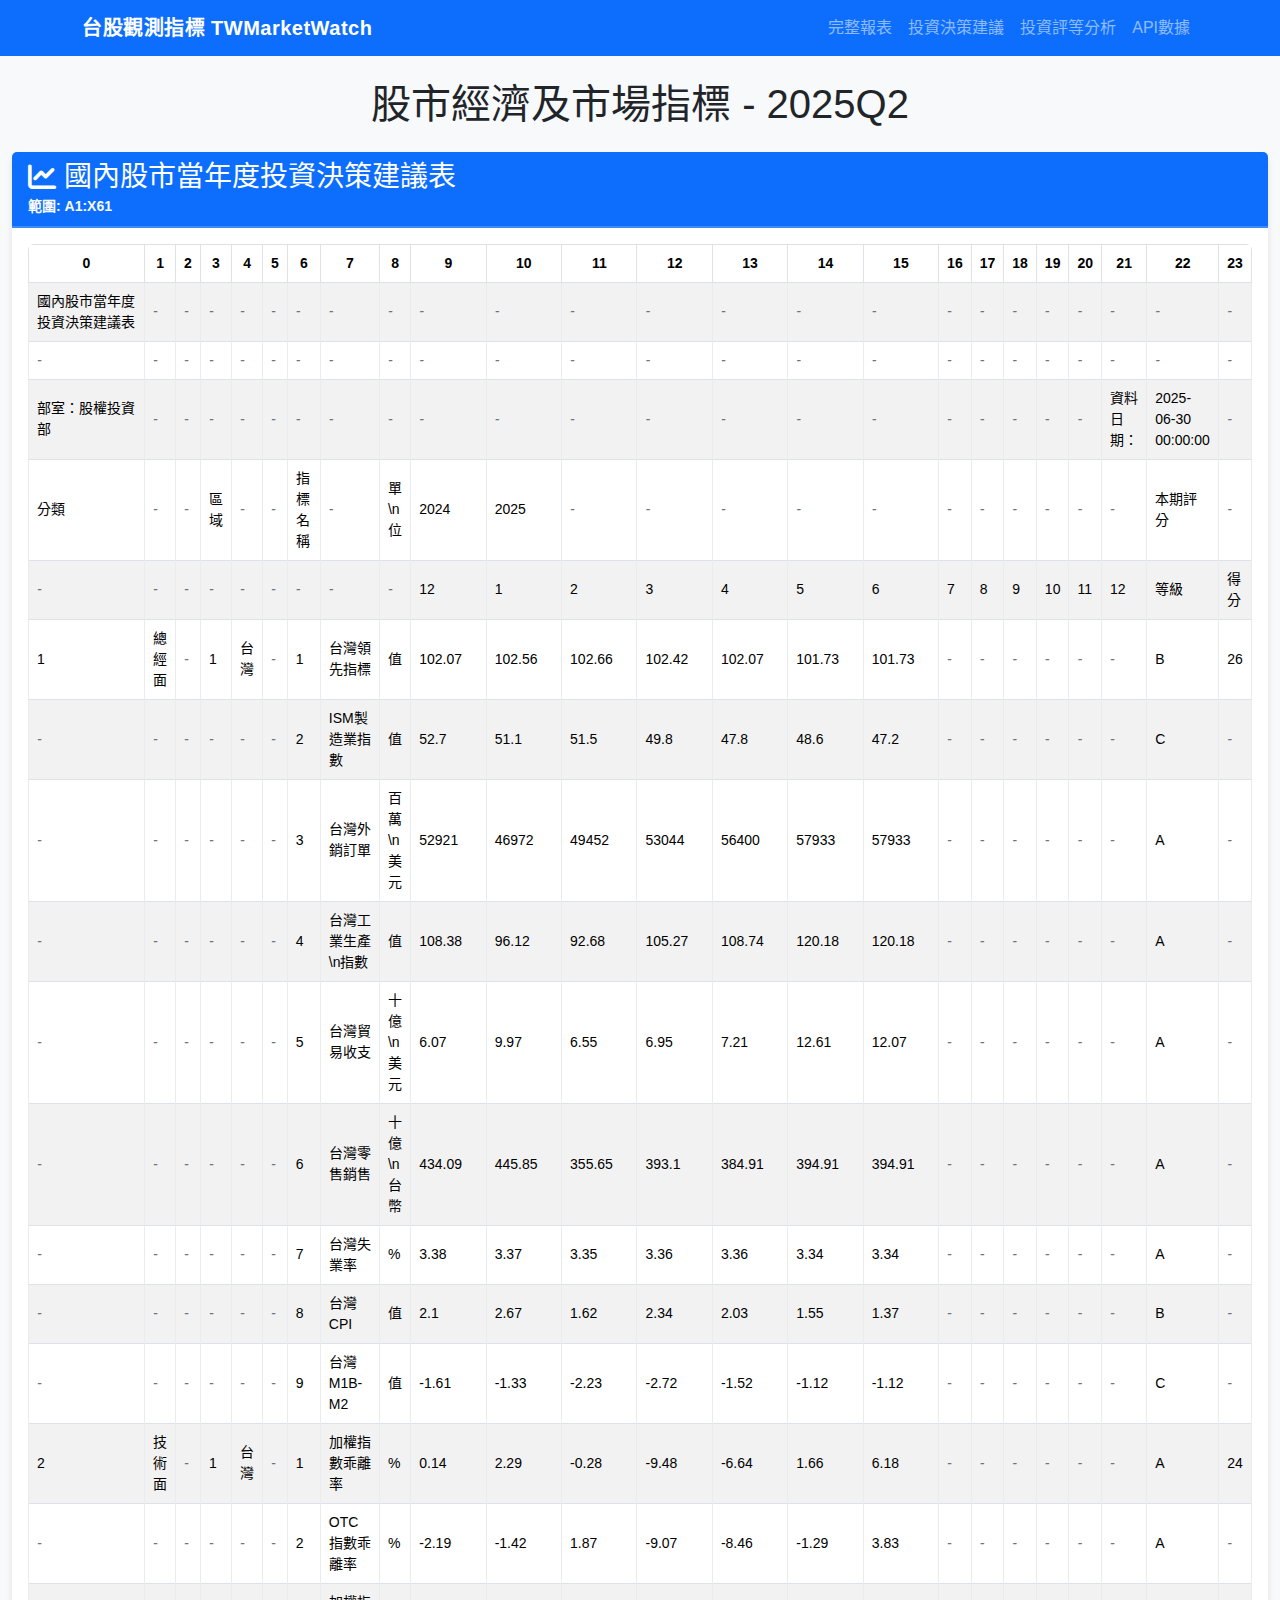
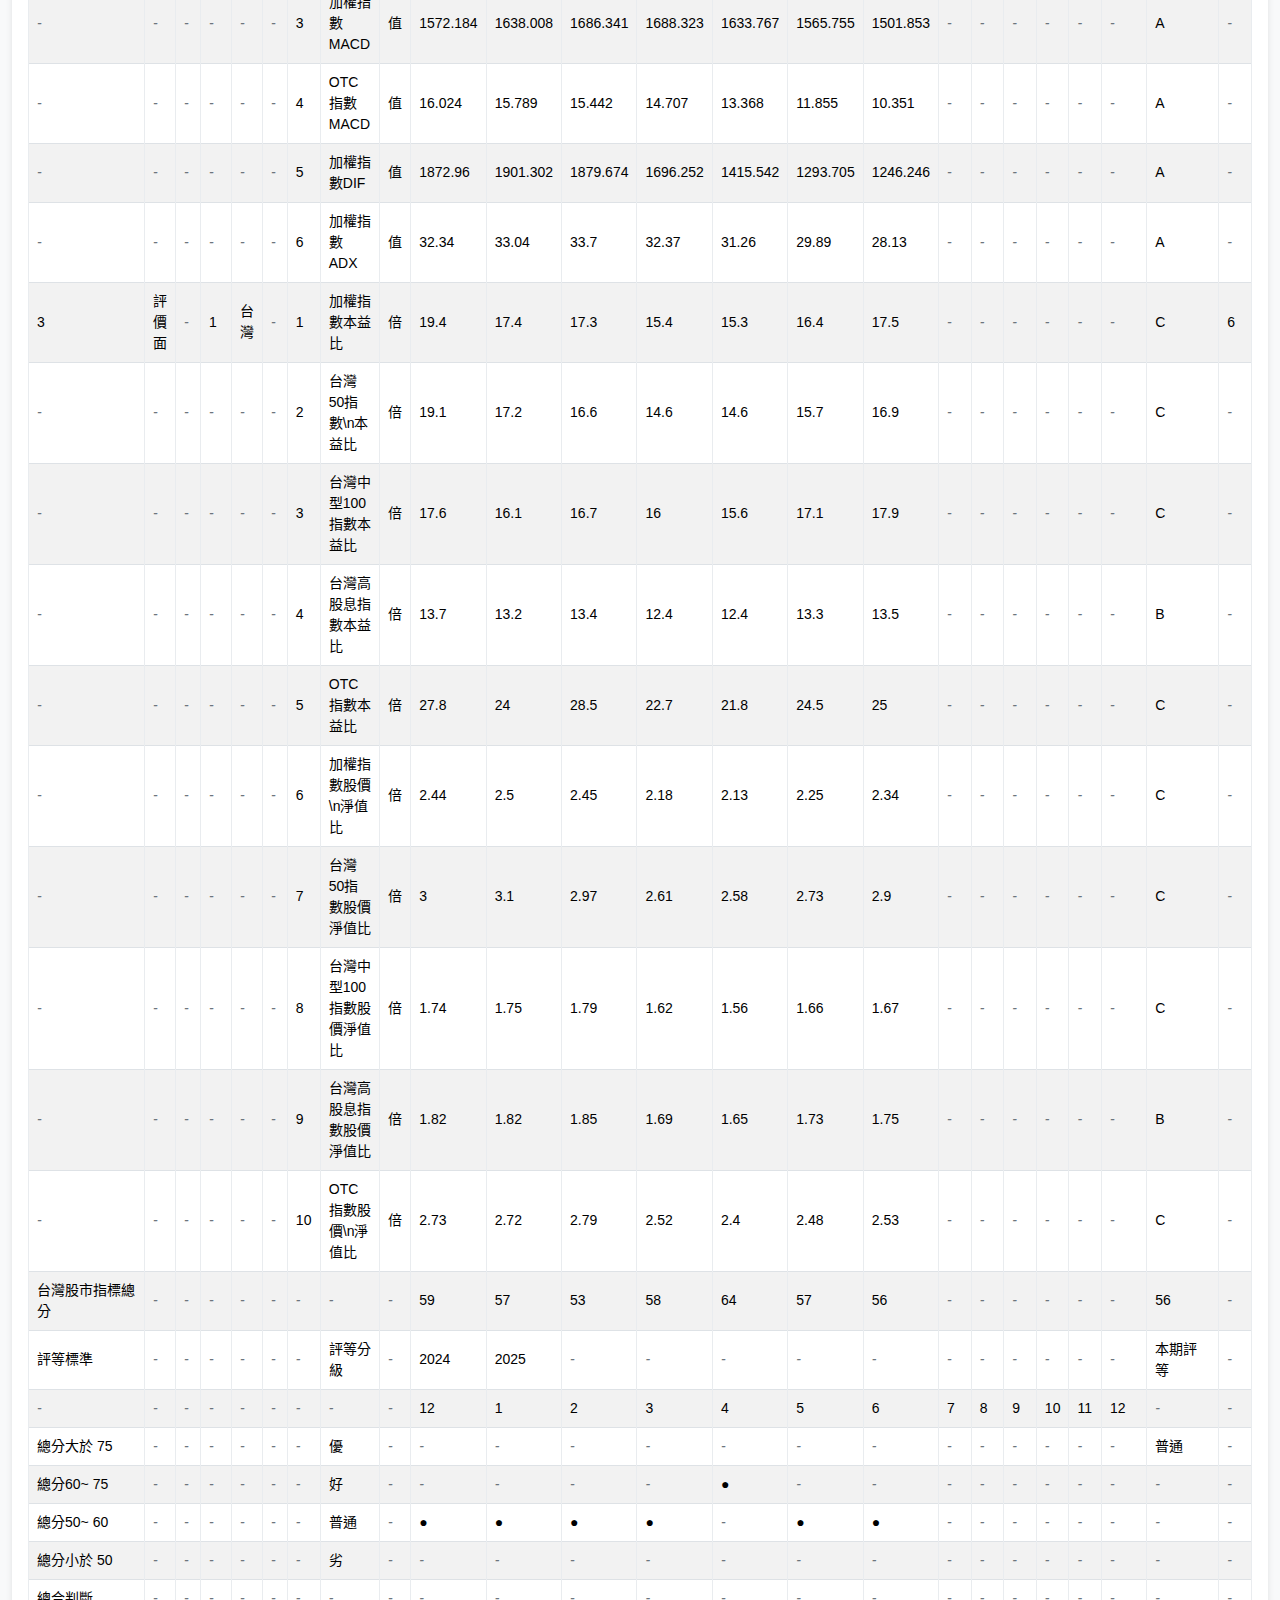
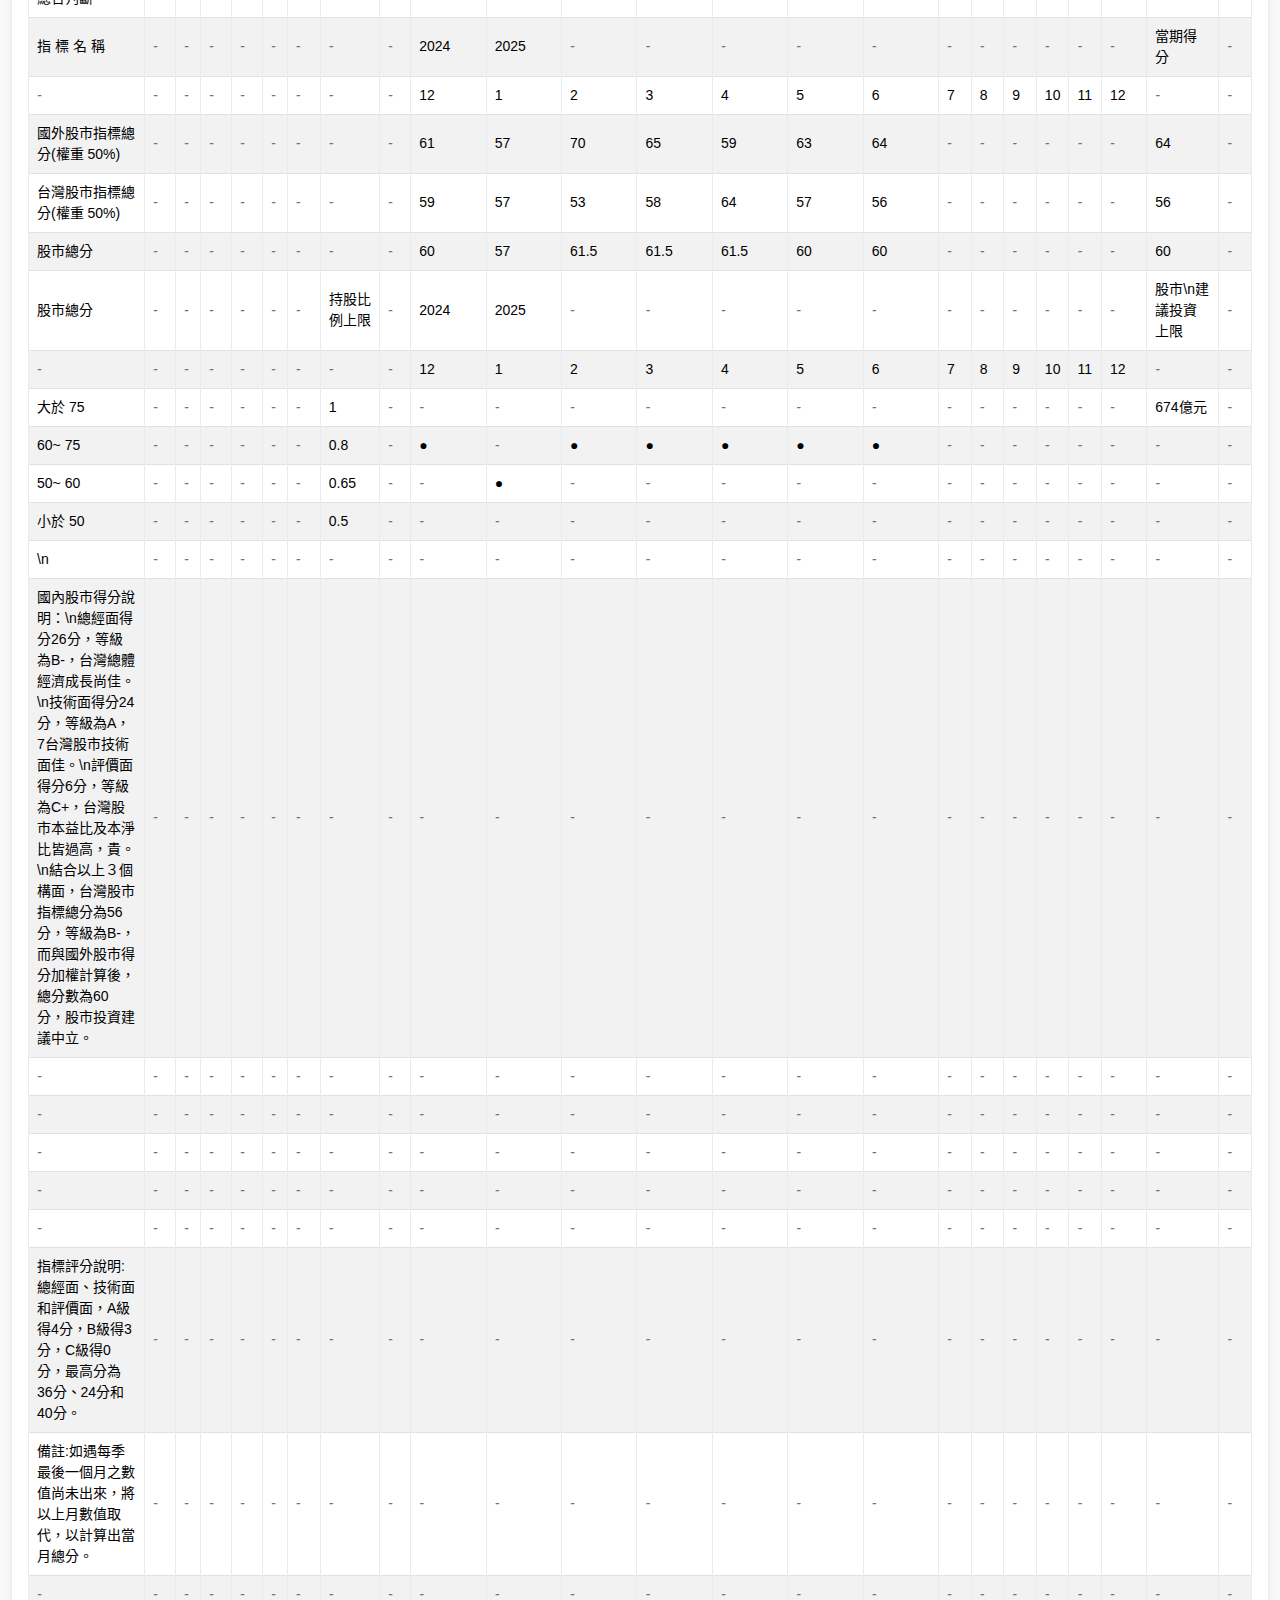
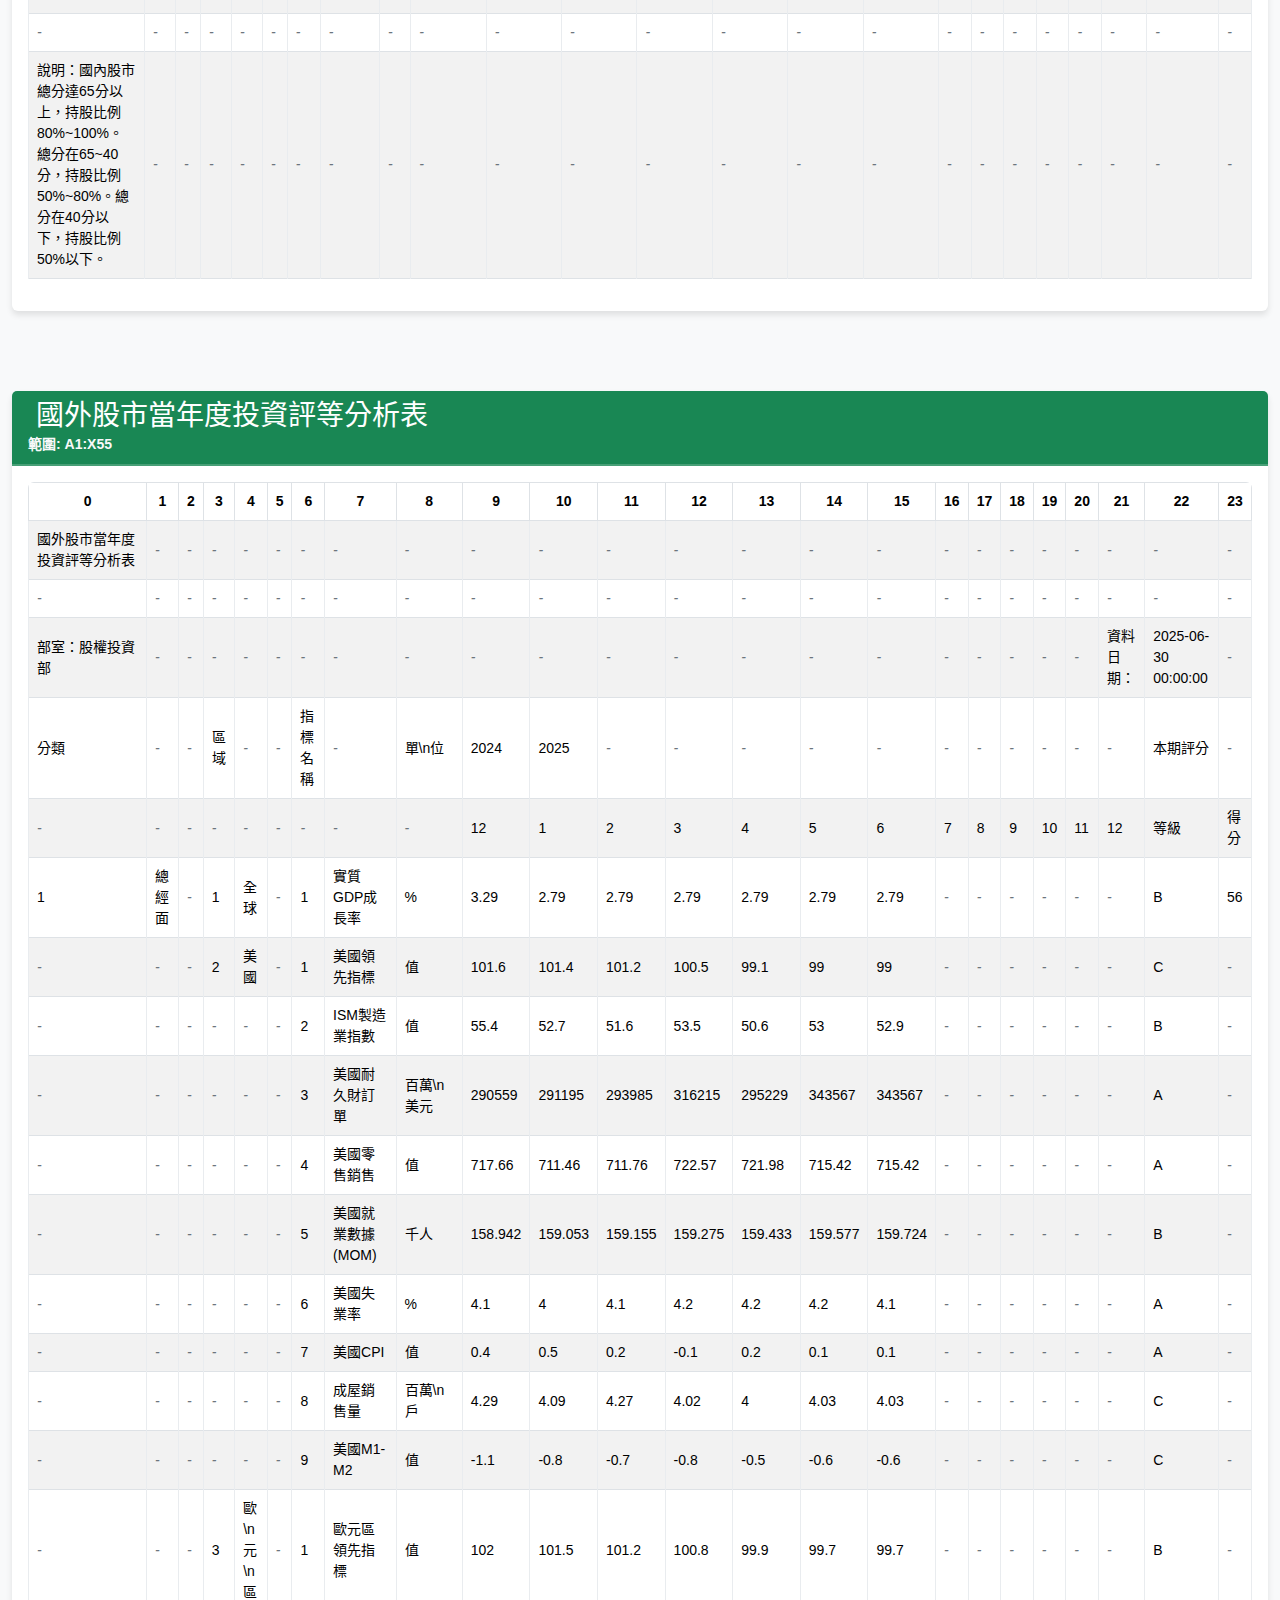
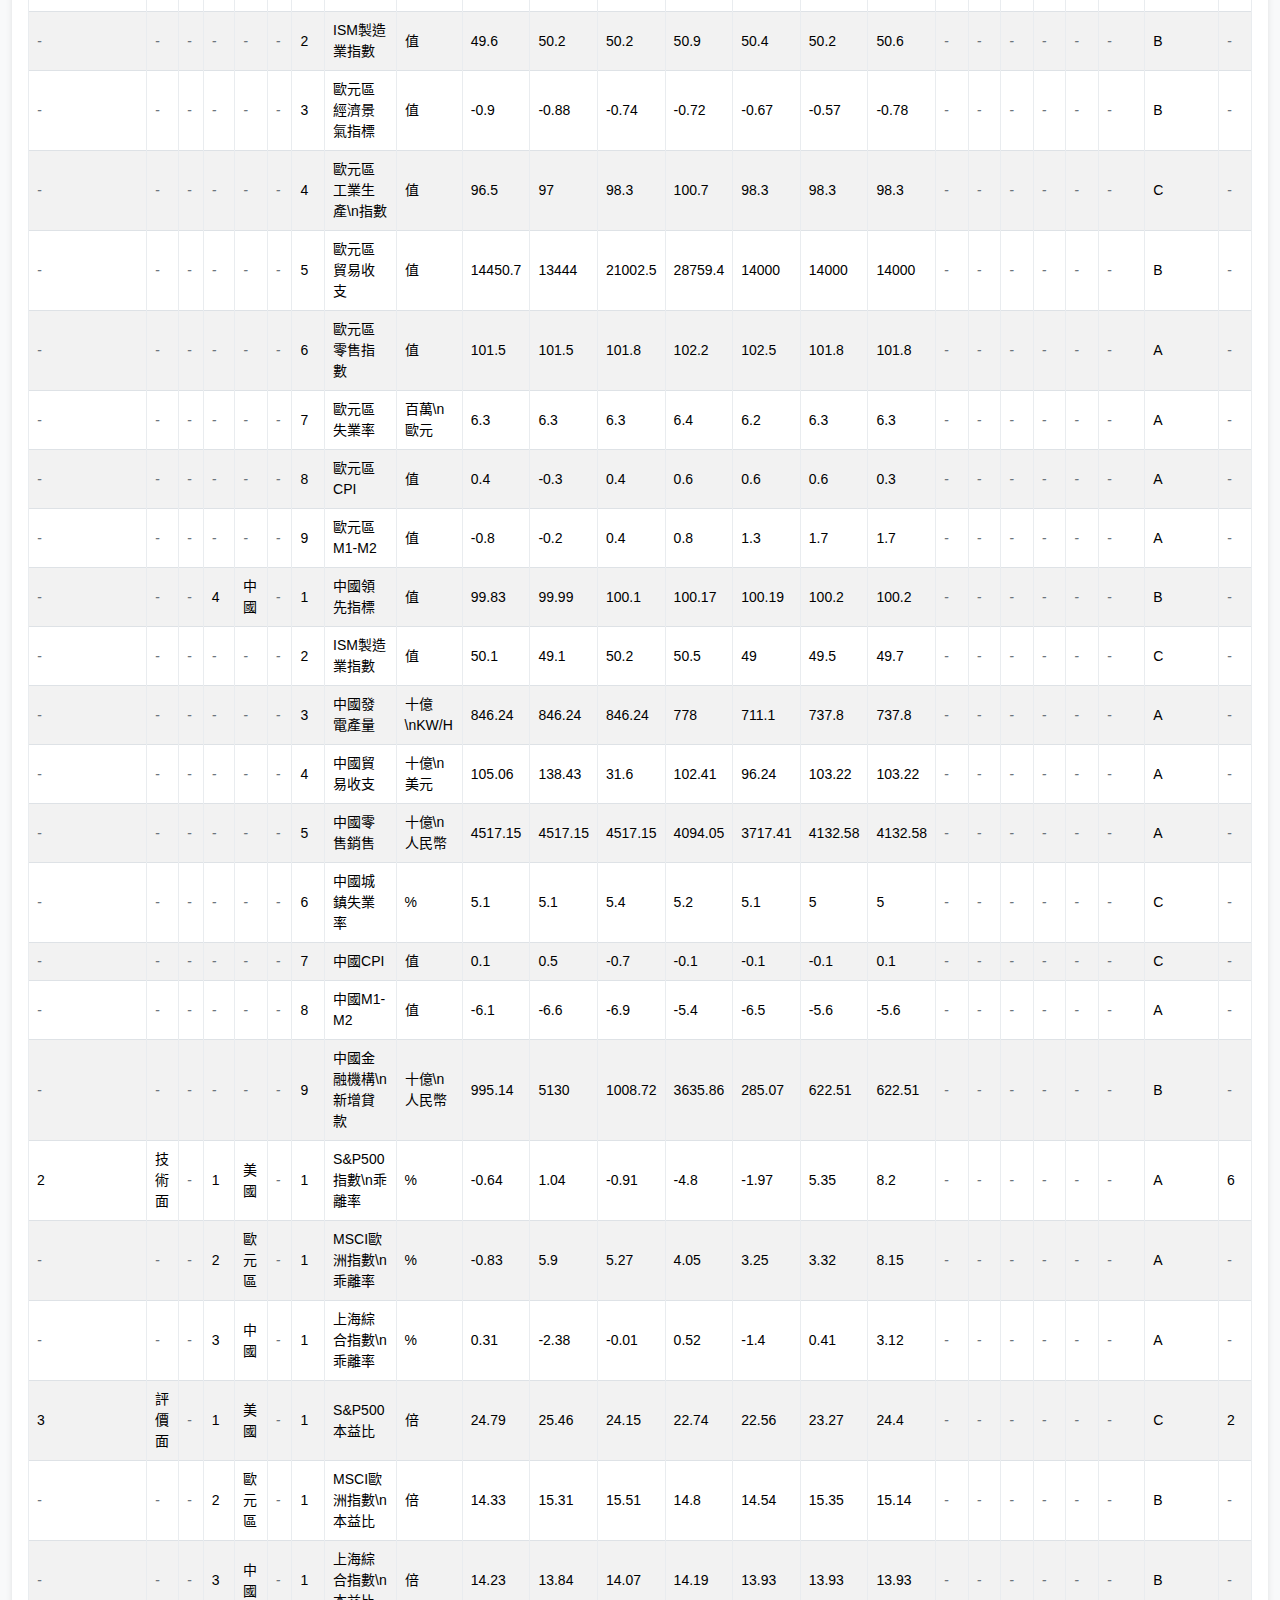
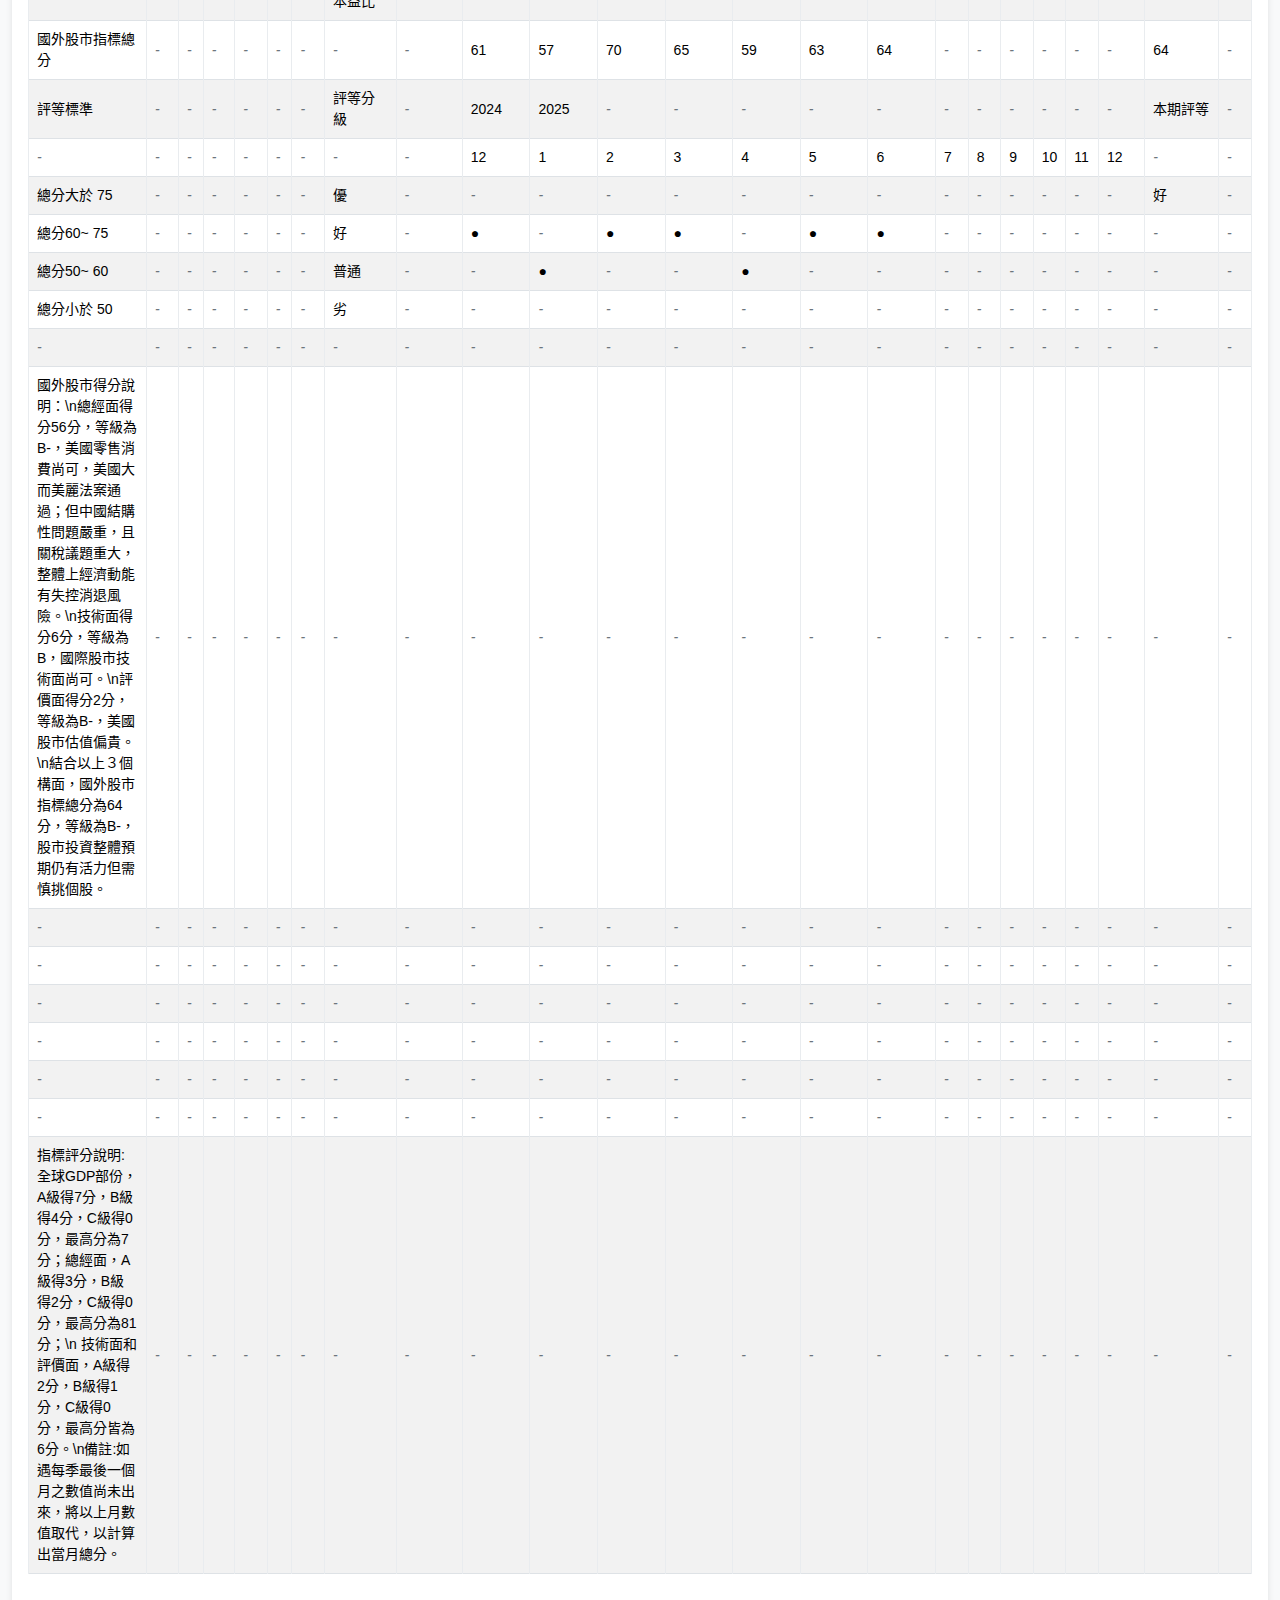
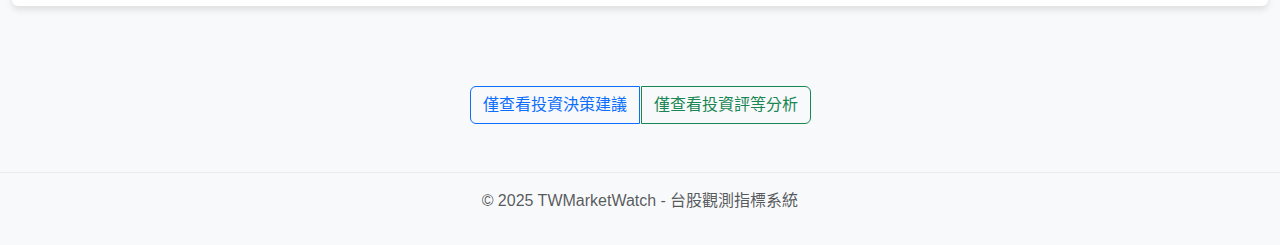
<file: index.html>
<!DOCTYPE html>
<html lang="zh-TW">
<head>
    <meta charset="UTF-8">
    <meta name="viewport" content="width=device-width, initial-scale=1.0">
    <title>完整報表 - 台股觀測指標</title>
    
    <!-- Bootstrap CSS -->
    <link href="https://cdn.jsdelivr.net/npm/bootstrap@5.1.3/dist/css/bootstrap.min.css" rel="stylesheet">
    
    <!-- Font Awesome for icons -->
    <link rel="stylesheet" href="https://cdnjs.cloudflare.com/ajax/libs/font-awesome/6.0.0/css/all.min.css">
    
    <!-- Custom CSS -->
    <link rel="stylesheet" href="static/style.css">
</head>
<body>
    <nav class="navbar navbar-expand-lg navbar-dark bg-primary">
        <div class="container">
            <a class="navbar-brand" href="index.html">
                <strong>台股觀測指標 TWMarketWatch</strong>
            </a>
            <button class="navbar-toggler" type="button" data-bs-toggle="collapse" data-bs-target="#navbarNav">
                <span class="navbar-toggler-icon"></span>
            </button>
            <div class="collapse navbar-collapse" id="navbarNav">
                <ul class="navbar-nav ms-auto">
                    <li class="nav-item">
                        <a class="nav-link" href="index.html">完整報表</a>
                    </li>
                    <li class="nav-item">
                        <a class="nav-link" href="decision.html">投資決策建議</a>
                    </li>
                    <li class="nav-item">
                        <a class="nav-link" href="analysis.html">投資評等分析</a>
                    </li>
                    <li class="nav-item">
                        <a class="nav-link" href="data.json" target="_blank">API數據</a>
                    </li>
                </ul>
            </div>
        </div>
    </nav>

    <main class="container-fluid mt-4">
        <div class="row">
    <div class="col-12">
        <h1 class="text-center mb-4">股市經濟及市場指標 - 2025Q2</h1>
    </div>
</div>

<!-- Investment Decision Table -->
<div class="row mb-5">
    <div class="col-12">
        <div class="card">
            <div class="card-header bg-primary text-white">
                <h3 class="card-title mb-0">
                    <i class="fas fa-chart-line"></i> 國內股市當年度投資決策建議表
                </h3>
                <small class="text-light">範圍: A1:X61</small>
            </div>
            <div class="card-body">
                <div class="table-responsive">
                    <table class="dataframe table table-striped table-bordered table-hover" id="investment-decision-table">
  <thead>
    <tr style="text-align: right;">
      <th>0</th>
      <th>1</th>
      <th>2</th>
      <th>3</th>
      <th>4</th>
      <th>5</th>
      <th>6</th>
      <th>7</th>
      <th>8</th>
      <th>9</th>
      <th>10</th>
      <th>11</th>
      <th>12</th>
      <th>13</th>
      <th>14</th>
      <th>15</th>
      <th>16</th>
      <th>17</th>
      <th>18</th>
      <th>19</th>
      <th>20</th>
      <th>21</th>
      <th>22</th>
      <th>23</th>
    </tr>
  </thead>
  <tbody>
    <tr>
      <td>國內股市當年度投資決策建議表</td>
      <td></td>
      <td></td>
      <td></td>
      <td></td>
      <td></td>
      <td></td>
      <td></td>
      <td></td>
      <td></td>
      <td></td>
      <td></td>
      <td></td>
      <td></td>
      <td></td>
      <td></td>
      <td></td>
      <td></td>
      <td></td>
      <td></td>
      <td></td>
      <td></td>
      <td></td>
      <td></td>
    </tr>
    <tr>
      <td></td>
      <td></td>
      <td></td>
      <td></td>
      <td></td>
      <td></td>
      <td></td>
      <td></td>
      <td></td>
      <td></td>
      <td></td>
      <td></td>
      <td></td>
      <td></td>
      <td></td>
      <td></td>
      <td></td>
      <td></td>
      <td></td>
      <td></td>
      <td></td>
      <td></td>
      <td></td>
      <td></td>
    </tr>
    <tr>
      <td>部室：股權投資部</td>
      <td></td>
      <td></td>
      <td></td>
      <td></td>
      <td></td>
      <td></td>
      <td></td>
      <td></td>
      <td></td>
      <td></td>
      <td></td>
      <td></td>
      <td></td>
      <td></td>
      <td></td>
      <td></td>
      <td></td>
      <td></td>
      <td></td>
      <td></td>
      <td>資料日期：</td>
      <td>2025-06-30 00:00:00</td>
      <td></td>
    </tr>
    <tr>
      <td>分類</td>
      <td></td>
      <td></td>
      <td>區域</td>
      <td></td>
      <td></td>
      <td>指    標    名    稱</td>
      <td></td>
      <td>單\n位</td>
      <td>2024</td>
      <td>2025</td>
      <td></td>
      <td></td>
      <td></td>
      <td></td>
      <td></td>
      <td></td>
      <td></td>
      <td></td>
      <td></td>
      <td></td>
      <td></td>
      <td>本期評分</td>
      <td></td>
    </tr>
    <tr>
      <td></td>
      <td></td>
      <td></td>
      <td></td>
      <td></td>
      <td></td>
      <td></td>
      <td></td>
      <td></td>
      <td>12</td>
      <td>1</td>
      <td>2</td>
      <td>3</td>
      <td>4</td>
      <td>5</td>
      <td>6</td>
      <td>7</td>
      <td>8</td>
      <td>9</td>
      <td>10</td>
      <td>11</td>
      <td>12</td>
      <td>等級</td>
      <td>得分</td>
    </tr>
    <tr>
      <td>1</td>
      <td>總經面</td>
      <td></td>
      <td>1</td>
      <td>台灣</td>
      <td></td>
      <td>1</td>
      <td>台灣領先指標</td>
      <td>值</td>
      <td>102.07</td>
      <td>102.56</td>
      <td>102.66</td>
      <td>102.42</td>
      <td>102.07</td>
      <td>101.73</td>
      <td>101.73</td>
      <td></td>
      <td></td>
      <td></td>
      <td></td>
      <td></td>
      <td></td>
      <td>B</td>
      <td>26</td>
    </tr>
    <tr>
      <td></td>
      <td></td>
      <td></td>
      <td></td>
      <td></td>
      <td></td>
      <td>2</td>
      <td>ISM製造業指數</td>
      <td>值</td>
      <td>52.7</td>
      <td>51.1</td>
      <td>51.5</td>
      <td>49.8</td>
      <td>47.8</td>
      <td>48.6</td>
      <td>47.2</td>
      <td></td>
      <td></td>
      <td></td>
      <td></td>
      <td></td>
      <td></td>
      <td>C</td>
      <td></td>
    </tr>
    <tr>
      <td></td>
      <td></td>
      <td></td>
      <td></td>
      <td></td>
      <td></td>
      <td>3</td>
      <td>台灣外銷訂單</td>
      <td>百萬\n美元</td>
      <td>52921</td>
      <td>46972</td>
      <td>49452</td>
      <td>53044</td>
      <td>56400</td>
      <td>57933</td>
      <td>57933</td>
      <td></td>
      <td></td>
      <td></td>
      <td></td>
      <td></td>
      <td></td>
      <td>A</td>
      <td></td>
    </tr>
    <tr>
      <td></td>
      <td></td>
      <td></td>
      <td></td>
      <td></td>
      <td></td>
      <td>4</td>
      <td>台灣工業生產\n指數</td>
      <td>值</td>
      <td>108.38</td>
      <td>96.12</td>
      <td>92.68</td>
      <td>105.27</td>
      <td>108.74</td>
      <td>120.18</td>
      <td>120.18</td>
      <td></td>
      <td></td>
      <td></td>
      <td></td>
      <td></td>
      <td></td>
      <td>A</td>
      <td></td>
    </tr>
    <tr>
      <td></td>
      <td></td>
      <td></td>
      <td></td>
      <td></td>
      <td></td>
      <td>5</td>
      <td>台灣貿易收支</td>
      <td>十億\n美元</td>
      <td>6.07</td>
      <td>9.97</td>
      <td>6.55</td>
      <td>6.95</td>
      <td>7.21</td>
      <td>12.61</td>
      <td>12.07</td>
      <td></td>
      <td></td>
      <td></td>
      <td></td>
      <td></td>
      <td></td>
      <td>A</td>
      <td></td>
    </tr>
    <tr>
      <td></td>
      <td></td>
      <td></td>
      <td></td>
      <td></td>
      <td></td>
      <td>6</td>
      <td>台灣零售銷售</td>
      <td>十億\n台幣</td>
      <td>434.09</td>
      <td>445.85</td>
      <td>355.65</td>
      <td>393.1</td>
      <td>384.91</td>
      <td>394.91</td>
      <td>394.91</td>
      <td></td>
      <td></td>
      <td></td>
      <td></td>
      <td></td>
      <td></td>
      <td>A</td>
      <td></td>
    </tr>
    <tr>
      <td></td>
      <td></td>
      <td></td>
      <td></td>
      <td></td>
      <td></td>
      <td>7</td>
      <td>台灣失業率</td>
      <td>%</td>
      <td>3.38</td>
      <td>3.37</td>
      <td>3.35</td>
      <td>3.36</td>
      <td>3.36</td>
      <td>3.34</td>
      <td>3.34</td>
      <td></td>
      <td></td>
      <td></td>
      <td></td>
      <td></td>
      <td></td>
      <td>A</td>
      <td></td>
    </tr>
    <tr>
      <td></td>
      <td></td>
      <td></td>
      <td></td>
      <td></td>
      <td></td>
      <td>8</td>
      <td>台灣CPI</td>
      <td>值</td>
      <td>2.1</td>
      <td>2.67</td>
      <td>1.62</td>
      <td>2.34</td>
      <td>2.03</td>
      <td>1.55</td>
      <td>1.37</td>
      <td></td>
      <td></td>
      <td></td>
      <td></td>
      <td></td>
      <td></td>
      <td>B</td>
      <td></td>
    </tr>
    <tr>
      <td></td>
      <td></td>
      <td></td>
      <td></td>
      <td></td>
      <td></td>
      <td>9</td>
      <td>台灣M1B-M2</td>
      <td>值</td>
      <td>-1.61</td>
      <td>-1.33</td>
      <td>-2.23</td>
      <td>-2.72</td>
      <td>-1.52</td>
      <td>-1.12</td>
      <td>-1.12</td>
      <td></td>
      <td></td>
      <td></td>
      <td></td>
      <td></td>
      <td></td>
      <td>C</td>
      <td></td>
    </tr>
    <tr>
      <td>2</td>
      <td>技術面</td>
      <td></td>
      <td>1</td>
      <td>台灣</td>
      <td></td>
      <td>1</td>
      <td>加權指數乖離率</td>
      <td>%</td>
      <td>0.14</td>
      <td>2.29</td>
      <td>-0.28</td>
      <td>-9.48</td>
      <td>-6.64</td>
      <td>1.66</td>
      <td>6.18</td>
      <td></td>
      <td></td>
      <td></td>
      <td></td>
      <td></td>
      <td></td>
      <td>A</td>
      <td>24</td>
    </tr>
    <tr>
      <td></td>
      <td></td>
      <td></td>
      <td></td>
      <td></td>
      <td></td>
      <td>2</td>
      <td>OTC指數乖離率</td>
      <td>%</td>
      <td>-2.19</td>
      <td>-1.42</td>
      <td>1.87</td>
      <td>-9.07</td>
      <td>-8.46</td>
      <td>-1.29</td>
      <td>3.83</td>
      <td></td>
      <td></td>
      <td></td>
      <td></td>
      <td></td>
      <td></td>
      <td>A</td>
      <td></td>
    </tr>
    <tr>
      <td></td>
      <td></td>
      <td></td>
      <td></td>
      <td></td>
      <td></td>
      <td>3</td>
      <td>加權指數MACD</td>
      <td>值</td>
      <td>1572.184</td>
      <td>1638.008</td>
      <td>1686.341</td>
      <td>1688.323</td>
      <td>1633.767</td>
      <td>1565.755</td>
      <td>1501.853</td>
      <td></td>
      <td></td>
      <td></td>
      <td></td>
      <td></td>
      <td></td>
      <td>A</td>
      <td></td>
    </tr>
    <tr>
      <td></td>
      <td></td>
      <td></td>
      <td></td>
      <td></td>
      <td></td>
      <td>4</td>
      <td>OTC指數MACD</td>
      <td>值</td>
      <td>16.024</td>
      <td>15.789</td>
      <td>15.442</td>
      <td>14.707</td>
      <td>13.368</td>
      <td>11.855</td>
      <td>10.351</td>
      <td></td>
      <td></td>
      <td></td>
      <td></td>
      <td></td>
      <td></td>
      <td>A</td>
      <td></td>
    </tr>
    <tr>
      <td></td>
      <td></td>
      <td></td>
      <td></td>
      <td></td>
      <td></td>
      <td>5</td>
      <td>加權指數DIF</td>
      <td>值</td>
      <td>1872.96</td>
      <td>1901.302</td>
      <td>1879.674</td>
      <td>1696.252</td>
      <td>1415.542</td>
      <td>1293.705</td>
      <td>1246.246</td>
      <td></td>
      <td></td>
      <td></td>
      <td></td>
      <td></td>
      <td></td>
      <td>A</td>
      <td></td>
    </tr>
    <tr>
      <td></td>
      <td></td>
      <td></td>
      <td></td>
      <td></td>
      <td></td>
      <td>6</td>
      <td>加權指數ADX</td>
      <td>值</td>
      <td>32.34</td>
      <td>33.04</td>
      <td>33.7</td>
      <td>32.37</td>
      <td>31.26</td>
      <td>29.89</td>
      <td>28.13</td>
      <td></td>
      <td></td>
      <td></td>
      <td></td>
      <td></td>
      <td></td>
      <td>A</td>
      <td></td>
    </tr>
    <tr>
      <td>3</td>
      <td>評價面</td>
      <td></td>
      <td>1</td>
      <td>台灣</td>
      <td></td>
      <td>1</td>
      <td>加權指數本益比</td>
      <td>倍</td>
      <td>19.4</td>
      <td>17.4</td>
      <td>17.3</td>
      <td>15.4</td>
      <td>15.3</td>
      <td>16.4</td>
      <td>17.5</td>
      <td></td>
      <td></td>
      <td></td>
      <td></td>
      <td></td>
      <td></td>
      <td>C</td>
      <td>6</td>
    </tr>
    <tr>
      <td></td>
      <td></td>
      <td></td>
      <td></td>
      <td></td>
      <td></td>
      <td>2</td>
      <td>台灣50指數\n本益比</td>
      <td>倍</td>
      <td>19.1</td>
      <td>17.2</td>
      <td>16.6</td>
      <td>14.6</td>
      <td>14.6</td>
      <td>15.7</td>
      <td>16.9</td>
      <td></td>
      <td></td>
      <td></td>
      <td></td>
      <td></td>
      <td></td>
      <td>C</td>
      <td></td>
    </tr>
    <tr>
      <td></td>
      <td></td>
      <td></td>
      <td></td>
      <td></td>
      <td></td>
      <td>3</td>
      <td>台灣中型100指數本益比</td>
      <td>倍</td>
      <td>17.6</td>
      <td>16.1</td>
      <td>16.7</td>
      <td>16</td>
      <td>15.6</td>
      <td>17.1</td>
      <td>17.9</td>
      <td></td>
      <td></td>
      <td></td>
      <td></td>
      <td></td>
      <td></td>
      <td>C</td>
      <td></td>
    </tr>
    <tr>
      <td></td>
      <td></td>
      <td></td>
      <td></td>
      <td></td>
      <td></td>
      <td>4</td>
      <td>台灣高股息指數本益比</td>
      <td>倍</td>
      <td>13.7</td>
      <td>13.2</td>
      <td>13.4</td>
      <td>12.4</td>
      <td>12.4</td>
      <td>13.3</td>
      <td>13.5</td>
      <td></td>
      <td></td>
      <td></td>
      <td></td>
      <td></td>
      <td></td>
      <td>B</td>
      <td></td>
    </tr>
    <tr>
      <td></td>
      <td></td>
      <td></td>
      <td></td>
      <td></td>
      <td></td>
      <td>5</td>
      <td>OTC指數本益比</td>
      <td>倍</td>
      <td>27.8</td>
      <td>24</td>
      <td>28.5</td>
      <td>22.7</td>
      <td>21.8</td>
      <td>24.5</td>
      <td>25</td>
      <td></td>
      <td></td>
      <td></td>
      <td></td>
      <td></td>
      <td></td>
      <td>C</td>
      <td></td>
    </tr>
    <tr>
      <td></td>
      <td></td>
      <td></td>
      <td></td>
      <td></td>
      <td></td>
      <td>6</td>
      <td>加權指數股價\n淨值比</td>
      <td>倍</td>
      <td>2.44</td>
      <td>2.5</td>
      <td>2.45</td>
      <td>2.18</td>
      <td>2.13</td>
      <td>2.25</td>
      <td>2.34</td>
      <td></td>
      <td></td>
      <td></td>
      <td></td>
      <td></td>
      <td></td>
      <td>C</td>
      <td></td>
    </tr>
    <tr>
      <td></td>
      <td></td>
      <td></td>
      <td></td>
      <td></td>
      <td></td>
      <td>7</td>
      <td>台灣50指數股價淨值比</td>
      <td>倍</td>
      <td>3</td>
      <td>3.1</td>
      <td>2.97</td>
      <td>2.61</td>
      <td>2.58</td>
      <td>2.73</td>
      <td>2.9</td>
      <td></td>
      <td></td>
      <td></td>
      <td></td>
      <td></td>
      <td></td>
      <td>C</td>
      <td></td>
    </tr>
    <tr>
      <td></td>
      <td></td>
      <td></td>
      <td></td>
      <td></td>
      <td></td>
      <td>8</td>
      <td>台灣中型100指數股價淨值比</td>
      <td>倍</td>
      <td>1.74</td>
      <td>1.75</td>
      <td>1.79</td>
      <td>1.62</td>
      <td>1.56</td>
      <td>1.66</td>
      <td>1.67</td>
      <td></td>
      <td></td>
      <td></td>
      <td></td>
      <td></td>
      <td></td>
      <td>C</td>
      <td></td>
    </tr>
    <tr>
      <td></td>
      <td></td>
      <td></td>
      <td></td>
      <td></td>
      <td></td>
      <td>9</td>
      <td>台灣高股息指數股價淨值比</td>
      <td>倍</td>
      <td>1.82</td>
      <td>1.82</td>
      <td>1.85</td>
      <td>1.69</td>
      <td>1.65</td>
      <td>1.73</td>
      <td>1.75</td>
      <td></td>
      <td></td>
      <td></td>
      <td></td>
      <td></td>
      <td></td>
      <td>B</td>
      <td></td>
    </tr>
    <tr>
      <td></td>
      <td></td>
      <td></td>
      <td></td>
      <td></td>
      <td></td>
      <td>10</td>
      <td>OTC指數股價\n淨值比</td>
      <td>倍</td>
      <td>2.73</td>
      <td>2.72</td>
      <td>2.79</td>
      <td>2.52</td>
      <td>2.4</td>
      <td>2.48</td>
      <td>2.53</td>
      <td></td>
      <td></td>
      <td></td>
      <td></td>
      <td></td>
      <td></td>
      <td>C</td>
      <td></td>
    </tr>
    <tr>
      <td>台灣股市指標總分</td>
      <td></td>
      <td></td>
      <td></td>
      <td></td>
      <td></td>
      <td></td>
      <td></td>
      <td></td>
      <td>59</td>
      <td>57</td>
      <td>53</td>
      <td>58</td>
      <td>64</td>
      <td>57</td>
      <td>56</td>
      <td></td>
      <td></td>
      <td></td>
      <td></td>
      <td></td>
      <td></td>
      <td>56</td>
      <td></td>
    </tr>
    <tr>
      <td>評等標準</td>
      <td></td>
      <td></td>
      <td></td>
      <td></td>
      <td></td>
      <td></td>
      <td>評等分級</td>
      <td></td>
      <td>2024</td>
      <td>2025</td>
      <td></td>
      <td></td>
      <td></td>
      <td></td>
      <td></td>
      <td></td>
      <td></td>
      <td></td>
      <td></td>
      <td></td>
      <td></td>
      <td>本期評等</td>
      <td></td>
    </tr>
    <tr>
      <td></td>
      <td></td>
      <td></td>
      <td></td>
      <td></td>
      <td></td>
      <td></td>
      <td></td>
      <td></td>
      <td>12</td>
      <td>1</td>
      <td>2</td>
      <td>3</td>
      <td>4</td>
      <td>5</td>
      <td>6</td>
      <td>7</td>
      <td>8</td>
      <td>9</td>
      <td>10</td>
      <td>11</td>
      <td>12</td>
      <td></td>
      <td></td>
    </tr>
    <tr>
      <td>總分大於 75</td>
      <td></td>
      <td></td>
      <td></td>
      <td></td>
      <td></td>
      <td></td>
      <td>優</td>
      <td></td>
      <td></td>
      <td></td>
      <td></td>
      <td></td>
      <td></td>
      <td></td>
      <td></td>
      <td></td>
      <td></td>
      <td></td>
      <td></td>
      <td></td>
      <td></td>
      <td>普通</td>
      <td></td>
    </tr>
    <tr>
      <td>總分60~ 75</td>
      <td></td>
      <td></td>
      <td></td>
      <td></td>
      <td></td>
      <td></td>
      <td>好</td>
      <td></td>
      <td></td>
      <td></td>
      <td></td>
      <td></td>
      <td>●</td>
      <td></td>
      <td></td>
      <td></td>
      <td></td>
      <td></td>
      <td></td>
      <td></td>
      <td></td>
      <td></td>
      <td></td>
    </tr>
    <tr>
      <td>總分50~ 60</td>
      <td></td>
      <td></td>
      <td></td>
      <td></td>
      <td></td>
      <td></td>
      <td>普通</td>
      <td></td>
      <td>●</td>
      <td>●</td>
      <td>●</td>
      <td>●</td>
      <td></td>
      <td>●</td>
      <td>●</td>
      <td></td>
      <td></td>
      <td></td>
      <td></td>
      <td></td>
      <td></td>
      <td></td>
      <td></td>
    </tr>
    <tr>
      <td>總分小於 50</td>
      <td></td>
      <td></td>
      <td></td>
      <td></td>
      <td></td>
      <td></td>
      <td>劣</td>
      <td></td>
      <td></td>
      <td></td>
      <td></td>
      <td></td>
      <td></td>
      <td></td>
      <td></td>
      <td></td>
      <td></td>
      <td></td>
      <td></td>
      <td></td>
      <td></td>
      <td></td>
      <td></td>
    </tr>
    <tr>
      <td>總合判斷</td>
      <td></td>
      <td></td>
      <td></td>
      <td></td>
      <td></td>
      <td></td>
      <td></td>
      <td></td>
      <td></td>
      <td></td>
      <td></td>
      <td></td>
      <td></td>
      <td></td>
      <td></td>
      <td></td>
      <td></td>
      <td></td>
      <td></td>
      <td></td>
      <td></td>
      <td></td>
      <td></td>
    </tr>
    <tr>
      <td>指    標    名    稱</td>
      <td></td>
      <td></td>
      <td></td>
      <td></td>
      <td></td>
      <td></td>
      <td></td>
      <td></td>
      <td>2024</td>
      <td>2025</td>
      <td></td>
      <td></td>
      <td></td>
      <td></td>
      <td></td>
      <td></td>
      <td></td>
      <td></td>
      <td></td>
      <td></td>
      <td></td>
      <td>當期得分</td>
      <td></td>
    </tr>
    <tr>
      <td></td>
      <td></td>
      <td></td>
      <td></td>
      <td></td>
      <td></td>
      <td></td>
      <td></td>
      <td></td>
      <td>12</td>
      <td>1</td>
      <td>2</td>
      <td>3</td>
      <td>4</td>
      <td>5</td>
      <td>6</td>
      <td>7</td>
      <td>8</td>
      <td>9</td>
      <td>10</td>
      <td>11</td>
      <td>12</td>
      <td></td>
      <td></td>
    </tr>
    <tr>
      <td>國外股市指標總分(權重 50%)</td>
      <td></td>
      <td></td>
      <td></td>
      <td></td>
      <td></td>
      <td></td>
      <td></td>
      <td></td>
      <td>61</td>
      <td>57</td>
      <td>70</td>
      <td>65</td>
      <td>59</td>
      <td>63</td>
      <td>64</td>
      <td></td>
      <td></td>
      <td></td>
      <td></td>
      <td></td>
      <td></td>
      <td>64</td>
      <td></td>
    </tr>
    <tr>
      <td>台灣股市指標總分(權重 50%)</td>
      <td></td>
      <td></td>
      <td></td>
      <td></td>
      <td></td>
      <td></td>
      <td></td>
      <td></td>
      <td>59</td>
      <td>57</td>
      <td>53</td>
      <td>58</td>
      <td>64</td>
      <td>57</td>
      <td>56</td>
      <td></td>
      <td></td>
      <td></td>
      <td></td>
      <td></td>
      <td></td>
      <td>56</td>
      <td></td>
    </tr>
    <tr>
      <td>股市總分</td>
      <td></td>
      <td></td>
      <td></td>
      <td></td>
      <td></td>
      <td></td>
      <td></td>
      <td></td>
      <td>60</td>
      <td>57</td>
      <td>61.5</td>
      <td>61.5</td>
      <td>61.5</td>
      <td>60</td>
      <td>60</td>
      <td></td>
      <td></td>
      <td></td>
      <td></td>
      <td></td>
      <td></td>
      <td>60</td>
      <td></td>
    </tr>
    <tr>
      <td>股市總分</td>
      <td></td>
      <td></td>
      <td></td>
      <td></td>
      <td></td>
      <td></td>
      <td>持股比例上限</td>
      <td></td>
      <td>2024</td>
      <td>2025</td>
      <td></td>
      <td></td>
      <td></td>
      <td></td>
      <td></td>
      <td></td>
      <td></td>
      <td></td>
      <td></td>
      <td></td>
      <td></td>
      <td>股市\n建議投資上限</td>
      <td></td>
    </tr>
    <tr>
      <td></td>
      <td></td>
      <td></td>
      <td></td>
      <td></td>
      <td></td>
      <td></td>
      <td></td>
      <td></td>
      <td>12</td>
      <td>1</td>
      <td>2</td>
      <td>3</td>
      <td>4</td>
      <td>5</td>
      <td>6</td>
      <td>7</td>
      <td>8</td>
      <td>9</td>
      <td>10</td>
      <td>11</td>
      <td>12</td>
      <td></td>
      <td></td>
    </tr>
    <tr>
      <td>大於 75</td>
      <td></td>
      <td></td>
      <td></td>
      <td></td>
      <td></td>
      <td></td>
      <td>1</td>
      <td></td>
      <td></td>
      <td></td>
      <td></td>
      <td></td>
      <td></td>
      <td></td>
      <td></td>
      <td></td>
      <td></td>
      <td></td>
      <td></td>
      <td></td>
      <td></td>
      <td>674億元</td>
      <td></td>
    </tr>
    <tr>
      <td>60~ 75</td>
      <td></td>
      <td></td>
      <td></td>
      <td></td>
      <td></td>
      <td></td>
      <td>0.8</td>
      <td></td>
      <td>●</td>
      <td></td>
      <td>●</td>
      <td>●</td>
      <td>●</td>
      <td>●</td>
      <td>●</td>
      <td></td>
      <td></td>
      <td></td>
      <td></td>
      <td></td>
      <td></td>
      <td></td>
      <td></td>
    </tr>
    <tr>
      <td>50~ 60</td>
      <td></td>
      <td></td>
      <td></td>
      <td></td>
      <td></td>
      <td></td>
      <td>0.65</td>
      <td></td>
      <td></td>
      <td>●</td>
      <td></td>
      <td></td>
      <td></td>
      <td></td>
      <td></td>
      <td></td>
      <td></td>
      <td></td>
      <td></td>
      <td></td>
      <td></td>
      <td></td>
      <td></td>
    </tr>
    <tr>
      <td>小於 50</td>
      <td></td>
      <td></td>
      <td></td>
      <td></td>
      <td></td>
      <td></td>
      <td>0.5</td>
      <td></td>
      <td></td>
      <td></td>
      <td></td>
      <td></td>
      <td></td>
      <td></td>
      <td></td>
      <td></td>
      <td></td>
      <td></td>
      <td></td>
      <td></td>
      <td></td>
      <td></td>
      <td></td>
    </tr>
    <tr>
      <td>\n</td>
      <td></td>
      <td></td>
      <td></td>
      <td></td>
      <td></td>
      <td></td>
      <td></td>
      <td></td>
      <td></td>
      <td></td>
      <td></td>
      <td></td>
      <td></td>
      <td></td>
      <td></td>
      <td></td>
      <td></td>
      <td></td>
      <td></td>
      <td></td>
      <td></td>
      <td></td>
      <td></td>
    </tr>
    <tr>
      <td>國內股市得分說明：\n總經面得分26分，等級為B-，台灣總體經濟成長尚佳。\n技術面得分24分，等級為A，7台灣股市技術面佳。\n評價面得分6分，等級為C+，台灣股市本益比及本淨比皆過高，貴。\n結合以上３個構面，台灣股市指標總分為56分，等級為B-，而與國外股市得分加權計算後，總分數為60分，股市投資建議中立。</td>
      <td></td>
      <td></td>
      <td></td>
      <td></td>
      <td></td>
      <td></td>
      <td></td>
      <td></td>
      <td></td>
      <td></td>
      <td></td>
      <td></td>
      <td></td>
      <td></td>
      <td></td>
      <td></td>
      <td></td>
      <td></td>
      <td></td>
      <td></td>
      <td></td>
      <td></td>
      <td></td>
    </tr>
    <tr>
      <td></td>
      <td></td>
      <td></td>
      <td></td>
      <td></td>
      <td></td>
      <td></td>
      <td></td>
      <td></td>
      <td></td>
      <td></td>
      <td></td>
      <td></td>
      <td></td>
      <td></td>
      <td></td>
      <td></td>
      <td></td>
      <td></td>
      <td></td>
      <td></td>
      <td></td>
      <td></td>
      <td></td>
    </tr>
    <tr>
      <td></td>
      <td></td>
      <td></td>
      <td></td>
      <td></td>
      <td></td>
      <td></td>
      <td></td>
      <td></td>
      <td></td>
      <td></td>
      <td></td>
      <td></td>
      <td></td>
      <td></td>
      <td></td>
      <td></td>
      <td></td>
      <td></td>
      <td></td>
      <td></td>
      <td></td>
      <td></td>
      <td></td>
    </tr>
    <tr>
      <td></td>
      <td></td>
      <td></td>
      <td></td>
      <td></td>
      <td></td>
      <td></td>
      <td></td>
      <td></td>
      <td></td>
      <td></td>
      <td></td>
      <td></td>
      <td></td>
      <td></td>
      <td></td>
      <td></td>
      <td></td>
      <td></td>
      <td></td>
      <td></td>
      <td></td>
      <td></td>
      <td></td>
    </tr>
    <tr>
      <td></td>
      <td></td>
      <td></td>
      <td></td>
      <td></td>
      <td></td>
      <td></td>
      <td></td>
      <td></td>
      <td></td>
      <td></td>
      <td></td>
      <td></td>
      <td></td>
      <td></td>
      <td></td>
      <td></td>
      <td></td>
      <td></td>
      <td></td>
      <td></td>
      <td></td>
      <td></td>
      <td></td>
    </tr>
    <tr>
      <td></td>
      <td></td>
      <td></td>
      <td></td>
      <td></td>
      <td></td>
      <td></td>
      <td></td>
      <td></td>
      <td></td>
      <td></td>
      <td></td>
      <td></td>
      <td></td>
      <td></td>
      <td></td>
      <td></td>
      <td></td>
      <td></td>
      <td></td>
      <td></td>
      <td></td>
      <td></td>
      <td></td>
    </tr>
    <tr>
      <td>指標評分說明: 總經面、技術面和評價面，A級得4分，B級得3分，C級得0分，最高分為36分、24分和40分。</td>
      <td></td>
      <td></td>
      <td></td>
      <td></td>
      <td></td>
      <td></td>
      <td></td>
      <td></td>
      <td></td>
      <td></td>
      <td></td>
      <td></td>
      <td></td>
      <td></td>
      <td></td>
      <td></td>
      <td></td>
      <td></td>
      <td></td>
      <td></td>
      <td></td>
      <td></td>
      <td></td>
    </tr>
    <tr>
      <td>備註:如遇每季最後一個月之數值尚未出來，將以上月數值取代，以計算出當月總分。</td>
      <td></td>
      <td></td>
      <td></td>
      <td></td>
      <td></td>
      <td></td>
      <td></td>
      <td></td>
      <td></td>
      <td></td>
      <td></td>
      <td></td>
      <td></td>
      <td></td>
      <td></td>
      <td></td>
      <td></td>
      <td></td>
      <td></td>
      <td></td>
      <td></td>
      <td></td>
      <td></td>
    </tr>
    <tr>
      <td></td>
      <td></td>
      <td></td>
      <td></td>
      <td></td>
      <td></td>
      <td></td>
      <td></td>
      <td></td>
      <td></td>
      <td></td>
      <td></td>
      <td></td>
      <td></td>
      <td></td>
      <td></td>
      <td></td>
      <td></td>
      <td></td>
      <td></td>
      <td></td>
      <td></td>
      <td></td>
      <td></td>
    </tr>
    <tr>
      <td></td>
      <td></td>
      <td></td>
      <td></td>
      <td></td>
      <td></td>
      <td></td>
      <td></td>
      <td></td>
      <td></td>
      <td></td>
      <td></td>
      <td></td>
      <td></td>
      <td></td>
      <td></td>
      <td></td>
      <td></td>
      <td></td>
      <td></td>
      <td></td>
      <td></td>
      <td></td>
      <td></td>
    </tr>
    <tr>
      <td>說明：國內股市總分達65分以上，持股比例80%~100%。總分在65~40分，持股比例50%~80%。總分在40分以下，持股比例50%以下。</td>
      <td></td>
      <td></td>
      <td></td>
      <td></td>
      <td></td>
      <td></td>
      <td></td>
      <td></td>
      <td></td>
      <td></td>
      <td></td>
      <td></td>
      <td></td>
      <td></td>
      <td></td>
      <td></td>
      <td></td>
      <td></td>
      <td></td>
      <td></td>
      <td></td>
      <td></td>
      <td></td>
    </tr>
  </tbody>
</table>
                </div>
            </div>
        </div>
    </div>
</div>

<!-- Investment Analysis Table -->
<div class="row mb-5">
    <div class="col-12">
        <div class="card">
            <div class="card-header bg-success text-white">
                <h3 class="card-title mb-0">
                    <i class="fas fa-analytics"></i> 國外股市當年度投資評等分析表
                </h3>
                <small class="text-light">範圍: A1:X55</small>
            </div>
            <div class="card-body">
                <div class="table-responsive">
                    <table class="dataframe table table-striped table-bordered table-hover" id="investment-analysis-table">
  <thead>
    <tr style="text-align: right;">
      <th>0</th>
      <th>1</th>
      <th>2</th>
      <th>3</th>
      <th>4</th>
      <th>5</th>
      <th>6</th>
      <th>7</th>
      <th>8</th>
      <th>9</th>
      <th>10</th>
      <th>11</th>
      <th>12</th>
      <th>13</th>
      <th>14</th>
      <th>15</th>
      <th>16</th>
      <th>17</th>
      <th>18</th>
      <th>19</th>
      <th>20</th>
      <th>21</th>
      <th>22</th>
      <th>23</th>
    </tr>
  </thead>
  <tbody>
    <tr>
      <td>國外股市當年度投資評等分析表</td>
      <td></td>
      <td></td>
      <td></td>
      <td></td>
      <td></td>
      <td></td>
      <td></td>
      <td></td>
      <td></td>
      <td></td>
      <td></td>
      <td></td>
      <td></td>
      <td></td>
      <td></td>
      <td></td>
      <td></td>
      <td></td>
      <td></td>
      <td></td>
      <td></td>
      <td></td>
      <td></td>
    </tr>
    <tr>
      <td></td>
      <td></td>
      <td></td>
      <td></td>
      <td></td>
      <td></td>
      <td></td>
      <td></td>
      <td></td>
      <td></td>
      <td></td>
      <td></td>
      <td></td>
      <td></td>
      <td></td>
      <td></td>
      <td></td>
      <td></td>
      <td></td>
      <td></td>
      <td></td>
      <td></td>
      <td></td>
      <td></td>
    </tr>
    <tr>
      <td>部室：股權投資部</td>
      <td></td>
      <td></td>
      <td></td>
      <td></td>
      <td></td>
      <td></td>
      <td></td>
      <td></td>
      <td></td>
      <td></td>
      <td></td>
      <td></td>
      <td></td>
      <td></td>
      <td></td>
      <td></td>
      <td></td>
      <td></td>
      <td></td>
      <td></td>
      <td>資料日期：</td>
      <td>2025-06-30 00:00:00</td>
      <td></td>
    </tr>
    <tr>
      <td>分類</td>
      <td></td>
      <td></td>
      <td>區域</td>
      <td></td>
      <td></td>
      <td>指    標    名    稱</td>
      <td></td>
      <td>單\n位</td>
      <td>2024</td>
      <td>2025</td>
      <td></td>
      <td></td>
      <td></td>
      <td></td>
      <td></td>
      <td></td>
      <td></td>
      <td></td>
      <td></td>
      <td></td>
      <td></td>
      <td>本期評分</td>
      <td></td>
    </tr>
    <tr>
      <td></td>
      <td></td>
      <td></td>
      <td></td>
      <td></td>
      <td></td>
      <td></td>
      <td></td>
      <td></td>
      <td>12</td>
      <td>1</td>
      <td>2</td>
      <td>3</td>
      <td>4</td>
      <td>5</td>
      <td>6</td>
      <td>7</td>
      <td>8</td>
      <td>9</td>
      <td>10</td>
      <td>11</td>
      <td>12</td>
      <td>等級</td>
      <td>得分</td>
    </tr>
    <tr>
      <td>1</td>
      <td>總經面</td>
      <td></td>
      <td>1</td>
      <td>全球</td>
      <td></td>
      <td>1</td>
      <td>實質GDP成長率</td>
      <td>%</td>
      <td>3.29</td>
      <td>2.79</td>
      <td>2.79</td>
      <td>2.79</td>
      <td>2.79</td>
      <td>2.79</td>
      <td>2.79</td>
      <td></td>
      <td></td>
      <td></td>
      <td></td>
      <td></td>
      <td></td>
      <td>B</td>
      <td>56</td>
    </tr>
    <tr>
      <td></td>
      <td></td>
      <td></td>
      <td>2</td>
      <td>美國</td>
      <td></td>
      <td>1</td>
      <td>美國領先指標</td>
      <td>值</td>
      <td>101.6</td>
      <td>101.4</td>
      <td>101.2</td>
      <td>100.5</td>
      <td>99.1</td>
      <td>99</td>
      <td>99</td>
      <td></td>
      <td></td>
      <td></td>
      <td></td>
      <td></td>
      <td></td>
      <td>C</td>
      <td></td>
    </tr>
    <tr>
      <td></td>
      <td></td>
      <td></td>
      <td></td>
      <td></td>
      <td></td>
      <td>2</td>
      <td>ISM製造業指數</td>
      <td>值</td>
      <td>55.4</td>
      <td>52.7</td>
      <td>51.6</td>
      <td>53.5</td>
      <td>50.6</td>
      <td>53</td>
      <td>52.9</td>
      <td></td>
      <td></td>
      <td></td>
      <td></td>
      <td></td>
      <td></td>
      <td>B</td>
      <td></td>
    </tr>
    <tr>
      <td></td>
      <td></td>
      <td></td>
      <td></td>
      <td></td>
      <td></td>
      <td>3</td>
      <td>美國耐久財訂單</td>
      <td>百萬\n美元</td>
      <td>290559</td>
      <td>291195</td>
      <td>293985</td>
      <td>316215</td>
      <td>295229</td>
      <td>343567</td>
      <td>343567</td>
      <td></td>
      <td></td>
      <td></td>
      <td></td>
      <td></td>
      <td></td>
      <td>A</td>
      <td></td>
    </tr>
    <tr>
      <td></td>
      <td></td>
      <td></td>
      <td></td>
      <td></td>
      <td></td>
      <td>4</td>
      <td>美國零售銷售</td>
      <td>值</td>
      <td>717.66</td>
      <td>711.46</td>
      <td>711.76</td>
      <td>722.57</td>
      <td>721.98</td>
      <td>715.42</td>
      <td>715.42</td>
      <td></td>
      <td></td>
      <td></td>
      <td></td>
      <td></td>
      <td></td>
      <td>A</td>
      <td></td>
    </tr>
    <tr>
      <td></td>
      <td></td>
      <td></td>
      <td></td>
      <td></td>
      <td></td>
      <td>5</td>
      <td>美國就業數據(MOM)</td>
      <td>千人</td>
      <td>158.942</td>
      <td>159.053</td>
      <td>159.155</td>
      <td>159.275</td>
      <td>159.433</td>
      <td>159.577</td>
      <td>159.724</td>
      <td></td>
      <td></td>
      <td></td>
      <td></td>
      <td></td>
      <td></td>
      <td>B</td>
      <td></td>
    </tr>
    <tr>
      <td></td>
      <td></td>
      <td></td>
      <td></td>
      <td></td>
      <td></td>
      <td>6</td>
      <td>美國失業率</td>
      <td>%</td>
      <td>4.1</td>
      <td>4</td>
      <td>4.1</td>
      <td>4.2</td>
      <td>4.2</td>
      <td>4.2</td>
      <td>4.1</td>
      <td></td>
      <td></td>
      <td></td>
      <td></td>
      <td></td>
      <td></td>
      <td>A</td>
      <td></td>
    </tr>
    <tr>
      <td></td>
      <td></td>
      <td></td>
      <td></td>
      <td></td>
      <td></td>
      <td>7</td>
      <td>美國CPI</td>
      <td>值</td>
      <td>0.4</td>
      <td>0.5</td>
      <td>0.2</td>
      <td>-0.1</td>
      <td>0.2</td>
      <td>0.1</td>
      <td>0.1</td>
      <td></td>
      <td></td>
      <td></td>
      <td></td>
      <td></td>
      <td></td>
      <td>A</td>
      <td></td>
    </tr>
    <tr>
      <td></td>
      <td></td>
      <td></td>
      <td></td>
      <td></td>
      <td></td>
      <td>8</td>
      <td>成屋銷售量</td>
      <td>百萬\n戶</td>
      <td>4.29</td>
      <td>4.09</td>
      <td>4.27</td>
      <td>4.02</td>
      <td>4</td>
      <td>4.03</td>
      <td>4.03</td>
      <td></td>
      <td></td>
      <td></td>
      <td></td>
      <td></td>
      <td></td>
      <td>C</td>
      <td></td>
    </tr>
    <tr>
      <td></td>
      <td></td>
      <td></td>
      <td></td>
      <td></td>
      <td></td>
      <td>9</td>
      <td>美國M1-M2</td>
      <td>值</td>
      <td>-1.1</td>
      <td>-0.8</td>
      <td>-0.7</td>
      <td>-0.8</td>
      <td>-0.5</td>
      <td>-0.6</td>
      <td>-0.6</td>
      <td></td>
      <td></td>
      <td></td>
      <td></td>
      <td></td>
      <td></td>
      <td>C</td>
      <td></td>
    </tr>
    <tr>
      <td></td>
      <td></td>
      <td></td>
      <td>3</td>
      <td>歐\n元\n區</td>
      <td></td>
      <td>1</td>
      <td>歐元區領先指標</td>
      <td>值</td>
      <td>102</td>
      <td>101.5</td>
      <td>101.2</td>
      <td>100.8</td>
      <td>99.9</td>
      <td>99.7</td>
      <td>99.7</td>
      <td></td>
      <td></td>
      <td></td>
      <td></td>
      <td></td>
      <td></td>
      <td>B</td>
      <td></td>
    </tr>
    <tr>
      <td></td>
      <td></td>
      <td></td>
      <td></td>
      <td></td>
      <td></td>
      <td>2</td>
      <td>ISM製造業指數</td>
      <td>值</td>
      <td>49.6</td>
      <td>50.2</td>
      <td>50.2</td>
      <td>50.9</td>
      <td>50.4</td>
      <td>50.2</td>
      <td>50.6</td>
      <td></td>
      <td></td>
      <td></td>
      <td></td>
      <td></td>
      <td></td>
      <td>B</td>
      <td></td>
    </tr>
    <tr>
      <td></td>
      <td></td>
      <td></td>
      <td></td>
      <td></td>
      <td></td>
      <td>3</td>
      <td>歐元區經濟景氣指標</td>
      <td>值</td>
      <td>-0.9</td>
      <td>-0.88</td>
      <td>-0.74</td>
      <td>-0.72</td>
      <td>-0.67</td>
      <td>-0.57</td>
      <td>-0.78</td>
      <td></td>
      <td></td>
      <td></td>
      <td></td>
      <td></td>
      <td></td>
      <td>B</td>
      <td></td>
    </tr>
    <tr>
      <td></td>
      <td></td>
      <td></td>
      <td></td>
      <td></td>
      <td></td>
      <td>4</td>
      <td>歐元區工業生產\n指數</td>
      <td>值</td>
      <td>96.5</td>
      <td>97</td>
      <td>98.3</td>
      <td>100.7</td>
      <td>98.3</td>
      <td>98.3</td>
      <td>98.3</td>
      <td></td>
      <td></td>
      <td></td>
      <td></td>
      <td></td>
      <td></td>
      <td>C</td>
      <td></td>
    </tr>
    <tr>
      <td></td>
      <td></td>
      <td></td>
      <td></td>
      <td></td>
      <td></td>
      <td>5</td>
      <td>歐元區貿易收支</td>
      <td>值</td>
      <td>14450.7</td>
      <td>13444</td>
      <td>21002.5</td>
      <td>28759.4</td>
      <td>14000</td>
      <td>14000</td>
      <td>14000</td>
      <td></td>
      <td></td>
      <td></td>
      <td></td>
      <td></td>
      <td></td>
      <td>B</td>
      <td></td>
    </tr>
    <tr>
      <td></td>
      <td></td>
      <td></td>
      <td></td>
      <td></td>
      <td></td>
      <td>6</td>
      <td>歐元區零售指數</td>
      <td>值</td>
      <td>101.5</td>
      <td>101.5</td>
      <td>101.8</td>
      <td>102.2</td>
      <td>102.5</td>
      <td>101.8</td>
      <td>101.8</td>
      <td></td>
      <td></td>
      <td></td>
      <td></td>
      <td></td>
      <td></td>
      <td>A</td>
      <td></td>
    </tr>
    <tr>
      <td></td>
      <td></td>
      <td></td>
      <td></td>
      <td></td>
      <td></td>
      <td>7</td>
      <td>歐元區失業率</td>
      <td>百萬\n歐元</td>
      <td>6.3</td>
      <td>6.3</td>
      <td>6.3</td>
      <td>6.4</td>
      <td>6.2</td>
      <td>6.3</td>
      <td>6.3</td>
      <td></td>
      <td></td>
      <td></td>
      <td></td>
      <td></td>
      <td></td>
      <td>A</td>
      <td></td>
    </tr>
    <tr>
      <td></td>
      <td></td>
      <td></td>
      <td></td>
      <td></td>
      <td></td>
      <td>8</td>
      <td>歐元區CPI</td>
      <td>值</td>
      <td>0.4</td>
      <td>-0.3</td>
      <td>0.4</td>
      <td>0.6</td>
      <td>0.6</td>
      <td>0.6</td>
      <td>0.3</td>
      <td></td>
      <td></td>
      <td></td>
      <td></td>
      <td></td>
      <td></td>
      <td>A</td>
      <td></td>
    </tr>
    <tr>
      <td></td>
      <td></td>
      <td></td>
      <td></td>
      <td></td>
      <td></td>
      <td>9</td>
      <td>歐元區M1-M2</td>
      <td>值</td>
      <td>-0.8</td>
      <td>-0.2</td>
      <td>0.4</td>
      <td>0.8</td>
      <td>1.3</td>
      <td>1.7</td>
      <td>1.7</td>
      <td></td>
      <td></td>
      <td></td>
      <td></td>
      <td></td>
      <td></td>
      <td>A</td>
      <td></td>
    </tr>
    <tr>
      <td></td>
      <td></td>
      <td></td>
      <td>4</td>
      <td>中國</td>
      <td></td>
      <td>1</td>
      <td>中國領先指標</td>
      <td>值</td>
      <td>99.83</td>
      <td>99.99</td>
      <td>100.1</td>
      <td>100.17</td>
      <td>100.19</td>
      <td>100.2</td>
      <td>100.2</td>
      <td></td>
      <td></td>
      <td></td>
      <td></td>
      <td></td>
      <td></td>
      <td>B</td>
      <td></td>
    </tr>
    <tr>
      <td></td>
      <td></td>
      <td></td>
      <td></td>
      <td></td>
      <td></td>
      <td>2</td>
      <td>ISM製造業指數</td>
      <td>值</td>
      <td>50.1</td>
      <td>49.1</td>
      <td>50.2</td>
      <td>50.5</td>
      <td>49</td>
      <td>49.5</td>
      <td>49.7</td>
      <td></td>
      <td></td>
      <td></td>
      <td></td>
      <td></td>
      <td></td>
      <td>C</td>
      <td></td>
    </tr>
    <tr>
      <td></td>
      <td></td>
      <td></td>
      <td></td>
      <td></td>
      <td></td>
      <td>3</td>
      <td>中國發電產量</td>
      <td>十億\nKW/H</td>
      <td>846.24</td>
      <td>846.24</td>
      <td>846.24</td>
      <td>778</td>
      <td>711.1</td>
      <td>737.8</td>
      <td>737.8</td>
      <td></td>
      <td></td>
      <td></td>
      <td></td>
      <td></td>
      <td></td>
      <td>A</td>
      <td></td>
    </tr>
    <tr>
      <td></td>
      <td></td>
      <td></td>
      <td></td>
      <td></td>
      <td></td>
      <td>4</td>
      <td>中國貿易收支</td>
      <td>十億\n美元</td>
      <td>105.06</td>
      <td>138.43</td>
      <td>31.6</td>
      <td>102.41</td>
      <td>96.24</td>
      <td>103.22</td>
      <td>103.22</td>
      <td></td>
      <td></td>
      <td></td>
      <td></td>
      <td></td>
      <td></td>
      <td>A</td>
      <td></td>
    </tr>
    <tr>
      <td></td>
      <td></td>
      <td></td>
      <td></td>
      <td></td>
      <td></td>
      <td>5</td>
      <td>中國零售銷售</td>
      <td>十億\n人民幣</td>
      <td>4517.15</td>
      <td>4517.15</td>
      <td>4517.15</td>
      <td>4094.05</td>
      <td>3717.41</td>
      <td>4132.58</td>
      <td>4132.58</td>
      <td></td>
      <td></td>
      <td></td>
      <td></td>
      <td></td>
      <td></td>
      <td>A</td>
      <td></td>
    </tr>
    <tr>
      <td></td>
      <td></td>
      <td></td>
      <td></td>
      <td></td>
      <td></td>
      <td>6</td>
      <td>中國城鎮失業率</td>
      <td>%</td>
      <td>5.1</td>
      <td>5.1</td>
      <td>5.4</td>
      <td>5.2</td>
      <td>5.1</td>
      <td>5</td>
      <td>5</td>
      <td></td>
      <td></td>
      <td></td>
      <td></td>
      <td></td>
      <td></td>
      <td>C</td>
      <td></td>
    </tr>
    <tr>
      <td></td>
      <td></td>
      <td></td>
      <td></td>
      <td></td>
      <td></td>
      <td>7</td>
      <td>中國CPI</td>
      <td>值</td>
      <td>0.1</td>
      <td>0.5</td>
      <td>-0.7</td>
      <td>-0.1</td>
      <td>-0.1</td>
      <td>-0.1</td>
      <td>0.1</td>
      <td></td>
      <td></td>
      <td></td>
      <td></td>
      <td></td>
      <td></td>
      <td>C</td>
      <td></td>
    </tr>
    <tr>
      <td></td>
      <td></td>
      <td></td>
      <td></td>
      <td></td>
      <td></td>
      <td>8</td>
      <td>中國M1-M2</td>
      <td>值</td>
      <td>-6.1</td>
      <td>-6.6</td>
      <td>-6.9</td>
      <td>-5.4</td>
      <td>-6.5</td>
      <td>-5.6</td>
      <td>-5.6</td>
      <td></td>
      <td></td>
      <td></td>
      <td></td>
      <td></td>
      <td></td>
      <td>A</td>
      <td></td>
    </tr>
    <tr>
      <td></td>
      <td></td>
      <td></td>
      <td></td>
      <td></td>
      <td></td>
      <td>9</td>
      <td>中國金融機構\n新增貸款</td>
      <td>十億\n人民幣</td>
      <td>995.14</td>
      <td>5130</td>
      <td>1008.72</td>
      <td>3635.86</td>
      <td>285.07</td>
      <td>622.51</td>
      <td>622.51</td>
      <td></td>
      <td></td>
      <td></td>
      <td></td>
      <td></td>
      <td></td>
      <td>B</td>
      <td></td>
    </tr>
    <tr>
      <td>2</td>
      <td>技術面</td>
      <td></td>
      <td>1</td>
      <td>美國</td>
      <td></td>
      <td>1</td>
      <td>S&P500指數\n乖離率</td>
      <td>%</td>
      <td>-0.64</td>
      <td>1.04</td>
      <td>-0.91</td>
      <td>-4.8</td>
      <td>-1.97</td>
      <td>5.35</td>
      <td>8.2</td>
      <td></td>
      <td></td>
      <td></td>
      <td></td>
      <td></td>
      <td></td>
      <td>A</td>
      <td>6</td>
    </tr>
    <tr>
      <td></td>
      <td></td>
      <td></td>
      <td>2</td>
      <td>歐元區</td>
      <td></td>
      <td>1</td>
      <td>MSCI歐洲指數\n乖離率</td>
      <td>%</td>
      <td>-0.83</td>
      <td>5.9</td>
      <td>5.27</td>
      <td>4.05</td>
      <td>3.25</td>
      <td>3.32</td>
      <td>8.15</td>
      <td></td>
      <td></td>
      <td></td>
      <td></td>
      <td></td>
      <td></td>
      <td>A</td>
      <td></td>
    </tr>
    <tr>
      <td></td>
      <td></td>
      <td></td>
      <td>3</td>
      <td>中國</td>
      <td></td>
      <td>1</td>
      <td>上海綜合指數\n乖離率</td>
      <td>%</td>
      <td>0.31</td>
      <td>-2.38</td>
      <td>-0.01</td>
      <td>0.52</td>
      <td>-1.4</td>
      <td>0.41</td>
      <td>3.12</td>
      <td></td>
      <td></td>
      <td></td>
      <td></td>
      <td></td>
      <td></td>
      <td>A</td>
      <td></td>
    </tr>
    <tr>
      <td>3</td>
      <td>評價面</td>
      <td></td>
      <td>1</td>
      <td>美國</td>
      <td></td>
      <td>1</td>
      <td>S&P500本益比</td>
      <td>倍</td>
      <td>24.79</td>
      <td>25.46</td>
      <td>24.15</td>
      <td>22.74</td>
      <td>22.56</td>
      <td>23.27</td>
      <td>24.4</td>
      <td></td>
      <td></td>
      <td></td>
      <td></td>
      <td></td>
      <td></td>
      <td>C</td>
      <td>2</td>
    </tr>
    <tr>
      <td></td>
      <td></td>
      <td></td>
      <td>2</td>
      <td>歐元區</td>
      <td></td>
      <td>1</td>
      <td>MSCI歐洲指數\n本益比</td>
      <td>倍</td>
      <td>14.33</td>
      <td>15.31</td>
      <td>15.51</td>
      <td>14.8</td>
      <td>14.54</td>
      <td>15.35</td>
      <td>15.14</td>
      <td></td>
      <td></td>
      <td></td>
      <td></td>
      <td></td>
      <td></td>
      <td>B</td>
      <td></td>
    </tr>
    <tr>
      <td></td>
      <td></td>
      <td></td>
      <td>3</td>
      <td>中國</td>
      <td></td>
      <td>1</td>
      <td>上海綜合指數\n本益比</td>
      <td>倍</td>
      <td>14.23</td>
      <td>13.84</td>
      <td>14.07</td>
      <td>14.19</td>
      <td>13.93</td>
      <td>13.93</td>
      <td>13.93</td>
      <td></td>
      <td></td>
      <td></td>
      <td></td>
      <td></td>
      <td></td>
      <td>B</td>
      <td></td>
    </tr>
    <tr>
      <td>國外股市指標總分</td>
      <td></td>
      <td></td>
      <td></td>
      <td></td>
      <td></td>
      <td></td>
      <td></td>
      <td></td>
      <td>61</td>
      <td>57</td>
      <td>70</td>
      <td>65</td>
      <td>59</td>
      <td>63</td>
      <td>64</td>
      <td></td>
      <td></td>
      <td></td>
      <td></td>
      <td></td>
      <td></td>
      <td>64</td>
      <td></td>
    </tr>
    <tr>
      <td>評等標準</td>
      <td></td>
      <td></td>
      <td></td>
      <td></td>
      <td></td>
      <td></td>
      <td>評等分級</td>
      <td></td>
      <td>2024</td>
      <td>2025</td>
      <td></td>
      <td></td>
      <td></td>
      <td></td>
      <td></td>
      <td></td>
      <td></td>
      <td></td>
      <td></td>
      <td></td>
      <td></td>
      <td>本期評等</td>
      <td></td>
    </tr>
    <tr>
      <td></td>
      <td></td>
      <td></td>
      <td></td>
      <td></td>
      <td></td>
      <td></td>
      <td></td>
      <td></td>
      <td>12</td>
      <td>1</td>
      <td>2</td>
      <td>3</td>
      <td>4</td>
      <td>5</td>
      <td>6</td>
      <td>7</td>
      <td>8</td>
      <td>9</td>
      <td>10</td>
      <td>11</td>
      <td>12</td>
      <td></td>
      <td></td>
    </tr>
    <tr>
      <td>總分大於 75</td>
      <td></td>
      <td></td>
      <td></td>
      <td></td>
      <td></td>
      <td></td>
      <td>優</td>
      <td></td>
      <td></td>
      <td></td>
      <td></td>
      <td></td>
      <td></td>
      <td></td>
      <td></td>
      <td></td>
      <td></td>
      <td></td>
      <td></td>
      <td></td>
      <td></td>
      <td>好</td>
      <td></td>
    </tr>
    <tr>
      <td>總分60~ 75</td>
      <td></td>
      <td></td>
      <td></td>
      <td></td>
      <td></td>
      <td></td>
      <td>好</td>
      <td></td>
      <td>●</td>
      <td></td>
      <td>●</td>
      <td>●</td>
      <td></td>
      <td>●</td>
      <td>●</td>
      <td></td>
      <td></td>
      <td></td>
      <td></td>
      <td></td>
      <td></td>
      <td></td>
      <td></td>
    </tr>
    <tr>
      <td>總分50~ 60</td>
      <td></td>
      <td></td>
      <td></td>
      <td></td>
      <td></td>
      <td></td>
      <td>普通</td>
      <td></td>
      <td></td>
      <td>●</td>
      <td></td>
      <td></td>
      <td>●</td>
      <td></td>
      <td></td>
      <td></td>
      <td></td>
      <td></td>
      <td></td>
      <td></td>
      <td></td>
      <td></td>
      <td></td>
    </tr>
    <tr>
      <td>總分小於 50</td>
      <td></td>
      <td></td>
      <td></td>
      <td></td>
      <td></td>
      <td></td>
      <td>劣</td>
      <td></td>
      <td></td>
      <td></td>
      <td></td>
      <td></td>
      <td></td>
      <td></td>
      <td></td>
      <td></td>
      <td></td>
      <td></td>
      <td></td>
      <td></td>
      <td></td>
      <td></td>
      <td></td>
    </tr>
    <tr>
      <td></td>
      <td></td>
      <td></td>
      <td></td>
      <td></td>
      <td></td>
      <td></td>
      <td></td>
      <td></td>
      <td></td>
      <td></td>
      <td></td>
      <td></td>
      <td></td>
      <td></td>
      <td></td>
      <td></td>
      <td></td>
      <td></td>
      <td></td>
      <td></td>
      <td></td>
      <td></td>
      <td></td>
    </tr>
    <tr>
      <td>國外股市得分說明：\n總經面得分56分，等級為B-，美國零售消費尚可，美國大而美麗法案通過；但中國結購性問題嚴重，且關稅議題重大，整體上經濟動能有失控消退風險。\n技術面得分6分，等級為B，國際股市技術面尚可。\n評價面得分2分，等級為B-，美國股市估值偏貴。\n結合以上３個構面，國外股市指標總分為64分，等級為B-，股市投資整體預期仍有活力但需慎挑個股。</td>
      <td></td>
      <td></td>
      <td></td>
      <td></td>
      <td></td>
      <td></td>
      <td></td>
      <td></td>
      <td></td>
      <td></td>
      <td></td>
      <td></td>
      <td></td>
      <td></td>
      <td></td>
      <td></td>
      <td></td>
      <td></td>
      <td></td>
      <td></td>
      <td></td>
      <td></td>
      <td></td>
    </tr>
    <tr>
      <td></td>
      <td></td>
      <td></td>
      <td></td>
      <td></td>
      <td></td>
      <td></td>
      <td></td>
      <td></td>
      <td></td>
      <td></td>
      <td></td>
      <td></td>
      <td></td>
      <td></td>
      <td></td>
      <td></td>
      <td></td>
      <td></td>
      <td></td>
      <td></td>
      <td></td>
      <td></td>
      <td></td>
    </tr>
    <tr>
      <td></td>
      <td></td>
      <td></td>
      <td></td>
      <td></td>
      <td></td>
      <td></td>
      <td></td>
      <td></td>
      <td></td>
      <td></td>
      <td></td>
      <td></td>
      <td></td>
      <td></td>
      <td></td>
      <td></td>
      <td></td>
      <td></td>
      <td></td>
      <td></td>
      <td></td>
      <td></td>
      <td></td>
    </tr>
    <tr>
      <td></td>
      <td></td>
      <td></td>
      <td></td>
      <td></td>
      <td></td>
      <td></td>
      <td></td>
      <td></td>
      <td></td>
      <td></td>
      <td></td>
      <td></td>
      <td></td>
      <td></td>
      <td></td>
      <td></td>
      <td></td>
      <td></td>
      <td></td>
      <td></td>
      <td></td>
      <td></td>
      <td></td>
    </tr>
    <tr>
      <td></td>
      <td></td>
      <td></td>
      <td></td>
      <td></td>
      <td></td>
      <td></td>
      <td></td>
      <td></td>
      <td></td>
      <td></td>
      <td></td>
      <td></td>
      <td></td>
      <td></td>
      <td></td>
      <td></td>
      <td></td>
      <td></td>
      <td></td>
      <td></td>
      <td></td>
      <td></td>
      <td></td>
    </tr>
    <tr>
      <td></td>
      <td></td>
      <td></td>
      <td></td>
      <td></td>
      <td></td>
      <td></td>
      <td></td>
      <td></td>
      <td></td>
      <td></td>
      <td></td>
      <td></td>
      <td></td>
      <td></td>
      <td></td>
      <td></td>
      <td></td>
      <td></td>
      <td></td>
      <td></td>
      <td></td>
      <td></td>
      <td></td>
    </tr>
    <tr>
      <td></td>
      <td></td>
      <td></td>
      <td></td>
      <td></td>
      <td></td>
      <td></td>
      <td></td>
      <td></td>
      <td></td>
      <td></td>
      <td></td>
      <td></td>
      <td></td>
      <td></td>
      <td></td>
      <td></td>
      <td></td>
      <td></td>
      <td></td>
      <td></td>
      <td></td>
      <td></td>
      <td></td>
    </tr>
    <tr>
      <td>指標評分說明: 全球GDP部份，A級得7分，B級得4分，C級得0分，最高分為7分；總經面，A級得3分，B級得2分，C級得0分，最高分為81分；\n                        技術面和評價面，A級得2分，B級得1分，C級得0分，最高分皆為6分。\n備註:如遇每季最後一個月之數值尚未出來，將以上月數值取代，以計算出當月總分。</td>
      <td></td>
      <td></td>
      <td></td>
      <td></td>
      <td></td>
      <td></td>
      <td></td>
      <td></td>
      <td></td>
      <td></td>
      <td></td>
      <td></td>
      <td></td>
      <td></td>
      <td></td>
      <td></td>
      <td></td>
      <td></td>
      <td></td>
      <td></td>
      <td></td>
      <td></td>
      <td></td>
    </tr>
  </tbody>
</table>
                </div>
            </div>
        </div>
    </div>
</div>

<!-- Quick Navigation -->
<div class="row">
    <div class="col-12 text-center">
        <div class="btn-group" role="group">
            <a href="decision.html" class="btn btn-outline-primary">
                僅查看投資決策建議
            </a>
            <a href="analysis.html" class="btn btn-outline-success">
                僅查看投資評等分析
            </a>
        </div>
    </div>
</div>
    </main>

    <footer class="bg-light text-center text-muted py-3 mt-5">
        <div class="container">
            <p>&copy; 2025 TWMarketWatch - 台股觀測指標系統</p>
        </div>
    </footer>

    <!-- Bootstrap JS -->
    <script src="https://cdn.jsdelivr.net/npm/bootstrap@5.1.3/dist/js/bootstrap.bundle.min.js"></script>
    
    <script>
    // Add some interactivity
    document.addEventListener('DOMContentLoaded', function() {
        // Add click-to-highlight functionality for table cells
        const tables = document.querySelectorAll('table');
        tables.forEach(table => {
            table.addEventListener('click', function(e) {
                if (e.target.tagName === 'TD' || e.target.tagName === 'TH') {
                    // Remove previous highlights
                    table.querySelectorAll('.cell-highlight').forEach(cell => {
                        cell.classList.remove('cell-highlight');
                    });
                    // Add highlight to clicked cell
                    e.target.classList.add('cell-highlight');
                }
            });
        });
    });
    </script>
</body>
</html>
</file>
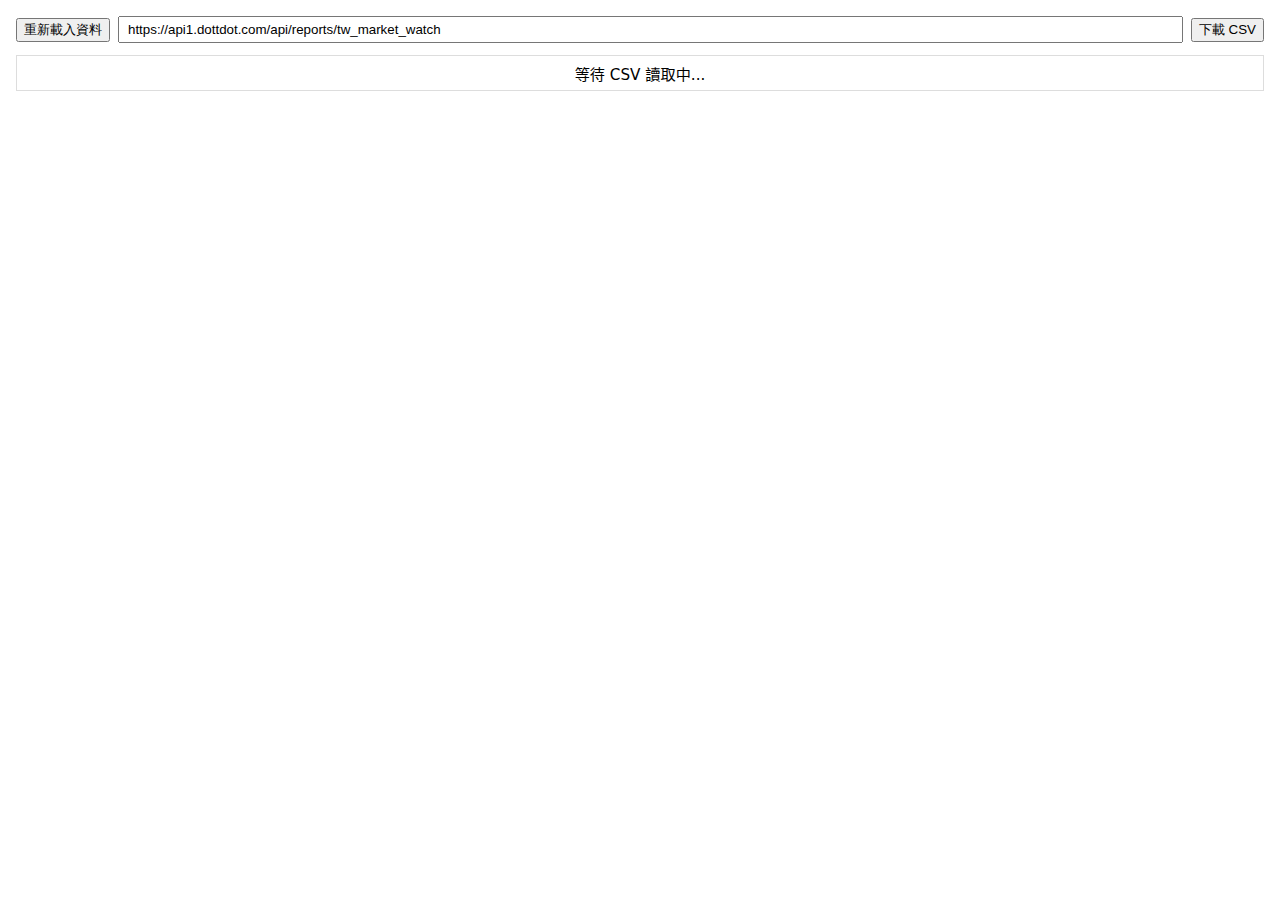
<file: docs/index.html>
<!DOCTYPE html>
<html lang="zh-Hant">
<head>
<meta charset="utf-8">
<title>台股觀測指標</title>
<style>
body { 
    font-family: system-ui, -apple-system, "Segoe UI", Roboto, "Noto Sans CJK TC", "Microsoft JhengHei", sans-serif; 
    margin: 16px; 
}
.controls { 
    margin-bottom: 12px; 
    display:flex; 
    gap:8px; 
    align-items:center; 
    flex-wrap:wrap; 
}

table#report-table { 
    border-collapse: collapse; 
    width:100%; 
    table-layout: fixed; 
    word-wrap: break-word; 
    font-size:0.95rem; 
}
table#report-table th, table#report-table td { 
    border:1px solid #ddd; 
    padding:6px 8px; 
    vertical-align:middle; 
    text-align:center; 
}
table#report-table thead th { 
    background:#f4f6f8; 
    font-weight:600; 
    position: sticky; 
    top:0; 
    z-index:2; 
    backdrop-filter: blur(2px); 
}
table#report-table tbody tr:nth-child(even) { 
    background:#fafafa; 
}
table#report-table th:nth-child(2),
table#report-table td:nth-child(2) {
    width: 15%; /* 指標名稱欄位較大 */
}

table#report-table th:nth-child(3),
table#report-table td:nth-child(3) {
    width: 5%; /* 單位欄位較小 */
}

@media (max-width:640px) { 
    .controls { 
        flex-direction:column; 
        align-items:stretch; 
    } 
    table#report-table { 
        font-size:0.85rem; 
    } 
}
</style>
</head>
<body>

<div class="controls">
    <button id="reload">重新載入資料</button>
    <input id="api-url" type="text" value="https://api1.dottdot.com/api/reports/tw_market_watch" style="flex:1; min-width:300px; padding:4px 8px;" />
    <button id="download-csv">下載 CSV</button>
</div>

<table id="report-table" aria-live="polite">
    <thead></thead>
    <tbody><tr><td colspan="20">等待 CSV 讀取中...</td></tr></tbody>
</table>

<script>
/* 簡單 CSV 解析器（支援雙引號內含逗號與換行） */
function parseCSV(text, delimiter = ',') {
    const rows = [];
    let i = 0, len = text.length;
    let field = '', row = [], inQuotes = false;
    while (i < len) {
        const ch = text[i];
        if (inQuotes) {
            if (ch === '"') {
                if (i + 1 < len && text[i + 1] === '"') {
                    field += '"';
                    i += 2;
                } else {
                    inQuotes = false;
                    i++;
                }
            } else {
                field += ch;
                i++;
            }
        } else {
            if (ch === '"') {
                inQuotes = true;
                i++;
            } else if (ch === delimiter) {
                row.push(field);
                field = '';
                i++;
            } else if (ch === '\r') {
                i++;
            } else if (ch === '\n') {
                row.push(field);
                rows.push(row);
                row = [];
                field = '';
                i++;
            } else {
                field += ch;
                i++;
            }
        }
    }
    if (field !== '' || inQuotes || row.length > 0) {
        row.push(field);
        rows.push(row);
    }
    return rows;
}

function guessDelimiter(text) {
    const firstLine = (text.split(/\r?\n/)[0] || '');
    const candidates = [',',';','\t','|'];
    let best = ',', bestCount = -1;
    candidates.forEach(c => {
        const count = (firstLine.split(c).length - 1);
        if (count > bestCount) { bestCount = count; best = c; }
    });
    return best;
}

function buildTable(rows) {
    const table = document.getElementById('report-table');
    const thead = table.querySelector('thead');
    const tbody = table.querySelector('tbody');
    thead.innerHTML = '';
    tbody.innerHTML = '';
    if (!rows || rows.length === 0) {
        tbody.innerHTML = '<tr><td colspan="20">無資料。</td></tr>';
        return;
    }

    const header = rows[0];
    const trh = document.createElement('tr');
    header.forEach(h => {
        const th = document.createElement('th');
        th.textContent = h || '';
        trh.appendChild(th);
    });
    thead.appendChild(trh);

    for (let r = 1; r < rows.length; r++) {
        const row = rows[r];
        if (row.every(c => c === undefined || c === '')) continue;
        const tr = document.createElement('tr');
        row.forEach(cell => {
            const td = document.createElement('td');
            td.textContent = cell || '';
            tr.appendChild(td);
        });
        tbody.appendChild(tr);
    }
    
    if (tbody.children.length === 0) {
        tbody.innerHTML = '<tr><td colspan="' + Math.max(header.length, 1) + '">無資料列</td></tr>';
    }
}

/* 從 API JSON 轉換成表格資料結構 */
function jsonToRows(jsonData) {
    if (!jsonData || !Array.isArray(jsonData) || jsonData.length === 0) {
        return [];
    }
    
    // 取得所有欄位名稱（從第一筆資料）
    const firstItem = jsonData[0];
    const headers = Object.keys(firstItem);
    
    // 建立表頭
    const rows = [headers];
    
    // 建立資料列
    jsonData.forEach(item => {
        const row = headers.map(header => {
            const value = item[header];
            return value !== null && value !== undefined ? String(value) : '';
        });
        rows.push(row);
    });
    
    return rows;
}

async function loadFromAPI(url) {
    try {
        const res = await fetch(url, {
            cache: "no-store",
            headers: {
                'Accept': 'application/json'
            }
        });
        if (!res.ok) throw new Error('HTTP ' + res.status);
        const json = await res.json();
        
        // 檢查 API 回應格式
        if (json.status === 'success' && Array.isArray(json.data)) {
            const rows = jsonToRows(json.data);
            buildTable(rows);
        } else {
            throw new Error('API 回應格式不正確');
        }
    } catch (err) {
        console.error(err);
    }
}

document.getElementById('download-csv').addEventListener('click', async () => {
    const url = document.getElementById('api-url').value.trim();
    if (!url) {
        console.error('請輸入有效的 API URL');
        return;
    }

    try {
        const res = await fetch(url, {
            cache: "no-store",
            headers: {
                'Accept': 'application/json'
            }
        });
        if (!res.ok) throw new Error('HTTP ' + res.status);
        const json = await res.json();

        if (json.status === 'success' && Array.isArray(json.data)) {
            const rows = jsonToRows(json.data);
            const csvContent = rows.map(e => e.join(",")).join("\n");
            const blob = new Blob([csvContent], { type: 'text/csv;charset=utf-8;' });
            const link = document.createElement('a');
            const url = URL.createObjectURL(blob);
            link.setAttribute('href', url);
            link.setAttribute('download', 'report.csv');
            link.style.visibility = 'hidden';
            document.body.appendChild(link);
            link.click();
            document.body.removeChild(link);
        } else {
            throw new Error('API 回應格式不正確');
        }
    } catch (err) {
        console.error('下載失敗：' + err.message);
    }
});

document.getElementById('reload').addEventListener('click', () => {
    const url = document.getElementById('api-url').value.trim();
    if (url) {
        loadFromAPI(url);
    }
});

/* 頁面載入時自動從 API 載入資料 */
window.addEventListener('load', () => {
    const url = document.getElementById('api-url').value.trim();
    if (url) {
        loadFromAPI(url);
    }
});
</script>

</body>
</html>
</file>
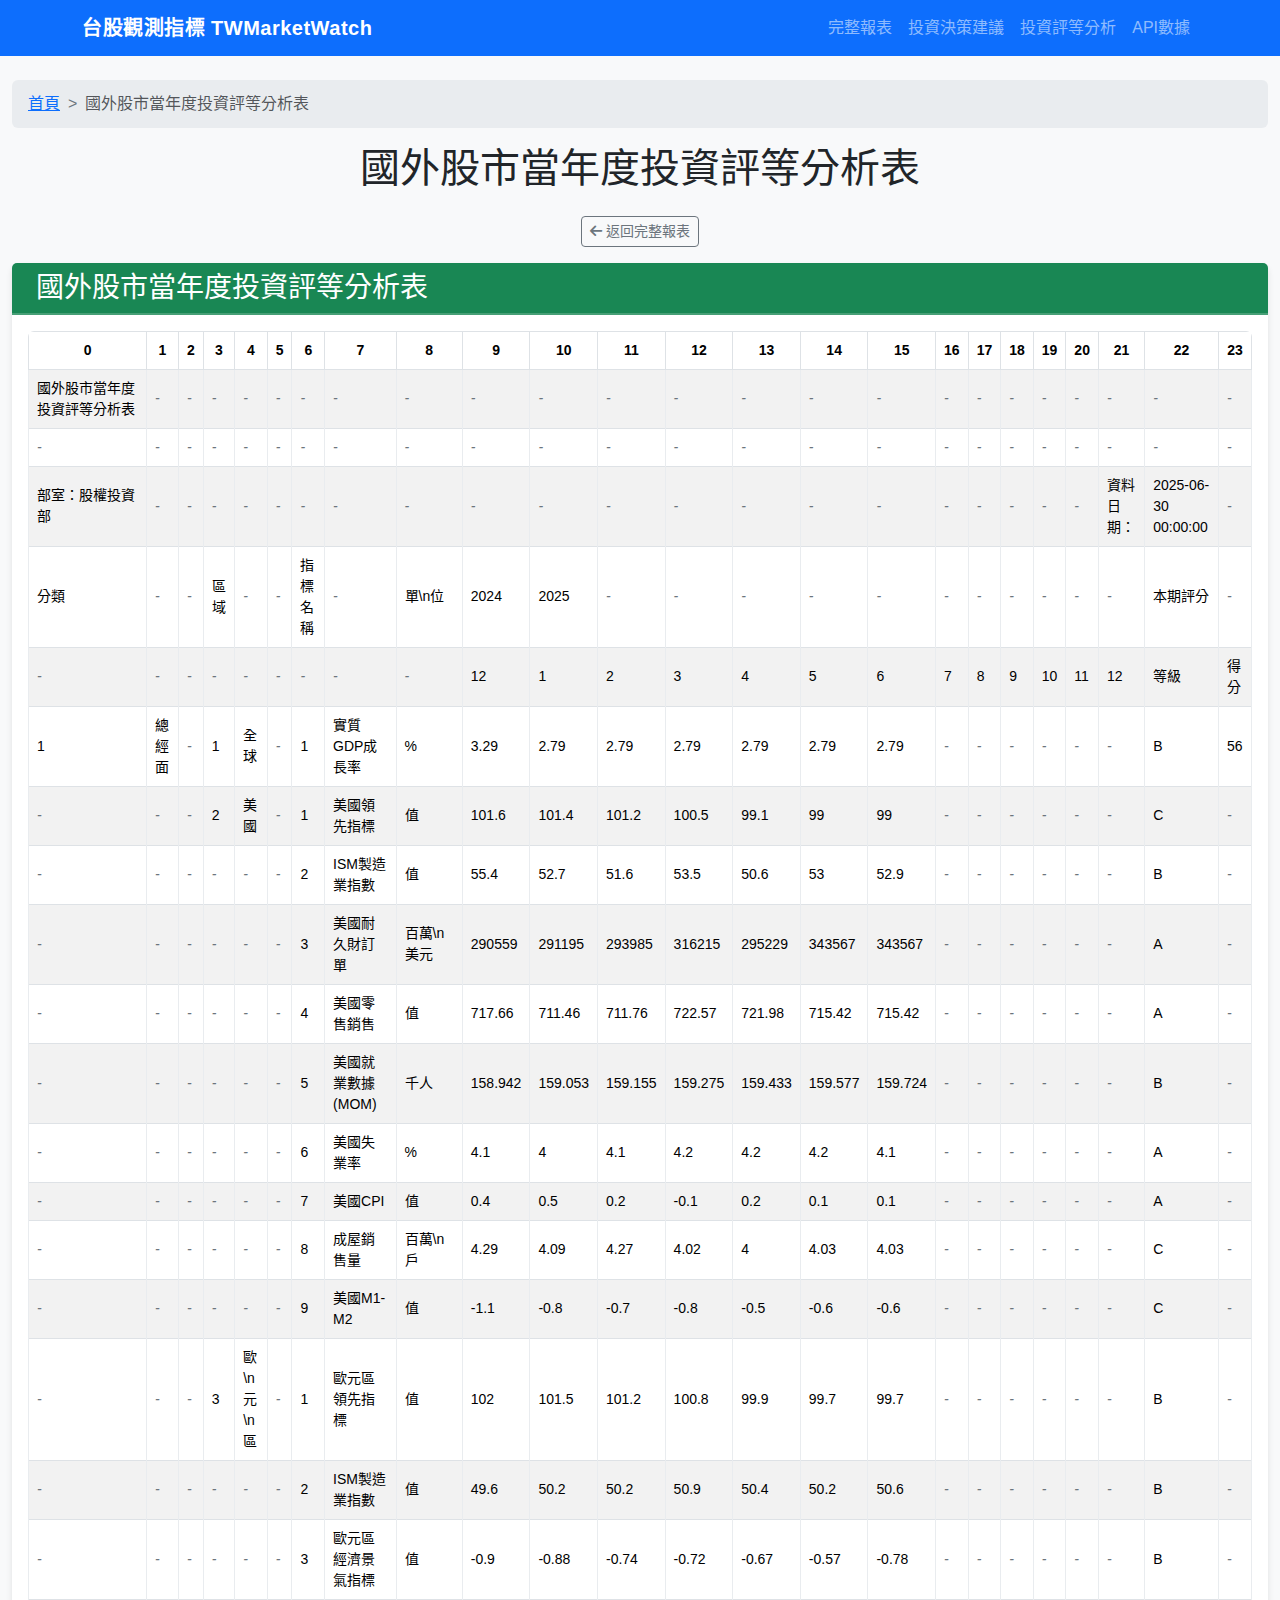
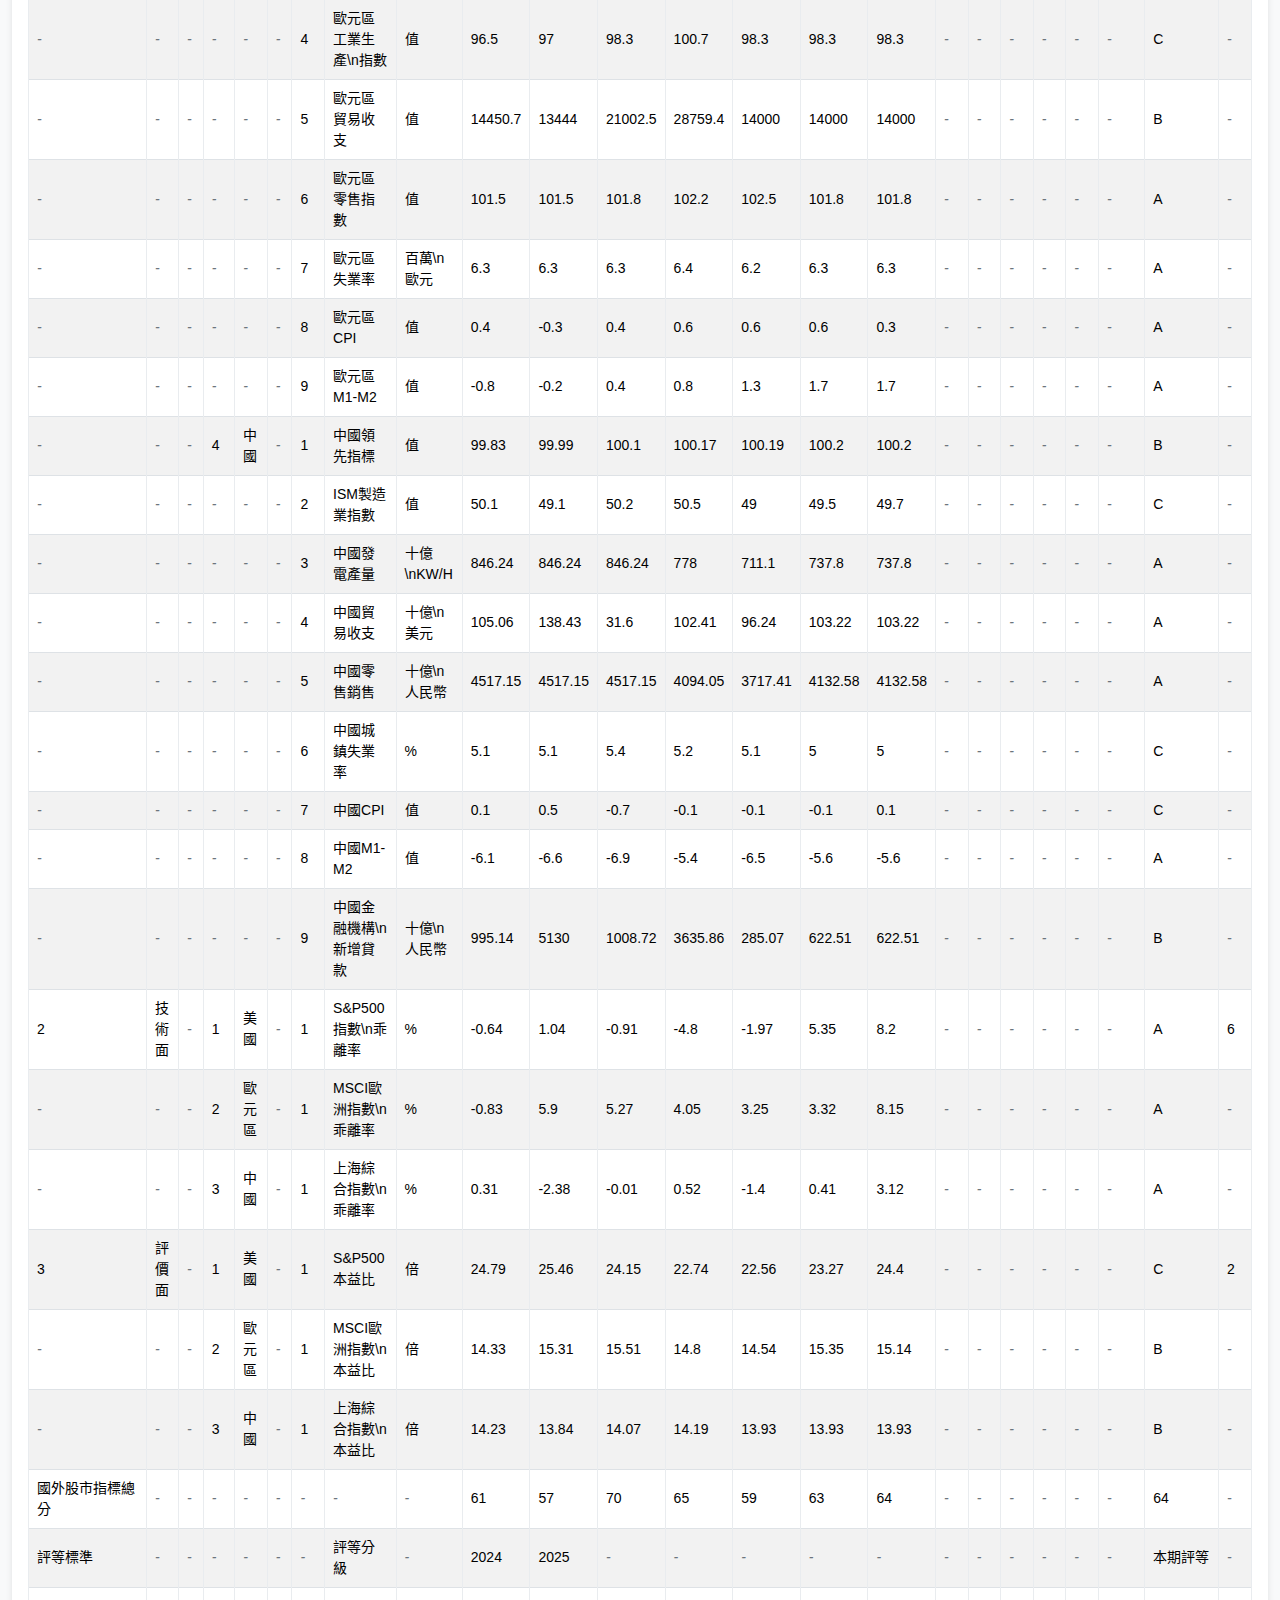
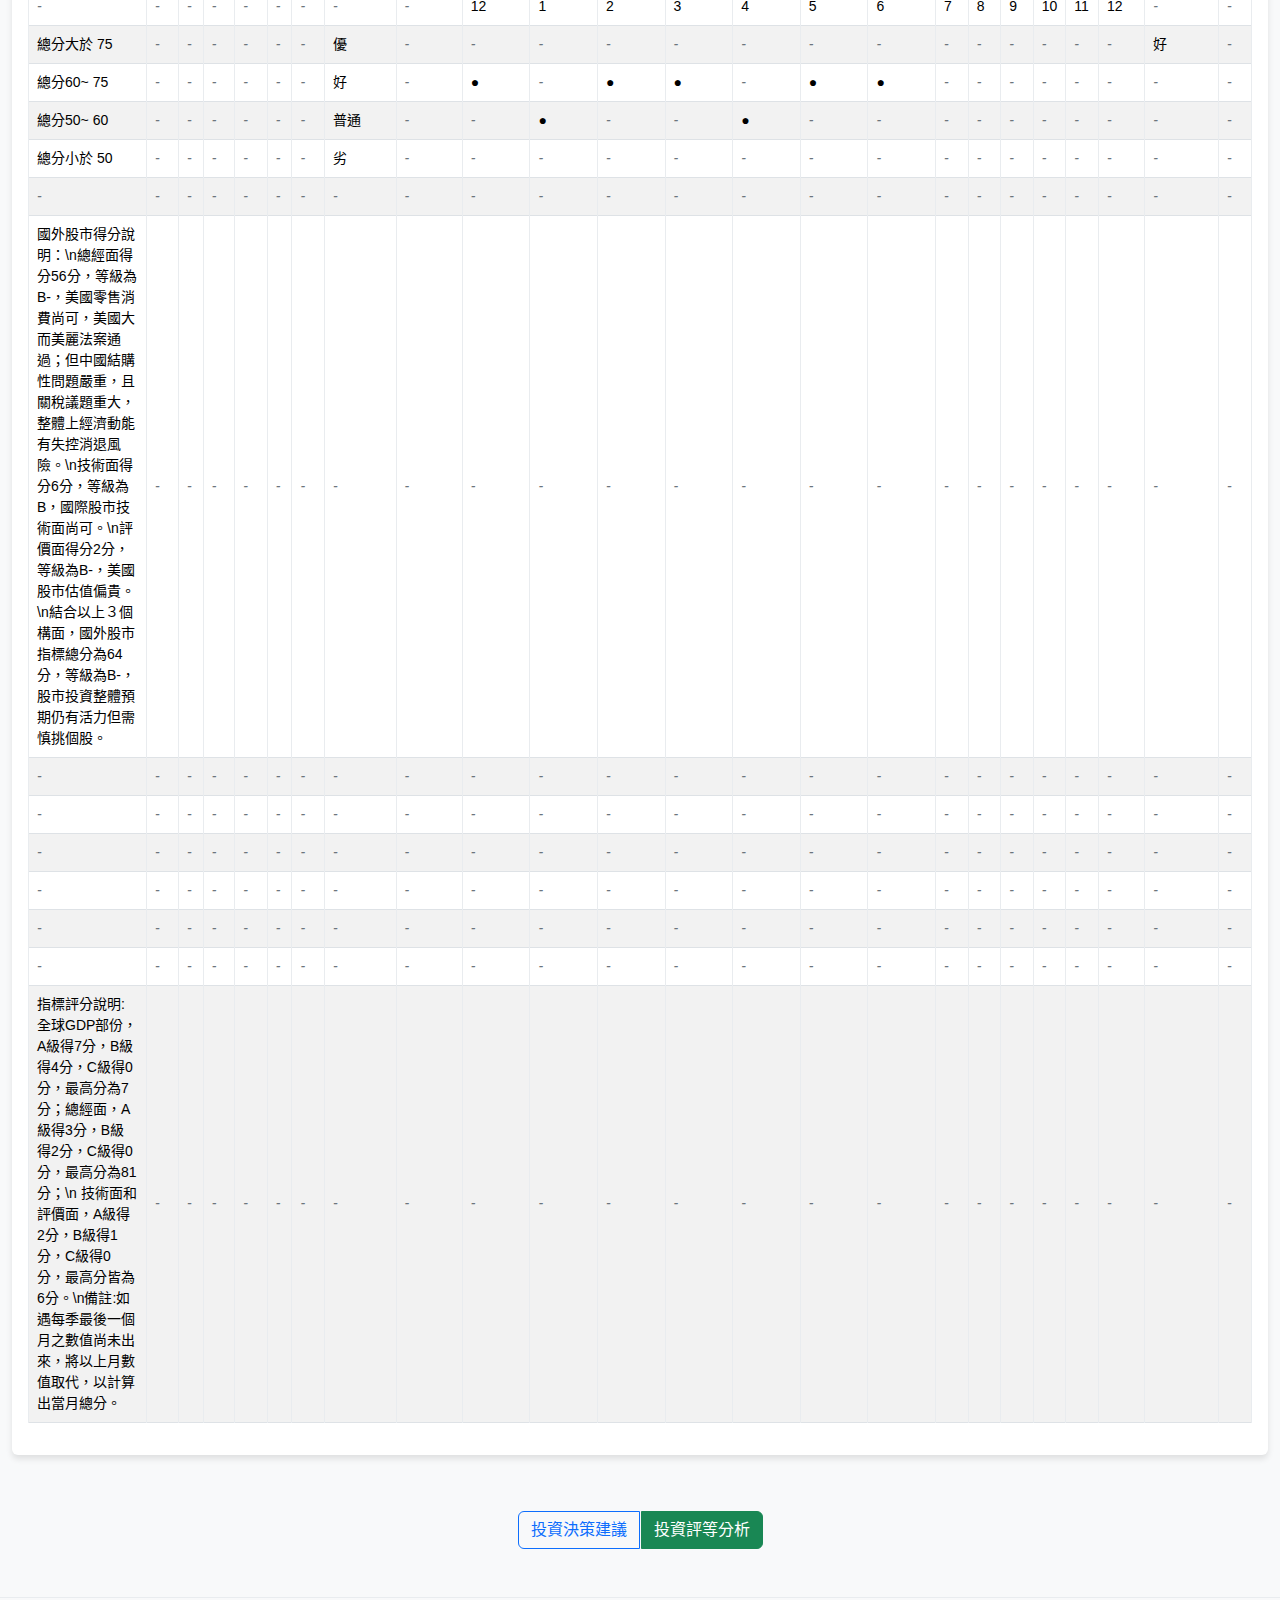
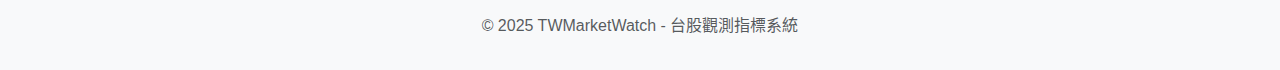
<file: analysis.html>
<!DOCTYPE html>
<html lang="zh-TW">
<head>
    <meta charset="UTF-8">
    <meta name="viewport" content="width=device-width, initial-scale=1.0">
    <title>國外股市當年度投資評等分析表 - 台股觀測指標</title>
    
    <!-- Bootstrap CSS -->
    <link href="https://cdn.jsdelivr.net/npm/bootstrap@5.1.3/dist/css/bootstrap.min.css" rel="stylesheet">
    
    <!-- Font Awesome for icons -->
    <link rel="stylesheet" href="https://cdnjs.cloudflare.com/ajax/libs/font-awesome/6.0.0/css/all.min.css">
    
    <!-- Custom CSS -->
    <link rel="stylesheet" href="static/style.css">
</head>
<body>
    <nav class="navbar navbar-expand-lg navbar-dark bg-primary">
        <div class="container">
            <a class="navbar-brand" href="index.html">
                <strong>台股觀測指標 TWMarketWatch</strong>
            </a>
            <button class="navbar-toggler" type="button" data-bs-toggle="collapse" data-bs-target="#navbarNav">
                <span class="navbar-toggler-icon"></span>
            </button>
            <div class="collapse navbar-collapse" id="navbarNav">
                <ul class="navbar-nav ms-auto">
                    <li class="nav-item">
                        <a class="nav-link" href="index.html">完整報表</a>
                    </li>
                    <li class="nav-item">
                        <a class="nav-link" href="decision.html">投資決策建議</a>
                    </li>
                    <li class="nav-item">
                        <a class="nav-link" href="analysis.html">投資評等分析</a>
                    </li>
                    <li class="nav-item">
                        <a class="nav-link" href="data.json" target="_blank">API數據</a>
                    </li>
                </ul>
            </div>
        </div>
    </nav>

    <main class="container-fluid mt-4">
        <div class="row">
    <div class="col-12">
        <nav aria-label="breadcrumb">
            <ol class="breadcrumb">
                <li class="breadcrumb-item"><a href="index.html">首頁</a></li>
                <li class="breadcrumb-item active">國外股市當年度投資評等分析表</li>
            </ol>
        </nav>
        
        <h1 class="text-center mb-4">國外股市當年度投資評等分析表</h1>
        
        <div class="text-center mb-3">
            <a href="index.html" class="btn btn-outline-secondary btn-sm">
                <i class="fas fa-arrow-left"></i> 返回完整報表
            </a>
        </div>
    </div>
</div>

<div class="row">
    <div class="col-12">
        <div class="card">
            <div class="card-header bg-success text-white">
                <h3 class="card-title mb-0">
                    <i class="fas fa-analytics"></i>
                    國外股市當年度投資評等分析表
                </h3>
            </div>
            <div class="card-body">
                <div class="table-responsive">
                    <table class="dataframe table table-striped table-bordered table-hover" id="investment-analysis-table">
  <thead>
    <tr style="text-align: right;">
      <th>0</th>
      <th>1</th>
      <th>2</th>
      <th>3</th>
      <th>4</th>
      <th>5</th>
      <th>6</th>
      <th>7</th>
      <th>8</th>
      <th>9</th>
      <th>10</th>
      <th>11</th>
      <th>12</th>
      <th>13</th>
      <th>14</th>
      <th>15</th>
      <th>16</th>
      <th>17</th>
      <th>18</th>
      <th>19</th>
      <th>20</th>
      <th>21</th>
      <th>22</th>
      <th>23</th>
    </tr>
  </thead>
  <tbody>
    <tr>
      <td>國外股市當年度投資評等分析表</td>
      <td></td>
      <td></td>
      <td></td>
      <td></td>
      <td></td>
      <td></td>
      <td></td>
      <td></td>
      <td></td>
      <td></td>
      <td></td>
      <td></td>
      <td></td>
      <td></td>
      <td></td>
      <td></td>
      <td></td>
      <td></td>
      <td></td>
      <td></td>
      <td></td>
      <td></td>
      <td></td>
    </tr>
    <tr>
      <td></td>
      <td></td>
      <td></td>
      <td></td>
      <td></td>
      <td></td>
      <td></td>
      <td></td>
      <td></td>
      <td></td>
      <td></td>
      <td></td>
      <td></td>
      <td></td>
      <td></td>
      <td></td>
      <td></td>
      <td></td>
      <td></td>
      <td></td>
      <td></td>
      <td></td>
      <td></td>
      <td></td>
    </tr>
    <tr>
      <td>部室：股權投資部</td>
      <td></td>
      <td></td>
      <td></td>
      <td></td>
      <td></td>
      <td></td>
      <td></td>
      <td></td>
      <td></td>
      <td></td>
      <td></td>
      <td></td>
      <td></td>
      <td></td>
      <td></td>
      <td></td>
      <td></td>
      <td></td>
      <td></td>
      <td></td>
      <td>資料日期：</td>
      <td>2025-06-30 00:00:00</td>
      <td></td>
    </tr>
    <tr>
      <td>分類</td>
      <td></td>
      <td></td>
      <td>區域</td>
      <td></td>
      <td></td>
      <td>指    標    名    稱</td>
      <td></td>
      <td>單\n位</td>
      <td>2024</td>
      <td>2025</td>
      <td></td>
      <td></td>
      <td></td>
      <td></td>
      <td></td>
      <td></td>
      <td></td>
      <td></td>
      <td></td>
      <td></td>
      <td></td>
      <td>本期評分</td>
      <td></td>
    </tr>
    <tr>
      <td></td>
      <td></td>
      <td></td>
      <td></td>
      <td></td>
      <td></td>
      <td></td>
      <td></td>
      <td></td>
      <td>12</td>
      <td>1</td>
      <td>2</td>
      <td>3</td>
      <td>4</td>
      <td>5</td>
      <td>6</td>
      <td>7</td>
      <td>8</td>
      <td>9</td>
      <td>10</td>
      <td>11</td>
      <td>12</td>
      <td>等級</td>
      <td>得分</td>
    </tr>
    <tr>
      <td>1</td>
      <td>總經面</td>
      <td></td>
      <td>1</td>
      <td>全球</td>
      <td></td>
      <td>1</td>
      <td>實質GDP成長率</td>
      <td>%</td>
      <td>3.29</td>
      <td>2.79</td>
      <td>2.79</td>
      <td>2.79</td>
      <td>2.79</td>
      <td>2.79</td>
      <td>2.79</td>
      <td></td>
      <td></td>
      <td></td>
      <td></td>
      <td></td>
      <td></td>
      <td>B</td>
      <td>56</td>
    </tr>
    <tr>
      <td></td>
      <td></td>
      <td></td>
      <td>2</td>
      <td>美國</td>
      <td></td>
      <td>1</td>
      <td>美國領先指標</td>
      <td>值</td>
      <td>101.6</td>
      <td>101.4</td>
      <td>101.2</td>
      <td>100.5</td>
      <td>99.1</td>
      <td>99</td>
      <td>99</td>
      <td></td>
      <td></td>
      <td></td>
      <td></td>
      <td></td>
      <td></td>
      <td>C</td>
      <td></td>
    </tr>
    <tr>
      <td></td>
      <td></td>
      <td></td>
      <td></td>
      <td></td>
      <td></td>
      <td>2</td>
      <td>ISM製造業指數</td>
      <td>值</td>
      <td>55.4</td>
      <td>52.7</td>
      <td>51.6</td>
      <td>53.5</td>
      <td>50.6</td>
      <td>53</td>
      <td>52.9</td>
      <td></td>
      <td></td>
      <td></td>
      <td></td>
      <td></td>
      <td></td>
      <td>B</td>
      <td></td>
    </tr>
    <tr>
      <td></td>
      <td></td>
      <td></td>
      <td></td>
      <td></td>
      <td></td>
      <td>3</td>
      <td>美國耐久財訂單</td>
      <td>百萬\n美元</td>
      <td>290559</td>
      <td>291195</td>
      <td>293985</td>
      <td>316215</td>
      <td>295229</td>
      <td>343567</td>
      <td>343567</td>
      <td></td>
      <td></td>
      <td></td>
      <td></td>
      <td></td>
      <td></td>
      <td>A</td>
      <td></td>
    </tr>
    <tr>
      <td></td>
      <td></td>
      <td></td>
      <td></td>
      <td></td>
      <td></td>
      <td>4</td>
      <td>美國零售銷售</td>
      <td>值</td>
      <td>717.66</td>
      <td>711.46</td>
      <td>711.76</td>
      <td>722.57</td>
      <td>721.98</td>
      <td>715.42</td>
      <td>715.42</td>
      <td></td>
      <td></td>
      <td></td>
      <td></td>
      <td></td>
      <td></td>
      <td>A</td>
      <td></td>
    </tr>
    <tr>
      <td></td>
      <td></td>
      <td></td>
      <td></td>
      <td></td>
      <td></td>
      <td>5</td>
      <td>美國就業數據(MOM)</td>
      <td>千人</td>
      <td>158.942</td>
      <td>159.053</td>
      <td>159.155</td>
      <td>159.275</td>
      <td>159.433</td>
      <td>159.577</td>
      <td>159.724</td>
      <td></td>
      <td></td>
      <td></td>
      <td></td>
      <td></td>
      <td></td>
      <td>B</td>
      <td></td>
    </tr>
    <tr>
      <td></td>
      <td></td>
      <td></td>
      <td></td>
      <td></td>
      <td></td>
      <td>6</td>
      <td>美國失業率</td>
      <td>%</td>
      <td>4.1</td>
      <td>4</td>
      <td>4.1</td>
      <td>4.2</td>
      <td>4.2</td>
      <td>4.2</td>
      <td>4.1</td>
      <td></td>
      <td></td>
      <td></td>
      <td></td>
      <td></td>
      <td></td>
      <td>A</td>
      <td></td>
    </tr>
    <tr>
      <td></td>
      <td></td>
      <td></td>
      <td></td>
      <td></td>
      <td></td>
      <td>7</td>
      <td>美國CPI</td>
      <td>值</td>
      <td>0.4</td>
      <td>0.5</td>
      <td>0.2</td>
      <td>-0.1</td>
      <td>0.2</td>
      <td>0.1</td>
      <td>0.1</td>
      <td></td>
      <td></td>
      <td></td>
      <td></td>
      <td></td>
      <td></td>
      <td>A</td>
      <td></td>
    </tr>
    <tr>
      <td></td>
      <td></td>
      <td></td>
      <td></td>
      <td></td>
      <td></td>
      <td>8</td>
      <td>成屋銷售量</td>
      <td>百萬\n戶</td>
      <td>4.29</td>
      <td>4.09</td>
      <td>4.27</td>
      <td>4.02</td>
      <td>4</td>
      <td>4.03</td>
      <td>4.03</td>
      <td></td>
      <td></td>
      <td></td>
      <td></td>
      <td></td>
      <td></td>
      <td>C</td>
      <td></td>
    </tr>
    <tr>
      <td></td>
      <td></td>
      <td></td>
      <td></td>
      <td></td>
      <td></td>
      <td>9</td>
      <td>美國M1-M2</td>
      <td>值</td>
      <td>-1.1</td>
      <td>-0.8</td>
      <td>-0.7</td>
      <td>-0.8</td>
      <td>-0.5</td>
      <td>-0.6</td>
      <td>-0.6</td>
      <td></td>
      <td></td>
      <td></td>
      <td></td>
      <td></td>
      <td></td>
      <td>C</td>
      <td></td>
    </tr>
    <tr>
      <td></td>
      <td></td>
      <td></td>
      <td>3</td>
      <td>歐\n元\n區</td>
      <td></td>
      <td>1</td>
      <td>歐元區領先指標</td>
      <td>值</td>
      <td>102</td>
      <td>101.5</td>
      <td>101.2</td>
      <td>100.8</td>
      <td>99.9</td>
      <td>99.7</td>
      <td>99.7</td>
      <td></td>
      <td></td>
      <td></td>
      <td></td>
      <td></td>
      <td></td>
      <td>B</td>
      <td></td>
    </tr>
    <tr>
      <td></td>
      <td></td>
      <td></td>
      <td></td>
      <td></td>
      <td></td>
      <td>2</td>
      <td>ISM製造業指數</td>
      <td>值</td>
      <td>49.6</td>
      <td>50.2</td>
      <td>50.2</td>
      <td>50.9</td>
      <td>50.4</td>
      <td>50.2</td>
      <td>50.6</td>
      <td></td>
      <td></td>
      <td></td>
      <td></td>
      <td></td>
      <td></td>
      <td>B</td>
      <td></td>
    </tr>
    <tr>
      <td></td>
      <td></td>
      <td></td>
      <td></td>
      <td></td>
      <td></td>
      <td>3</td>
      <td>歐元區經濟景氣指標</td>
      <td>值</td>
      <td>-0.9</td>
      <td>-0.88</td>
      <td>-0.74</td>
      <td>-0.72</td>
      <td>-0.67</td>
      <td>-0.57</td>
      <td>-0.78</td>
      <td></td>
      <td></td>
      <td></td>
      <td></td>
      <td></td>
      <td></td>
      <td>B</td>
      <td></td>
    </tr>
    <tr>
      <td></td>
      <td></td>
      <td></td>
      <td></td>
      <td></td>
      <td></td>
      <td>4</td>
      <td>歐元區工業生產\n指數</td>
      <td>值</td>
      <td>96.5</td>
      <td>97</td>
      <td>98.3</td>
      <td>100.7</td>
      <td>98.3</td>
      <td>98.3</td>
      <td>98.3</td>
      <td></td>
      <td></td>
      <td></td>
      <td></td>
      <td></td>
      <td></td>
      <td>C</td>
      <td></td>
    </tr>
    <tr>
      <td></td>
      <td></td>
      <td></td>
      <td></td>
      <td></td>
      <td></td>
      <td>5</td>
      <td>歐元區貿易收支</td>
      <td>值</td>
      <td>14450.7</td>
      <td>13444</td>
      <td>21002.5</td>
      <td>28759.4</td>
      <td>14000</td>
      <td>14000</td>
      <td>14000</td>
      <td></td>
      <td></td>
      <td></td>
      <td></td>
      <td></td>
      <td></td>
      <td>B</td>
      <td></td>
    </tr>
    <tr>
      <td></td>
      <td></td>
      <td></td>
      <td></td>
      <td></td>
      <td></td>
      <td>6</td>
      <td>歐元區零售指數</td>
      <td>值</td>
      <td>101.5</td>
      <td>101.5</td>
      <td>101.8</td>
      <td>102.2</td>
      <td>102.5</td>
      <td>101.8</td>
      <td>101.8</td>
      <td></td>
      <td></td>
      <td></td>
      <td></td>
      <td></td>
      <td></td>
      <td>A</td>
      <td></td>
    </tr>
    <tr>
      <td></td>
      <td></td>
      <td></td>
      <td></td>
      <td></td>
      <td></td>
      <td>7</td>
      <td>歐元區失業率</td>
      <td>百萬\n歐元</td>
      <td>6.3</td>
      <td>6.3</td>
      <td>6.3</td>
      <td>6.4</td>
      <td>6.2</td>
      <td>6.3</td>
      <td>6.3</td>
      <td></td>
      <td></td>
      <td></td>
      <td></td>
      <td></td>
      <td></td>
      <td>A</td>
      <td></td>
    </tr>
    <tr>
      <td></td>
      <td></td>
      <td></td>
      <td></td>
      <td></td>
      <td></td>
      <td>8</td>
      <td>歐元區CPI</td>
      <td>值</td>
      <td>0.4</td>
      <td>-0.3</td>
      <td>0.4</td>
      <td>0.6</td>
      <td>0.6</td>
      <td>0.6</td>
      <td>0.3</td>
      <td></td>
      <td></td>
      <td></td>
      <td></td>
      <td></td>
      <td></td>
      <td>A</td>
      <td></td>
    </tr>
    <tr>
      <td></td>
      <td></td>
      <td></td>
      <td></td>
      <td></td>
      <td></td>
      <td>9</td>
      <td>歐元區M1-M2</td>
      <td>值</td>
      <td>-0.8</td>
      <td>-0.2</td>
      <td>0.4</td>
      <td>0.8</td>
      <td>1.3</td>
      <td>1.7</td>
      <td>1.7</td>
      <td></td>
      <td></td>
      <td></td>
      <td></td>
      <td></td>
      <td></td>
      <td>A</td>
      <td></td>
    </tr>
    <tr>
      <td></td>
      <td></td>
      <td></td>
      <td>4</td>
      <td>中國</td>
      <td></td>
      <td>1</td>
      <td>中國領先指標</td>
      <td>值</td>
      <td>99.83</td>
      <td>99.99</td>
      <td>100.1</td>
      <td>100.17</td>
      <td>100.19</td>
      <td>100.2</td>
      <td>100.2</td>
      <td></td>
      <td></td>
      <td></td>
      <td></td>
      <td></td>
      <td></td>
      <td>B</td>
      <td></td>
    </tr>
    <tr>
      <td></td>
      <td></td>
      <td></td>
      <td></td>
      <td></td>
      <td></td>
      <td>2</td>
      <td>ISM製造業指數</td>
      <td>值</td>
      <td>50.1</td>
      <td>49.1</td>
      <td>50.2</td>
      <td>50.5</td>
      <td>49</td>
      <td>49.5</td>
      <td>49.7</td>
      <td></td>
      <td></td>
      <td></td>
      <td></td>
      <td></td>
      <td></td>
      <td>C</td>
      <td></td>
    </tr>
    <tr>
      <td></td>
      <td></td>
      <td></td>
      <td></td>
      <td></td>
      <td></td>
      <td>3</td>
      <td>中國發電產量</td>
      <td>十億\nKW/H</td>
      <td>846.24</td>
      <td>846.24</td>
      <td>846.24</td>
      <td>778</td>
      <td>711.1</td>
      <td>737.8</td>
      <td>737.8</td>
      <td></td>
      <td></td>
      <td></td>
      <td></td>
      <td></td>
      <td></td>
      <td>A</td>
      <td></td>
    </tr>
    <tr>
      <td></td>
      <td></td>
      <td></td>
      <td></td>
      <td></td>
      <td></td>
      <td>4</td>
      <td>中國貿易收支</td>
      <td>十億\n美元</td>
      <td>105.06</td>
      <td>138.43</td>
      <td>31.6</td>
      <td>102.41</td>
      <td>96.24</td>
      <td>103.22</td>
      <td>103.22</td>
      <td></td>
      <td></td>
      <td></td>
      <td></td>
      <td></td>
      <td></td>
      <td>A</td>
      <td></td>
    </tr>
    <tr>
      <td></td>
      <td></td>
      <td></td>
      <td></td>
      <td></td>
      <td></td>
      <td>5</td>
      <td>中國零售銷售</td>
      <td>十億\n人民幣</td>
      <td>4517.15</td>
      <td>4517.15</td>
      <td>4517.15</td>
      <td>4094.05</td>
      <td>3717.41</td>
      <td>4132.58</td>
      <td>4132.58</td>
      <td></td>
      <td></td>
      <td></td>
      <td></td>
      <td></td>
      <td></td>
      <td>A</td>
      <td></td>
    </tr>
    <tr>
      <td></td>
      <td></td>
      <td></td>
      <td></td>
      <td></td>
      <td></td>
      <td>6</td>
      <td>中國城鎮失業率</td>
      <td>%</td>
      <td>5.1</td>
      <td>5.1</td>
      <td>5.4</td>
      <td>5.2</td>
      <td>5.1</td>
      <td>5</td>
      <td>5</td>
      <td></td>
      <td></td>
      <td></td>
      <td></td>
      <td></td>
      <td></td>
      <td>C</td>
      <td></td>
    </tr>
    <tr>
      <td></td>
      <td></td>
      <td></td>
      <td></td>
      <td></td>
      <td></td>
      <td>7</td>
      <td>中國CPI</td>
      <td>值</td>
      <td>0.1</td>
      <td>0.5</td>
      <td>-0.7</td>
      <td>-0.1</td>
      <td>-0.1</td>
      <td>-0.1</td>
      <td>0.1</td>
      <td></td>
      <td></td>
      <td></td>
      <td></td>
      <td></td>
      <td></td>
      <td>C</td>
      <td></td>
    </tr>
    <tr>
      <td></td>
      <td></td>
      <td></td>
      <td></td>
      <td></td>
      <td></td>
      <td>8</td>
      <td>中國M1-M2</td>
      <td>值</td>
      <td>-6.1</td>
      <td>-6.6</td>
      <td>-6.9</td>
      <td>-5.4</td>
      <td>-6.5</td>
      <td>-5.6</td>
      <td>-5.6</td>
      <td></td>
      <td></td>
      <td></td>
      <td></td>
      <td></td>
      <td></td>
      <td>A</td>
      <td></td>
    </tr>
    <tr>
      <td></td>
      <td></td>
      <td></td>
      <td></td>
      <td></td>
      <td></td>
      <td>9</td>
      <td>中國金融機構\n新增貸款</td>
      <td>十億\n人民幣</td>
      <td>995.14</td>
      <td>5130</td>
      <td>1008.72</td>
      <td>3635.86</td>
      <td>285.07</td>
      <td>622.51</td>
      <td>622.51</td>
      <td></td>
      <td></td>
      <td></td>
      <td></td>
      <td></td>
      <td></td>
      <td>B</td>
      <td></td>
    </tr>
    <tr>
      <td>2</td>
      <td>技術面</td>
      <td></td>
      <td>1</td>
      <td>美國</td>
      <td></td>
      <td>1</td>
      <td>S&P500指數\n乖離率</td>
      <td>%</td>
      <td>-0.64</td>
      <td>1.04</td>
      <td>-0.91</td>
      <td>-4.8</td>
      <td>-1.97</td>
      <td>5.35</td>
      <td>8.2</td>
      <td></td>
      <td></td>
      <td></td>
      <td></td>
      <td></td>
      <td></td>
      <td>A</td>
      <td>6</td>
    </tr>
    <tr>
      <td></td>
      <td></td>
      <td></td>
      <td>2</td>
      <td>歐元區</td>
      <td></td>
      <td>1</td>
      <td>MSCI歐洲指數\n乖離率</td>
      <td>%</td>
      <td>-0.83</td>
      <td>5.9</td>
      <td>5.27</td>
      <td>4.05</td>
      <td>3.25</td>
      <td>3.32</td>
      <td>8.15</td>
      <td></td>
      <td></td>
      <td></td>
      <td></td>
      <td></td>
      <td></td>
      <td>A</td>
      <td></td>
    </tr>
    <tr>
      <td></td>
      <td></td>
      <td></td>
      <td>3</td>
      <td>中國</td>
      <td></td>
      <td>1</td>
      <td>上海綜合指數\n乖離率</td>
      <td>%</td>
      <td>0.31</td>
      <td>-2.38</td>
      <td>-0.01</td>
      <td>0.52</td>
      <td>-1.4</td>
      <td>0.41</td>
      <td>3.12</td>
      <td></td>
      <td></td>
      <td></td>
      <td></td>
      <td></td>
      <td></td>
      <td>A</td>
      <td></td>
    </tr>
    <tr>
      <td>3</td>
      <td>評價面</td>
      <td></td>
      <td>1</td>
      <td>美國</td>
      <td></td>
      <td>1</td>
      <td>S&P500本益比</td>
      <td>倍</td>
      <td>24.79</td>
      <td>25.46</td>
      <td>24.15</td>
      <td>22.74</td>
      <td>22.56</td>
      <td>23.27</td>
      <td>24.4</td>
      <td></td>
      <td></td>
      <td></td>
      <td></td>
      <td></td>
      <td></td>
      <td>C</td>
      <td>2</td>
    </tr>
    <tr>
      <td></td>
      <td></td>
      <td></td>
      <td>2</td>
      <td>歐元區</td>
      <td></td>
      <td>1</td>
      <td>MSCI歐洲指數\n本益比</td>
      <td>倍</td>
      <td>14.33</td>
      <td>15.31</td>
      <td>15.51</td>
      <td>14.8</td>
      <td>14.54</td>
      <td>15.35</td>
      <td>15.14</td>
      <td></td>
      <td></td>
      <td></td>
      <td></td>
      <td></td>
      <td></td>
      <td>B</td>
      <td></td>
    </tr>
    <tr>
      <td></td>
      <td></td>
      <td></td>
      <td>3</td>
      <td>中國</td>
      <td></td>
      <td>1</td>
      <td>上海綜合指數\n本益比</td>
      <td>倍</td>
      <td>14.23</td>
      <td>13.84</td>
      <td>14.07</td>
      <td>14.19</td>
      <td>13.93</td>
      <td>13.93</td>
      <td>13.93</td>
      <td></td>
      <td></td>
      <td></td>
      <td></td>
      <td></td>
      <td></td>
      <td>B</td>
      <td></td>
    </tr>
    <tr>
      <td>國外股市指標總分</td>
      <td></td>
      <td></td>
      <td></td>
      <td></td>
      <td></td>
      <td></td>
      <td></td>
      <td></td>
      <td>61</td>
      <td>57</td>
      <td>70</td>
      <td>65</td>
      <td>59</td>
      <td>63</td>
      <td>64</td>
      <td></td>
      <td></td>
      <td></td>
      <td></td>
      <td></td>
      <td></td>
      <td>64</td>
      <td></td>
    </tr>
    <tr>
      <td>評等標準</td>
      <td></td>
      <td></td>
      <td></td>
      <td></td>
      <td></td>
      <td></td>
      <td>評等分級</td>
      <td></td>
      <td>2024</td>
      <td>2025</td>
      <td></td>
      <td></td>
      <td></td>
      <td></td>
      <td></td>
      <td></td>
      <td></td>
      <td></td>
      <td></td>
      <td></td>
      <td></td>
      <td>本期評等</td>
      <td></td>
    </tr>
    <tr>
      <td></td>
      <td></td>
      <td></td>
      <td></td>
      <td></td>
      <td></td>
      <td></td>
      <td></td>
      <td></td>
      <td>12</td>
      <td>1</td>
      <td>2</td>
      <td>3</td>
      <td>4</td>
      <td>5</td>
      <td>6</td>
      <td>7</td>
      <td>8</td>
      <td>9</td>
      <td>10</td>
      <td>11</td>
      <td>12</td>
      <td></td>
      <td></td>
    </tr>
    <tr>
      <td>總分大於 75</td>
      <td></td>
      <td></td>
      <td></td>
      <td></td>
      <td></td>
      <td></td>
      <td>優</td>
      <td></td>
      <td></td>
      <td></td>
      <td></td>
      <td></td>
      <td></td>
      <td></td>
      <td></td>
      <td></td>
      <td></td>
      <td></td>
      <td></td>
      <td></td>
      <td></td>
      <td>好</td>
      <td></td>
    </tr>
    <tr>
      <td>總分60~ 75</td>
      <td></td>
      <td></td>
      <td></td>
      <td></td>
      <td></td>
      <td></td>
      <td>好</td>
      <td></td>
      <td>●</td>
      <td></td>
      <td>●</td>
      <td>●</td>
      <td></td>
      <td>●</td>
      <td>●</td>
      <td></td>
      <td></td>
      <td></td>
      <td></td>
      <td></td>
      <td></td>
      <td></td>
      <td></td>
    </tr>
    <tr>
      <td>總分50~ 60</td>
      <td></td>
      <td></td>
      <td></td>
      <td></td>
      <td></td>
      <td></td>
      <td>普通</td>
      <td></td>
      <td></td>
      <td>●</td>
      <td></td>
      <td></td>
      <td>●</td>
      <td></td>
      <td></td>
      <td></td>
      <td></td>
      <td></td>
      <td></td>
      <td></td>
      <td></td>
      <td></td>
      <td></td>
    </tr>
    <tr>
      <td>總分小於 50</td>
      <td></td>
      <td></td>
      <td></td>
      <td></td>
      <td></td>
      <td></td>
      <td>劣</td>
      <td></td>
      <td></td>
      <td></td>
      <td></td>
      <td></td>
      <td></td>
      <td></td>
      <td></td>
      <td></td>
      <td></td>
      <td></td>
      <td></td>
      <td></td>
      <td></td>
      <td></td>
      <td></td>
    </tr>
    <tr>
      <td></td>
      <td></td>
      <td></td>
      <td></td>
      <td></td>
      <td></td>
      <td></td>
      <td></td>
      <td></td>
      <td></td>
      <td></td>
      <td></td>
      <td></td>
      <td></td>
      <td></td>
      <td></td>
      <td></td>
      <td></td>
      <td></td>
      <td></td>
      <td></td>
      <td></td>
      <td></td>
      <td></td>
    </tr>
    <tr>
      <td>國外股市得分說明：\n總經面得分56分，等級為B-，美國零售消費尚可，美國大而美麗法案通過；但中國結購性問題嚴重，且關稅議題重大，整體上經濟動能有失控消退風險。\n技術面得分6分，等級為B，國際股市技術面尚可。\n評價面得分2分，等級為B-，美國股市估值偏貴。\n結合以上３個構面，國外股市指標總分為64分，等級為B-，股市投資整體預期仍有活力但需慎挑個股。</td>
      <td></td>
      <td></td>
      <td></td>
      <td></td>
      <td></td>
      <td></td>
      <td></td>
      <td></td>
      <td></td>
      <td></td>
      <td></td>
      <td></td>
      <td></td>
      <td></td>
      <td></td>
      <td></td>
      <td></td>
      <td></td>
      <td></td>
      <td></td>
      <td></td>
      <td></td>
      <td></td>
    </tr>
    <tr>
      <td></td>
      <td></td>
      <td></td>
      <td></td>
      <td></td>
      <td></td>
      <td></td>
      <td></td>
      <td></td>
      <td></td>
      <td></td>
      <td></td>
      <td></td>
      <td></td>
      <td></td>
      <td></td>
      <td></td>
      <td></td>
      <td></td>
      <td></td>
      <td></td>
      <td></td>
      <td></td>
      <td></td>
    </tr>
    <tr>
      <td></td>
      <td></td>
      <td></td>
      <td></td>
      <td></td>
      <td></td>
      <td></td>
      <td></td>
      <td></td>
      <td></td>
      <td></td>
      <td></td>
      <td></td>
      <td></td>
      <td></td>
      <td></td>
      <td></td>
      <td></td>
      <td></td>
      <td></td>
      <td></td>
      <td></td>
      <td></td>
      <td></td>
    </tr>
    <tr>
      <td></td>
      <td></td>
      <td></td>
      <td></td>
      <td></td>
      <td></td>
      <td></td>
      <td></td>
      <td></td>
      <td></td>
      <td></td>
      <td></td>
      <td></td>
      <td></td>
      <td></td>
      <td></td>
      <td></td>
      <td></td>
      <td></td>
      <td></td>
      <td></td>
      <td></td>
      <td></td>
      <td></td>
    </tr>
    <tr>
      <td></td>
      <td></td>
      <td></td>
      <td></td>
      <td></td>
      <td></td>
      <td></td>
      <td></td>
      <td></td>
      <td></td>
      <td></td>
      <td></td>
      <td></td>
      <td></td>
      <td></td>
      <td></td>
      <td></td>
      <td></td>
      <td></td>
      <td></td>
      <td></td>
      <td></td>
      <td></td>
      <td></td>
    </tr>
    <tr>
      <td></td>
      <td></td>
      <td></td>
      <td></td>
      <td></td>
      <td></td>
      <td></td>
      <td></td>
      <td></td>
      <td></td>
      <td></td>
      <td></td>
      <td></td>
      <td></td>
      <td></td>
      <td></td>
      <td></td>
      <td></td>
      <td></td>
      <td></td>
      <td></td>
      <td></td>
      <td></td>
      <td></td>
    </tr>
    <tr>
      <td></td>
      <td></td>
      <td></td>
      <td></td>
      <td></td>
      <td></td>
      <td></td>
      <td></td>
      <td></td>
      <td></td>
      <td></td>
      <td></td>
      <td></td>
      <td></td>
      <td></td>
      <td></td>
      <td></td>
      <td></td>
      <td></td>
      <td></td>
      <td></td>
      <td></td>
      <td></td>
      <td></td>
    </tr>
    <tr>
      <td>指標評分說明: 全球GDP部份，A級得7分，B級得4分，C級得0分，最高分為7分；總經面，A級得3分，B級得2分，C級得0分，最高分為81分；\n                        技術面和評價面，A級得2分，B級得1分，C級得0分，最高分皆為6分。\n備註:如遇每季最後一個月之數值尚未出來，將以上月數值取代，以計算出當月總分。</td>
      <td></td>
      <td></td>
      <td></td>
      <td></td>
      <td></td>
      <td></td>
      <td></td>
      <td></td>
      <td></td>
      <td></td>
      <td></td>
      <td></td>
      <td></td>
      <td></td>
      <td></td>
      <td></td>
      <td></td>
      <td></td>
      <td></td>
      <td></td>
      <td></td>
      <td></td>
      <td></td>
    </tr>
  </tbody>
</table>
                </div>
            </div>
        </div>
    </div>
</div>

<!-- Quick Actions -->
<div class="row mt-4">
    <div class="col-12 text-center">
        <div class="btn-group" role="group">
            <a href="decision.html" class="btn btn-outline-primary ">
                投資決策建議
            </a>
            <a href="analysis.html" class="btn btn-outline-success active">
                投資評等分析
            </a>
        </div>
    </div>
</div>
    </main>

    <footer class="bg-light text-center text-muted py-3 mt-5">
        <div class="container">
            <p>&copy; 2025 TWMarketWatch - 台股觀測指標系統</p>
        </div>
    </footer>

    <!-- Bootstrap JS -->
    <script src="https://cdn.jsdelivr.net/npm/bootstrap@5.1.3/dist/js/bootstrap.bundle.min.js"></script>
    
    <script>
    // Add some interactivity
    document.addEventListener('DOMContentLoaded', function() {
        // Add click-to-highlight functionality for table cells
        const tables = document.querySelectorAll('table');
        tables.forEach(table => {
            table.addEventListener('click', function(e) {
                if (e.target.tagName === 'TD' || e.target.tagName === 'TH') {
                    // Remove previous highlights
                    table.querySelectorAll('.cell-highlight').forEach(cell => {
                        cell.classList.remove('cell-highlight');
                    });
                    // Add highlight to clicked cell
                    e.target.classList.add('cell-highlight');
                }
            });
        });
    });
    </script>
</body>
</html>
</file>
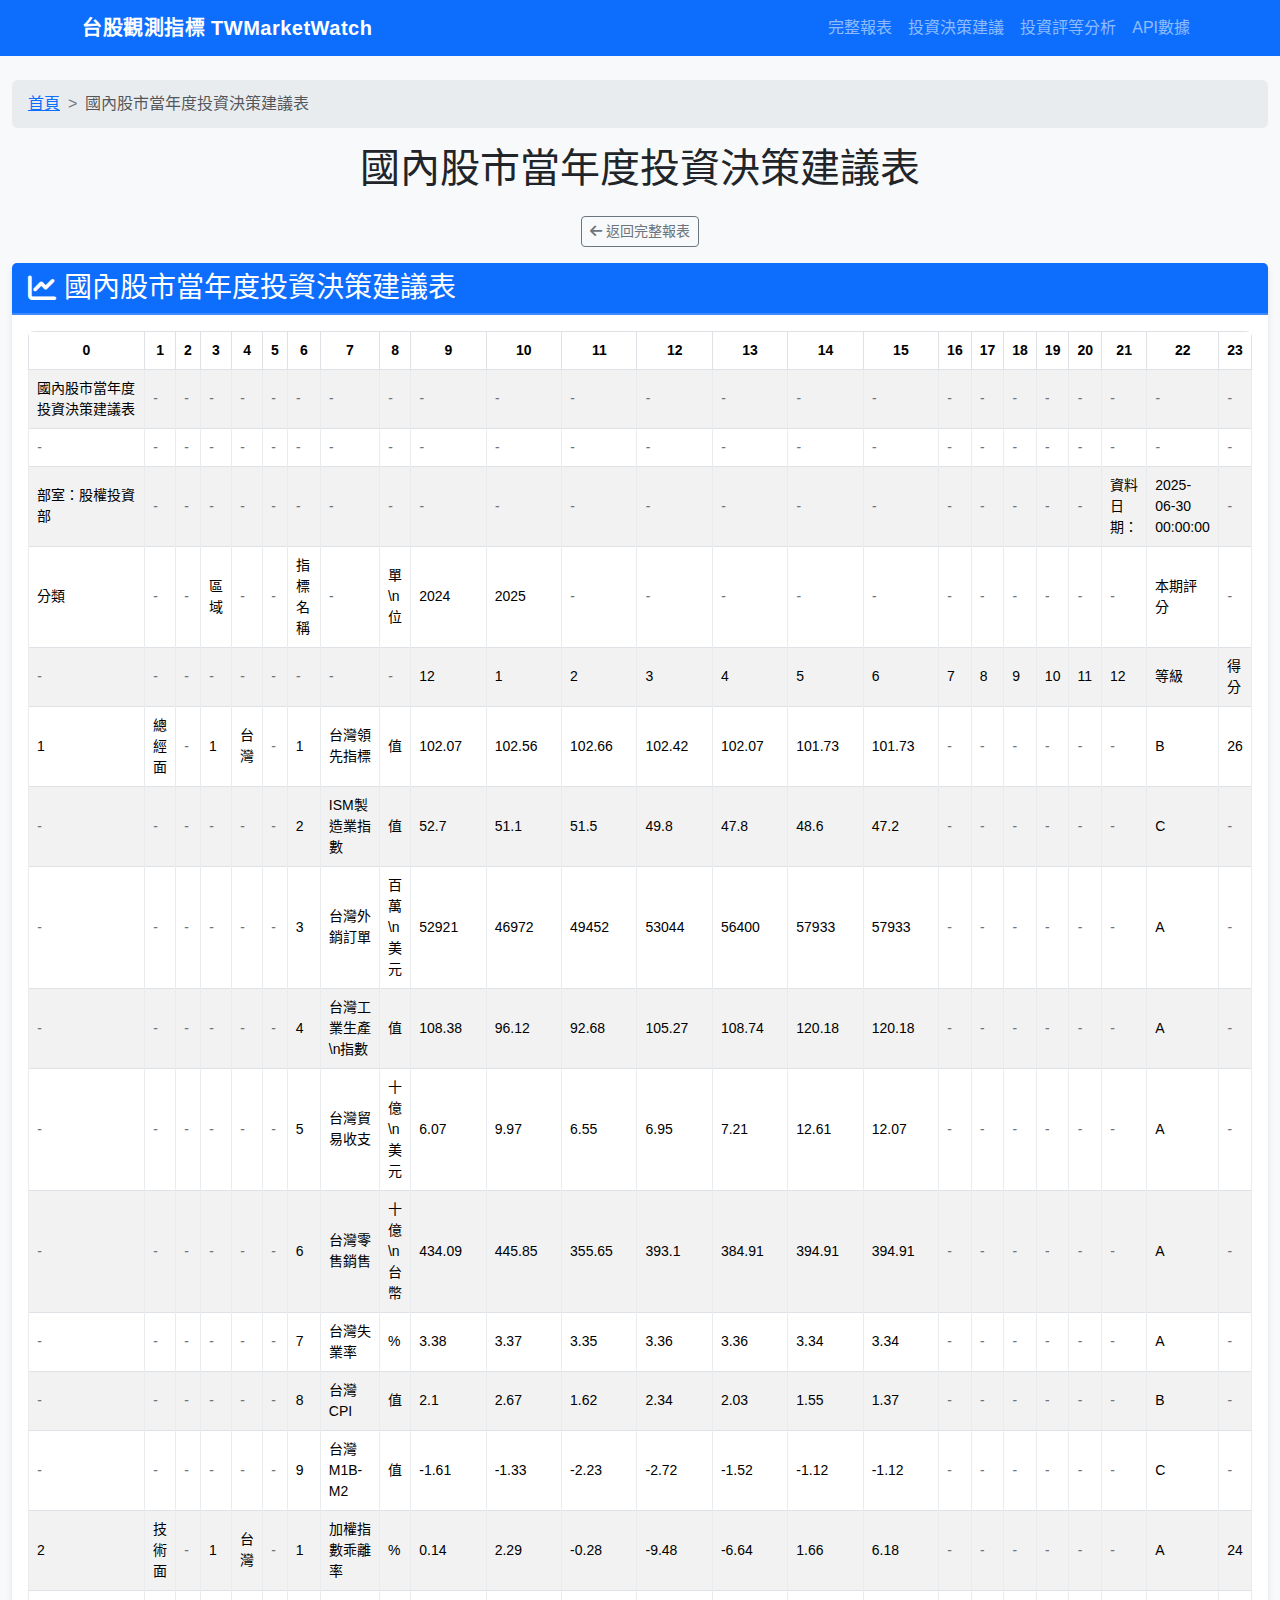
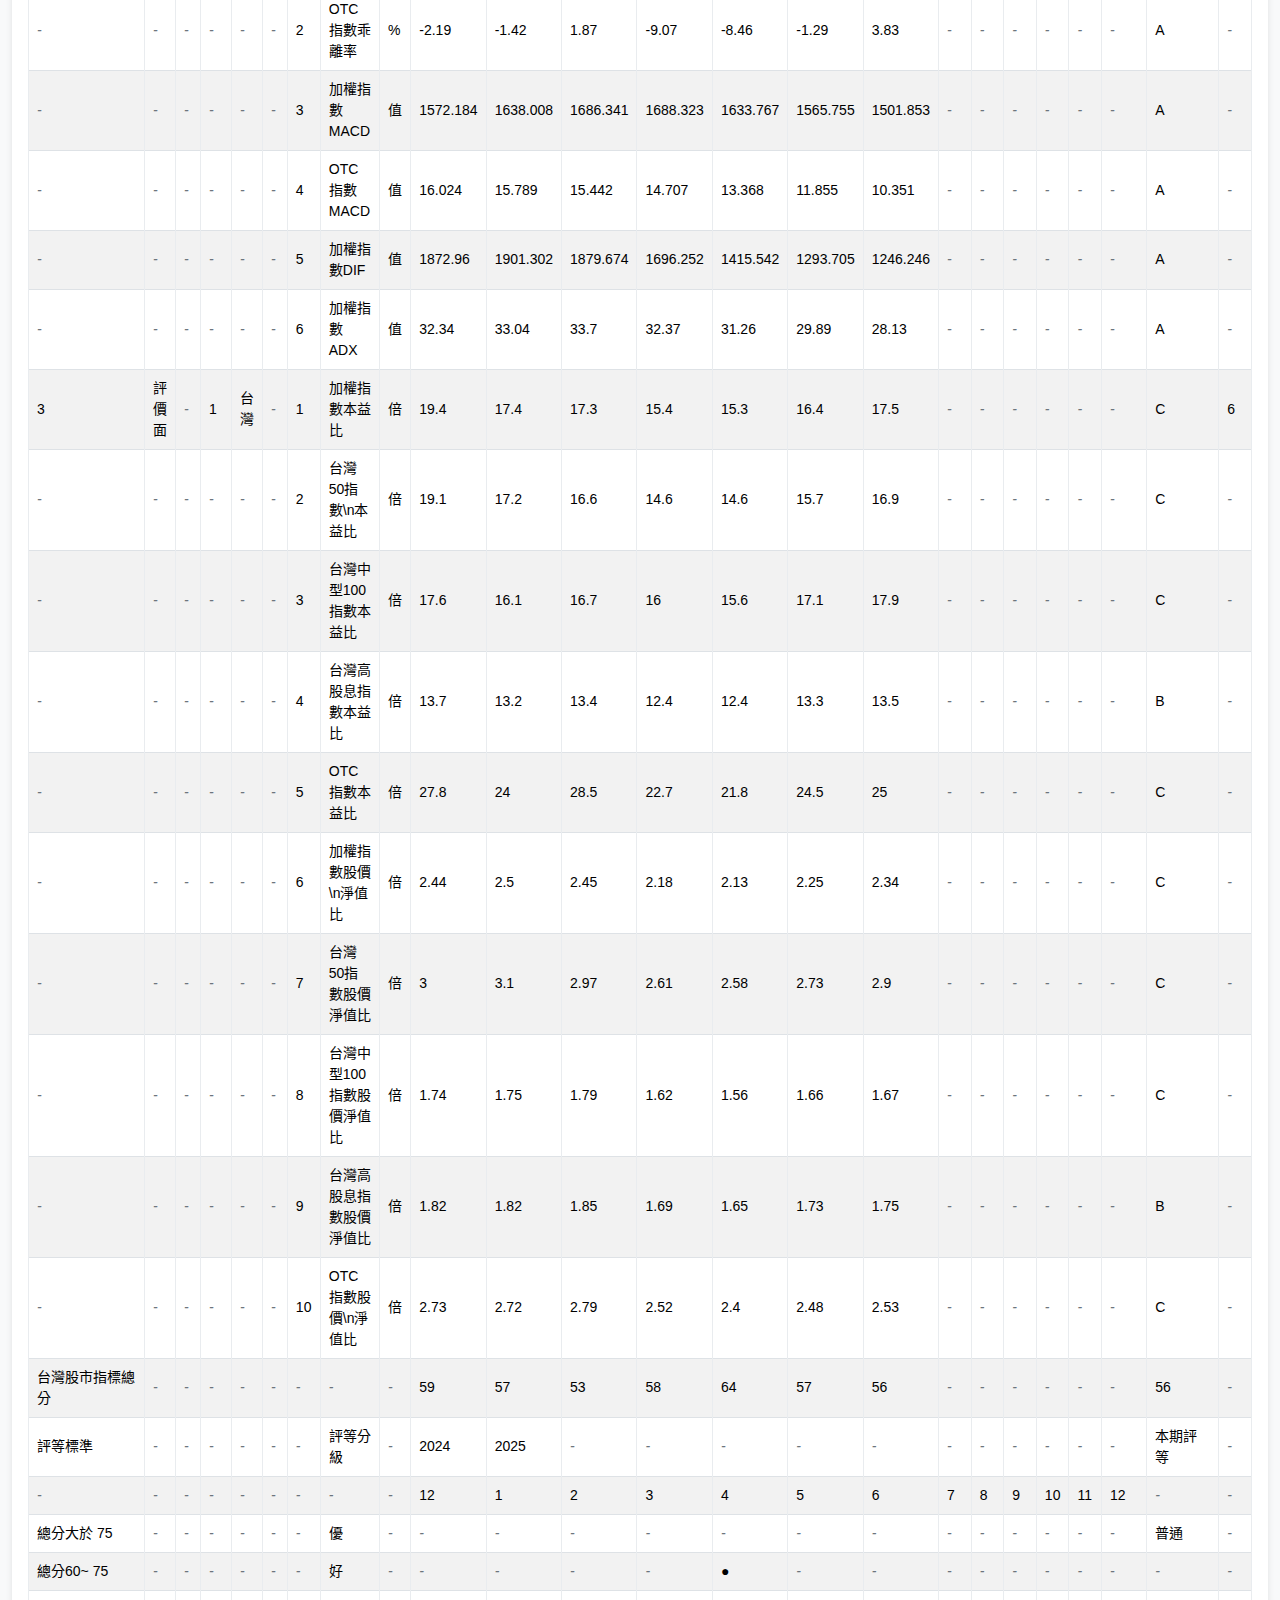
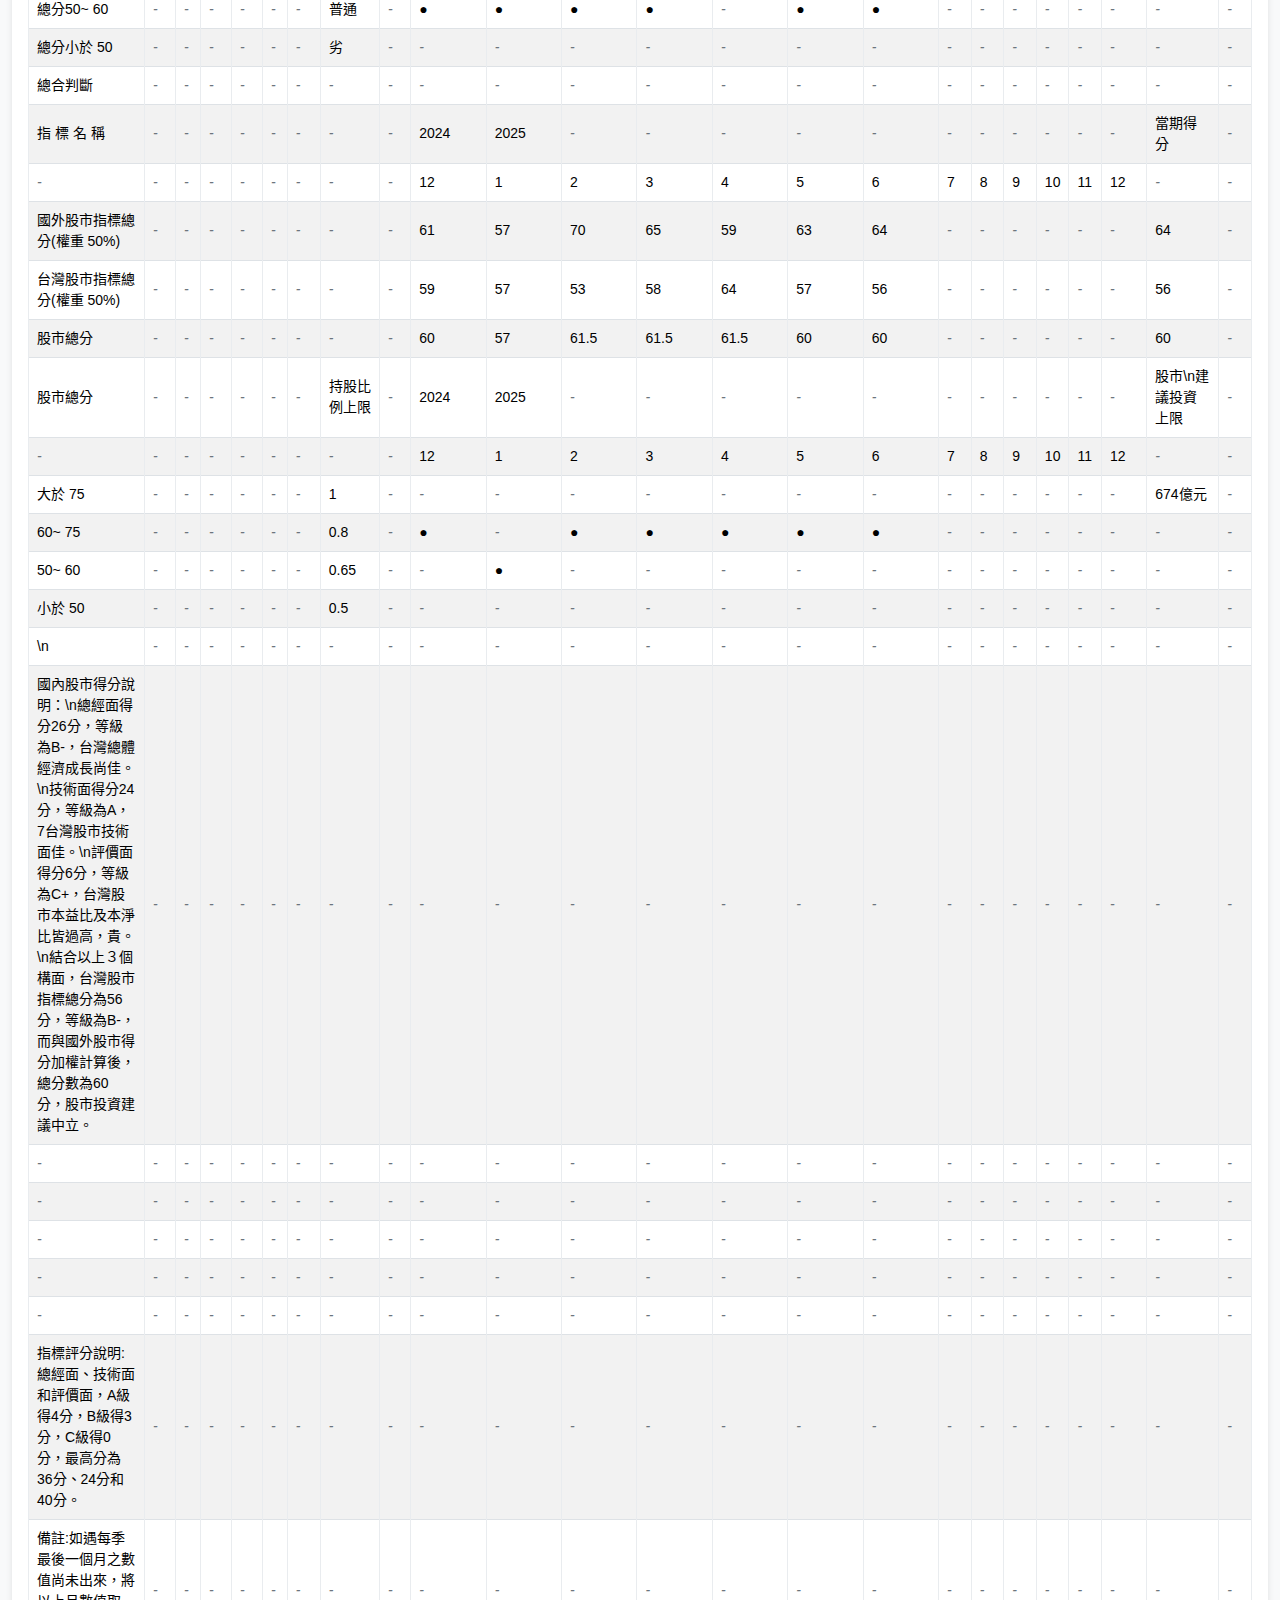
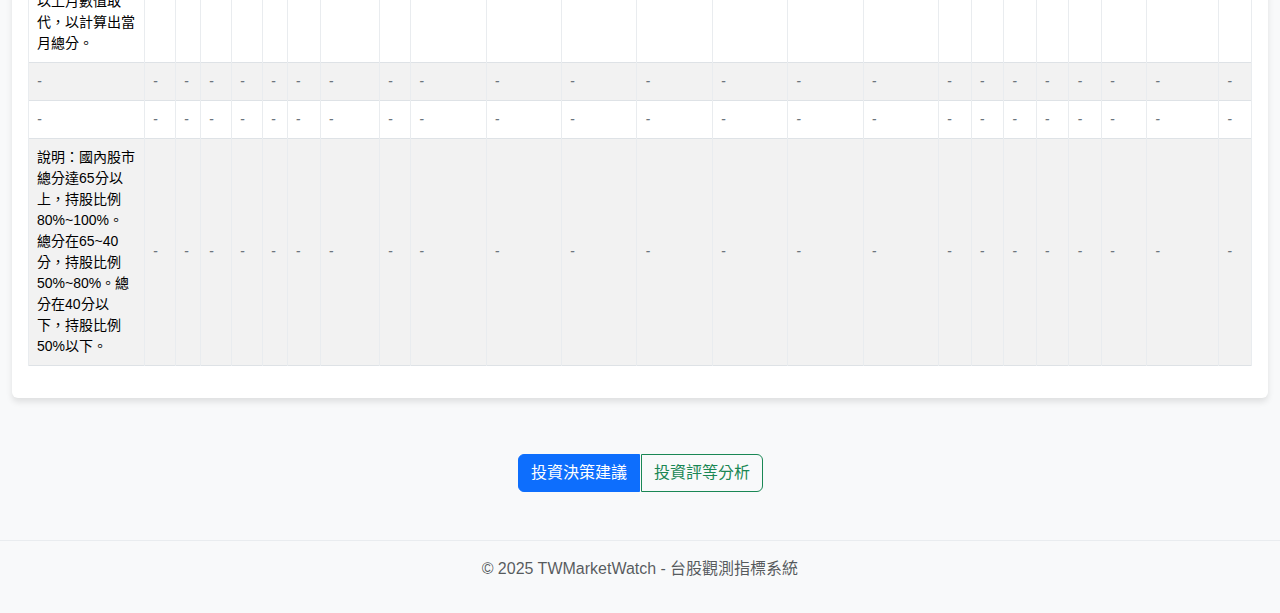
<file: decision.html>
<!DOCTYPE html>
<html lang="zh-TW">
<head>
    <meta charset="UTF-8">
    <meta name="viewport" content="width=device-width, initial-scale=1.0">
    <title>國內股市當年度投資決策建議表 - 台股觀測指標</title>
    
    <!-- Bootstrap CSS -->
    <link href="https://cdn.jsdelivr.net/npm/bootstrap@5.1.3/dist/css/bootstrap.min.css" rel="stylesheet">
    
    <!-- Font Awesome for icons -->
    <link rel="stylesheet" href="https://cdnjs.cloudflare.com/ajax/libs/font-awesome/6.0.0/css/all.min.css">
    
    <!-- Custom CSS -->
    <link rel="stylesheet" href="static/style.css">
</head>
<body>
    <nav class="navbar navbar-expand-lg navbar-dark bg-primary">
        <div class="container">
            <a class="navbar-brand" href="index.html">
                <strong>台股觀測指標 TWMarketWatch</strong>
            </a>
            <button class="navbar-toggler" type="button" data-bs-toggle="collapse" data-bs-target="#navbarNav">
                <span class="navbar-toggler-icon"></span>
            </button>
            <div class="collapse navbar-collapse" id="navbarNav">
                <ul class="navbar-nav ms-auto">
                    <li class="nav-item">
                        <a class="nav-link" href="index.html">完整報表</a>
                    </li>
                    <li class="nav-item">
                        <a class="nav-link" href="decision.html">投資決策建議</a>
                    </li>
                    <li class="nav-item">
                        <a class="nav-link" href="analysis.html">投資評等分析</a>
                    </li>
                    <li class="nav-item">
                        <a class="nav-link" href="data.json" target="_blank">API數據</a>
                    </li>
                </ul>
            </div>
        </div>
    </nav>

    <main class="container-fluid mt-4">
        <div class="row">
    <div class="col-12">
        <nav aria-label="breadcrumb">
            <ol class="breadcrumb">
                <li class="breadcrumb-item"><a href="index.html">首頁</a></li>
                <li class="breadcrumb-item active">國內股市當年度投資決策建議表</li>
            </ol>
        </nav>
        
        <h1 class="text-center mb-4">國內股市當年度投資決策建議表</h1>
        
        <div class="text-center mb-3">
            <a href="index.html" class="btn btn-outline-secondary btn-sm">
                <i class="fas fa-arrow-left"></i> 返回完整報表
            </a>
        </div>
    </div>
</div>

<div class="row">
    <div class="col-12">
        <div class="card">
            <div class="card-header bg-primary text-white">
                <h3 class="card-title mb-0">
                    <i class="fas fa-chart-line"></i>
                    國內股市當年度投資決策建議表
                </h3>
            </div>
            <div class="card-body">
                <div class="table-responsive">
                    <table class="dataframe table table-striped table-bordered table-hover" id="investment-decision-table">
  <thead>
    <tr style="text-align: right;">
      <th>0</th>
      <th>1</th>
      <th>2</th>
      <th>3</th>
      <th>4</th>
      <th>5</th>
      <th>6</th>
      <th>7</th>
      <th>8</th>
      <th>9</th>
      <th>10</th>
      <th>11</th>
      <th>12</th>
      <th>13</th>
      <th>14</th>
      <th>15</th>
      <th>16</th>
      <th>17</th>
      <th>18</th>
      <th>19</th>
      <th>20</th>
      <th>21</th>
      <th>22</th>
      <th>23</th>
    </tr>
  </thead>
  <tbody>
    <tr>
      <td>國內股市當年度投資決策建議表</td>
      <td></td>
      <td></td>
      <td></td>
      <td></td>
      <td></td>
      <td></td>
      <td></td>
      <td></td>
      <td></td>
      <td></td>
      <td></td>
      <td></td>
      <td></td>
      <td></td>
      <td></td>
      <td></td>
      <td></td>
      <td></td>
      <td></td>
      <td></td>
      <td></td>
      <td></td>
      <td></td>
    </tr>
    <tr>
      <td></td>
      <td></td>
      <td></td>
      <td></td>
      <td></td>
      <td></td>
      <td></td>
      <td></td>
      <td></td>
      <td></td>
      <td></td>
      <td></td>
      <td></td>
      <td></td>
      <td></td>
      <td></td>
      <td></td>
      <td></td>
      <td></td>
      <td></td>
      <td></td>
      <td></td>
      <td></td>
      <td></td>
    </tr>
    <tr>
      <td>部室：股權投資部</td>
      <td></td>
      <td></td>
      <td></td>
      <td></td>
      <td></td>
      <td></td>
      <td></td>
      <td></td>
      <td></td>
      <td></td>
      <td></td>
      <td></td>
      <td></td>
      <td></td>
      <td></td>
      <td></td>
      <td></td>
      <td></td>
      <td></td>
      <td></td>
      <td>資料日期：</td>
      <td>2025-06-30 00:00:00</td>
      <td></td>
    </tr>
    <tr>
      <td>分類</td>
      <td></td>
      <td></td>
      <td>區域</td>
      <td></td>
      <td></td>
      <td>指    標    名    稱</td>
      <td></td>
      <td>單\n位</td>
      <td>2024</td>
      <td>2025</td>
      <td></td>
      <td></td>
      <td></td>
      <td></td>
      <td></td>
      <td></td>
      <td></td>
      <td></td>
      <td></td>
      <td></td>
      <td></td>
      <td>本期評分</td>
      <td></td>
    </tr>
    <tr>
      <td></td>
      <td></td>
      <td></td>
      <td></td>
      <td></td>
      <td></td>
      <td></td>
      <td></td>
      <td></td>
      <td>12</td>
      <td>1</td>
      <td>2</td>
      <td>3</td>
      <td>4</td>
      <td>5</td>
      <td>6</td>
      <td>7</td>
      <td>8</td>
      <td>9</td>
      <td>10</td>
      <td>11</td>
      <td>12</td>
      <td>等級</td>
      <td>得分</td>
    </tr>
    <tr>
      <td>1</td>
      <td>總經面</td>
      <td></td>
      <td>1</td>
      <td>台灣</td>
      <td></td>
      <td>1</td>
      <td>台灣領先指標</td>
      <td>值</td>
      <td>102.07</td>
      <td>102.56</td>
      <td>102.66</td>
      <td>102.42</td>
      <td>102.07</td>
      <td>101.73</td>
      <td>101.73</td>
      <td></td>
      <td></td>
      <td></td>
      <td></td>
      <td></td>
      <td></td>
      <td>B</td>
      <td>26</td>
    </tr>
    <tr>
      <td></td>
      <td></td>
      <td></td>
      <td></td>
      <td></td>
      <td></td>
      <td>2</td>
      <td>ISM製造業指數</td>
      <td>值</td>
      <td>52.7</td>
      <td>51.1</td>
      <td>51.5</td>
      <td>49.8</td>
      <td>47.8</td>
      <td>48.6</td>
      <td>47.2</td>
      <td></td>
      <td></td>
      <td></td>
      <td></td>
      <td></td>
      <td></td>
      <td>C</td>
      <td></td>
    </tr>
    <tr>
      <td></td>
      <td></td>
      <td></td>
      <td></td>
      <td></td>
      <td></td>
      <td>3</td>
      <td>台灣外銷訂單</td>
      <td>百萬\n美元</td>
      <td>52921</td>
      <td>46972</td>
      <td>49452</td>
      <td>53044</td>
      <td>56400</td>
      <td>57933</td>
      <td>57933</td>
      <td></td>
      <td></td>
      <td></td>
      <td></td>
      <td></td>
      <td></td>
      <td>A</td>
      <td></td>
    </tr>
    <tr>
      <td></td>
      <td></td>
      <td></td>
      <td></td>
      <td></td>
      <td></td>
      <td>4</td>
      <td>台灣工業生產\n指數</td>
      <td>值</td>
      <td>108.38</td>
      <td>96.12</td>
      <td>92.68</td>
      <td>105.27</td>
      <td>108.74</td>
      <td>120.18</td>
      <td>120.18</td>
      <td></td>
      <td></td>
      <td></td>
      <td></td>
      <td></td>
      <td></td>
      <td>A</td>
      <td></td>
    </tr>
    <tr>
      <td></td>
      <td></td>
      <td></td>
      <td></td>
      <td></td>
      <td></td>
      <td>5</td>
      <td>台灣貿易收支</td>
      <td>十億\n美元</td>
      <td>6.07</td>
      <td>9.97</td>
      <td>6.55</td>
      <td>6.95</td>
      <td>7.21</td>
      <td>12.61</td>
      <td>12.07</td>
      <td></td>
      <td></td>
      <td></td>
      <td></td>
      <td></td>
      <td></td>
      <td>A</td>
      <td></td>
    </tr>
    <tr>
      <td></td>
      <td></td>
      <td></td>
      <td></td>
      <td></td>
      <td></td>
      <td>6</td>
      <td>台灣零售銷售</td>
      <td>十億\n台幣</td>
      <td>434.09</td>
      <td>445.85</td>
      <td>355.65</td>
      <td>393.1</td>
      <td>384.91</td>
      <td>394.91</td>
      <td>394.91</td>
      <td></td>
      <td></td>
      <td></td>
      <td></td>
      <td></td>
      <td></td>
      <td>A</td>
      <td></td>
    </tr>
    <tr>
      <td></td>
      <td></td>
      <td></td>
      <td></td>
      <td></td>
      <td></td>
      <td>7</td>
      <td>台灣失業率</td>
      <td>%</td>
      <td>3.38</td>
      <td>3.37</td>
      <td>3.35</td>
      <td>3.36</td>
      <td>3.36</td>
      <td>3.34</td>
      <td>3.34</td>
      <td></td>
      <td></td>
      <td></td>
      <td></td>
      <td></td>
      <td></td>
      <td>A</td>
      <td></td>
    </tr>
    <tr>
      <td></td>
      <td></td>
      <td></td>
      <td></td>
      <td></td>
      <td></td>
      <td>8</td>
      <td>台灣CPI</td>
      <td>值</td>
      <td>2.1</td>
      <td>2.67</td>
      <td>1.62</td>
      <td>2.34</td>
      <td>2.03</td>
      <td>1.55</td>
      <td>1.37</td>
      <td></td>
      <td></td>
      <td></td>
      <td></td>
      <td></td>
      <td></td>
      <td>B</td>
      <td></td>
    </tr>
    <tr>
      <td></td>
      <td></td>
      <td></td>
      <td></td>
      <td></td>
      <td></td>
      <td>9</td>
      <td>台灣M1B-M2</td>
      <td>值</td>
      <td>-1.61</td>
      <td>-1.33</td>
      <td>-2.23</td>
      <td>-2.72</td>
      <td>-1.52</td>
      <td>-1.12</td>
      <td>-1.12</td>
      <td></td>
      <td></td>
      <td></td>
      <td></td>
      <td></td>
      <td></td>
      <td>C</td>
      <td></td>
    </tr>
    <tr>
      <td>2</td>
      <td>技術面</td>
      <td></td>
      <td>1</td>
      <td>台灣</td>
      <td></td>
      <td>1</td>
      <td>加權指數乖離率</td>
      <td>%</td>
      <td>0.14</td>
      <td>2.29</td>
      <td>-0.28</td>
      <td>-9.48</td>
      <td>-6.64</td>
      <td>1.66</td>
      <td>6.18</td>
      <td></td>
      <td></td>
      <td></td>
      <td></td>
      <td></td>
      <td></td>
      <td>A</td>
      <td>24</td>
    </tr>
    <tr>
      <td></td>
      <td></td>
      <td></td>
      <td></td>
      <td></td>
      <td></td>
      <td>2</td>
      <td>OTC指數乖離率</td>
      <td>%</td>
      <td>-2.19</td>
      <td>-1.42</td>
      <td>1.87</td>
      <td>-9.07</td>
      <td>-8.46</td>
      <td>-1.29</td>
      <td>3.83</td>
      <td></td>
      <td></td>
      <td></td>
      <td></td>
      <td></td>
      <td></td>
      <td>A</td>
      <td></td>
    </tr>
    <tr>
      <td></td>
      <td></td>
      <td></td>
      <td></td>
      <td></td>
      <td></td>
      <td>3</td>
      <td>加權指數MACD</td>
      <td>值</td>
      <td>1572.184</td>
      <td>1638.008</td>
      <td>1686.341</td>
      <td>1688.323</td>
      <td>1633.767</td>
      <td>1565.755</td>
      <td>1501.853</td>
      <td></td>
      <td></td>
      <td></td>
      <td></td>
      <td></td>
      <td></td>
      <td>A</td>
      <td></td>
    </tr>
    <tr>
      <td></td>
      <td></td>
      <td></td>
      <td></td>
      <td></td>
      <td></td>
      <td>4</td>
      <td>OTC指數MACD</td>
      <td>值</td>
      <td>16.024</td>
      <td>15.789</td>
      <td>15.442</td>
      <td>14.707</td>
      <td>13.368</td>
      <td>11.855</td>
      <td>10.351</td>
      <td></td>
      <td></td>
      <td></td>
      <td></td>
      <td></td>
      <td></td>
      <td>A</td>
      <td></td>
    </tr>
    <tr>
      <td></td>
      <td></td>
      <td></td>
      <td></td>
      <td></td>
      <td></td>
      <td>5</td>
      <td>加權指數DIF</td>
      <td>值</td>
      <td>1872.96</td>
      <td>1901.302</td>
      <td>1879.674</td>
      <td>1696.252</td>
      <td>1415.542</td>
      <td>1293.705</td>
      <td>1246.246</td>
      <td></td>
      <td></td>
      <td></td>
      <td></td>
      <td></td>
      <td></td>
      <td>A</td>
      <td></td>
    </tr>
    <tr>
      <td></td>
      <td></td>
      <td></td>
      <td></td>
      <td></td>
      <td></td>
      <td>6</td>
      <td>加權指數ADX</td>
      <td>值</td>
      <td>32.34</td>
      <td>33.04</td>
      <td>33.7</td>
      <td>32.37</td>
      <td>31.26</td>
      <td>29.89</td>
      <td>28.13</td>
      <td></td>
      <td></td>
      <td></td>
      <td></td>
      <td></td>
      <td></td>
      <td>A</td>
      <td></td>
    </tr>
    <tr>
      <td>3</td>
      <td>評價面</td>
      <td></td>
      <td>1</td>
      <td>台灣</td>
      <td></td>
      <td>1</td>
      <td>加權指數本益比</td>
      <td>倍</td>
      <td>19.4</td>
      <td>17.4</td>
      <td>17.3</td>
      <td>15.4</td>
      <td>15.3</td>
      <td>16.4</td>
      <td>17.5</td>
      <td></td>
      <td></td>
      <td></td>
      <td></td>
      <td></td>
      <td></td>
      <td>C</td>
      <td>6</td>
    </tr>
    <tr>
      <td></td>
      <td></td>
      <td></td>
      <td></td>
      <td></td>
      <td></td>
      <td>2</td>
      <td>台灣50指數\n本益比</td>
      <td>倍</td>
      <td>19.1</td>
      <td>17.2</td>
      <td>16.6</td>
      <td>14.6</td>
      <td>14.6</td>
      <td>15.7</td>
      <td>16.9</td>
      <td></td>
      <td></td>
      <td></td>
      <td></td>
      <td></td>
      <td></td>
      <td>C</td>
      <td></td>
    </tr>
    <tr>
      <td></td>
      <td></td>
      <td></td>
      <td></td>
      <td></td>
      <td></td>
      <td>3</td>
      <td>台灣中型100指數本益比</td>
      <td>倍</td>
      <td>17.6</td>
      <td>16.1</td>
      <td>16.7</td>
      <td>16</td>
      <td>15.6</td>
      <td>17.1</td>
      <td>17.9</td>
      <td></td>
      <td></td>
      <td></td>
      <td></td>
      <td></td>
      <td></td>
      <td>C</td>
      <td></td>
    </tr>
    <tr>
      <td></td>
      <td></td>
      <td></td>
      <td></td>
      <td></td>
      <td></td>
      <td>4</td>
      <td>台灣高股息指數本益比</td>
      <td>倍</td>
      <td>13.7</td>
      <td>13.2</td>
      <td>13.4</td>
      <td>12.4</td>
      <td>12.4</td>
      <td>13.3</td>
      <td>13.5</td>
      <td></td>
      <td></td>
      <td></td>
      <td></td>
      <td></td>
      <td></td>
      <td>B</td>
      <td></td>
    </tr>
    <tr>
      <td></td>
      <td></td>
      <td></td>
      <td></td>
      <td></td>
      <td></td>
      <td>5</td>
      <td>OTC指數本益比</td>
      <td>倍</td>
      <td>27.8</td>
      <td>24</td>
      <td>28.5</td>
      <td>22.7</td>
      <td>21.8</td>
      <td>24.5</td>
      <td>25</td>
      <td></td>
      <td></td>
      <td></td>
      <td></td>
      <td></td>
      <td></td>
      <td>C</td>
      <td></td>
    </tr>
    <tr>
      <td></td>
      <td></td>
      <td></td>
      <td></td>
      <td></td>
      <td></td>
      <td>6</td>
      <td>加權指數股價\n淨值比</td>
      <td>倍</td>
      <td>2.44</td>
      <td>2.5</td>
      <td>2.45</td>
      <td>2.18</td>
      <td>2.13</td>
      <td>2.25</td>
      <td>2.34</td>
      <td></td>
      <td></td>
      <td></td>
      <td></td>
      <td></td>
      <td></td>
      <td>C</td>
      <td></td>
    </tr>
    <tr>
      <td></td>
      <td></td>
      <td></td>
      <td></td>
      <td></td>
      <td></td>
      <td>7</td>
      <td>台灣50指數股價淨值比</td>
      <td>倍</td>
      <td>3</td>
      <td>3.1</td>
      <td>2.97</td>
      <td>2.61</td>
      <td>2.58</td>
      <td>2.73</td>
      <td>2.9</td>
      <td></td>
      <td></td>
      <td></td>
      <td></td>
      <td></td>
      <td></td>
      <td>C</td>
      <td></td>
    </tr>
    <tr>
      <td></td>
      <td></td>
      <td></td>
      <td></td>
      <td></td>
      <td></td>
      <td>8</td>
      <td>台灣中型100指數股價淨值比</td>
      <td>倍</td>
      <td>1.74</td>
      <td>1.75</td>
      <td>1.79</td>
      <td>1.62</td>
      <td>1.56</td>
      <td>1.66</td>
      <td>1.67</td>
      <td></td>
      <td></td>
      <td></td>
      <td></td>
      <td></td>
      <td></td>
      <td>C</td>
      <td></td>
    </tr>
    <tr>
      <td></td>
      <td></td>
      <td></td>
      <td></td>
      <td></td>
      <td></td>
      <td>9</td>
      <td>台灣高股息指數股價淨值比</td>
      <td>倍</td>
      <td>1.82</td>
      <td>1.82</td>
      <td>1.85</td>
      <td>1.69</td>
      <td>1.65</td>
      <td>1.73</td>
      <td>1.75</td>
      <td></td>
      <td></td>
      <td></td>
      <td></td>
      <td></td>
      <td></td>
      <td>B</td>
      <td></td>
    </tr>
    <tr>
      <td></td>
      <td></td>
      <td></td>
      <td></td>
      <td></td>
      <td></td>
      <td>10</td>
      <td>OTC指數股價\n淨值比</td>
      <td>倍</td>
      <td>2.73</td>
      <td>2.72</td>
      <td>2.79</td>
      <td>2.52</td>
      <td>2.4</td>
      <td>2.48</td>
      <td>2.53</td>
      <td></td>
      <td></td>
      <td></td>
      <td></td>
      <td></td>
      <td></td>
      <td>C</td>
      <td></td>
    </tr>
    <tr>
      <td>台灣股市指標總分</td>
      <td></td>
      <td></td>
      <td></td>
      <td></td>
      <td></td>
      <td></td>
      <td></td>
      <td></td>
      <td>59</td>
      <td>57</td>
      <td>53</td>
      <td>58</td>
      <td>64</td>
      <td>57</td>
      <td>56</td>
      <td></td>
      <td></td>
      <td></td>
      <td></td>
      <td></td>
      <td></td>
      <td>56</td>
      <td></td>
    </tr>
    <tr>
      <td>評等標準</td>
      <td></td>
      <td></td>
      <td></td>
      <td></td>
      <td></td>
      <td></td>
      <td>評等分級</td>
      <td></td>
      <td>2024</td>
      <td>2025</td>
      <td></td>
      <td></td>
      <td></td>
      <td></td>
      <td></td>
      <td></td>
      <td></td>
      <td></td>
      <td></td>
      <td></td>
      <td></td>
      <td>本期評等</td>
      <td></td>
    </tr>
    <tr>
      <td></td>
      <td></td>
      <td></td>
      <td></td>
      <td></td>
      <td></td>
      <td></td>
      <td></td>
      <td></td>
      <td>12</td>
      <td>1</td>
      <td>2</td>
      <td>3</td>
      <td>4</td>
      <td>5</td>
      <td>6</td>
      <td>7</td>
      <td>8</td>
      <td>9</td>
      <td>10</td>
      <td>11</td>
      <td>12</td>
      <td></td>
      <td></td>
    </tr>
    <tr>
      <td>總分大於 75</td>
      <td></td>
      <td></td>
      <td></td>
      <td></td>
      <td></td>
      <td></td>
      <td>優</td>
      <td></td>
      <td></td>
      <td></td>
      <td></td>
      <td></td>
      <td></td>
      <td></td>
      <td></td>
      <td></td>
      <td></td>
      <td></td>
      <td></td>
      <td></td>
      <td></td>
      <td>普通</td>
      <td></td>
    </tr>
    <tr>
      <td>總分60~ 75</td>
      <td></td>
      <td></td>
      <td></td>
      <td></td>
      <td></td>
      <td></td>
      <td>好</td>
      <td></td>
      <td></td>
      <td></td>
      <td></td>
      <td></td>
      <td>●</td>
      <td></td>
      <td></td>
      <td></td>
      <td></td>
      <td></td>
      <td></td>
      <td></td>
      <td></td>
      <td></td>
      <td></td>
    </tr>
    <tr>
      <td>總分50~ 60</td>
      <td></td>
      <td></td>
      <td></td>
      <td></td>
      <td></td>
      <td></td>
      <td>普通</td>
      <td></td>
      <td>●</td>
      <td>●</td>
      <td>●</td>
      <td>●</td>
      <td></td>
      <td>●</td>
      <td>●</td>
      <td></td>
      <td></td>
      <td></td>
      <td></td>
      <td></td>
      <td></td>
      <td></td>
      <td></td>
    </tr>
    <tr>
      <td>總分小於 50</td>
      <td></td>
      <td></td>
      <td></td>
      <td></td>
      <td></td>
      <td></td>
      <td>劣</td>
      <td></td>
      <td></td>
      <td></td>
      <td></td>
      <td></td>
      <td></td>
      <td></td>
      <td></td>
      <td></td>
      <td></td>
      <td></td>
      <td></td>
      <td></td>
      <td></td>
      <td></td>
      <td></td>
    </tr>
    <tr>
      <td>總合判斷</td>
      <td></td>
      <td></td>
      <td></td>
      <td></td>
      <td></td>
      <td></td>
      <td></td>
      <td></td>
      <td></td>
      <td></td>
      <td></td>
      <td></td>
      <td></td>
      <td></td>
      <td></td>
      <td></td>
      <td></td>
      <td></td>
      <td></td>
      <td></td>
      <td></td>
      <td></td>
      <td></td>
    </tr>
    <tr>
      <td>指    標    名    稱</td>
      <td></td>
      <td></td>
      <td></td>
      <td></td>
      <td></td>
      <td></td>
      <td></td>
      <td></td>
      <td>2024</td>
      <td>2025</td>
      <td></td>
      <td></td>
      <td></td>
      <td></td>
      <td></td>
      <td></td>
      <td></td>
      <td></td>
      <td></td>
      <td></td>
      <td></td>
      <td>當期得分</td>
      <td></td>
    </tr>
    <tr>
      <td></td>
      <td></td>
      <td></td>
      <td></td>
      <td></td>
      <td></td>
      <td></td>
      <td></td>
      <td></td>
      <td>12</td>
      <td>1</td>
      <td>2</td>
      <td>3</td>
      <td>4</td>
      <td>5</td>
      <td>6</td>
      <td>7</td>
      <td>8</td>
      <td>9</td>
      <td>10</td>
      <td>11</td>
      <td>12</td>
      <td></td>
      <td></td>
    </tr>
    <tr>
      <td>國外股市指標總分(權重 50%)</td>
      <td></td>
      <td></td>
      <td></td>
      <td></td>
      <td></td>
      <td></td>
      <td></td>
      <td></td>
      <td>61</td>
      <td>57</td>
      <td>70</td>
      <td>65</td>
      <td>59</td>
      <td>63</td>
      <td>64</td>
      <td></td>
      <td></td>
      <td></td>
      <td></td>
      <td></td>
      <td></td>
      <td>64</td>
      <td></td>
    </tr>
    <tr>
      <td>台灣股市指標總分(權重 50%)</td>
      <td></td>
      <td></td>
      <td></td>
      <td></td>
      <td></td>
      <td></td>
      <td></td>
      <td></td>
      <td>59</td>
      <td>57</td>
      <td>53</td>
      <td>58</td>
      <td>64</td>
      <td>57</td>
      <td>56</td>
      <td></td>
      <td></td>
      <td></td>
      <td></td>
      <td></td>
      <td></td>
      <td>56</td>
      <td></td>
    </tr>
    <tr>
      <td>股市總分</td>
      <td></td>
      <td></td>
      <td></td>
      <td></td>
      <td></td>
      <td></td>
      <td></td>
      <td></td>
      <td>60</td>
      <td>57</td>
      <td>61.5</td>
      <td>61.5</td>
      <td>61.5</td>
      <td>60</td>
      <td>60</td>
      <td></td>
      <td></td>
      <td></td>
      <td></td>
      <td></td>
      <td></td>
      <td>60</td>
      <td></td>
    </tr>
    <tr>
      <td>股市總分</td>
      <td></td>
      <td></td>
      <td></td>
      <td></td>
      <td></td>
      <td></td>
      <td>持股比例上限</td>
      <td></td>
      <td>2024</td>
      <td>2025</td>
      <td></td>
      <td></td>
      <td></td>
      <td></td>
      <td></td>
      <td></td>
      <td></td>
      <td></td>
      <td></td>
      <td></td>
      <td></td>
      <td>股市\n建議投資上限</td>
      <td></td>
    </tr>
    <tr>
      <td></td>
      <td></td>
      <td></td>
      <td></td>
      <td></td>
      <td></td>
      <td></td>
      <td></td>
      <td></td>
      <td>12</td>
      <td>1</td>
      <td>2</td>
      <td>3</td>
      <td>4</td>
      <td>5</td>
      <td>6</td>
      <td>7</td>
      <td>8</td>
      <td>9</td>
      <td>10</td>
      <td>11</td>
      <td>12</td>
      <td></td>
      <td></td>
    </tr>
    <tr>
      <td>大於 75</td>
      <td></td>
      <td></td>
      <td></td>
      <td></td>
      <td></td>
      <td></td>
      <td>1</td>
      <td></td>
      <td></td>
      <td></td>
      <td></td>
      <td></td>
      <td></td>
      <td></td>
      <td></td>
      <td></td>
      <td></td>
      <td></td>
      <td></td>
      <td></td>
      <td></td>
      <td>674億元</td>
      <td></td>
    </tr>
    <tr>
      <td>60~ 75</td>
      <td></td>
      <td></td>
      <td></td>
      <td></td>
      <td></td>
      <td></td>
      <td>0.8</td>
      <td></td>
      <td>●</td>
      <td></td>
      <td>●</td>
      <td>●</td>
      <td>●</td>
      <td>●</td>
      <td>●</td>
      <td></td>
      <td></td>
      <td></td>
      <td></td>
      <td></td>
      <td></td>
      <td></td>
      <td></td>
    </tr>
    <tr>
      <td>50~ 60</td>
      <td></td>
      <td></td>
      <td></td>
      <td></td>
      <td></td>
      <td></td>
      <td>0.65</td>
      <td></td>
      <td></td>
      <td>●</td>
      <td></td>
      <td></td>
      <td></td>
      <td></td>
      <td></td>
      <td></td>
      <td></td>
      <td></td>
      <td></td>
      <td></td>
      <td></td>
      <td></td>
      <td></td>
    </tr>
    <tr>
      <td>小於 50</td>
      <td></td>
      <td></td>
      <td></td>
      <td></td>
      <td></td>
      <td></td>
      <td>0.5</td>
      <td></td>
      <td></td>
      <td></td>
      <td></td>
      <td></td>
      <td></td>
      <td></td>
      <td></td>
      <td></td>
      <td></td>
      <td></td>
      <td></td>
      <td></td>
      <td></td>
      <td></td>
      <td></td>
    </tr>
    <tr>
      <td>\n</td>
      <td></td>
      <td></td>
      <td></td>
      <td></td>
      <td></td>
      <td></td>
      <td></td>
      <td></td>
      <td></td>
      <td></td>
      <td></td>
      <td></td>
      <td></td>
      <td></td>
      <td></td>
      <td></td>
      <td></td>
      <td></td>
      <td></td>
      <td></td>
      <td></td>
      <td></td>
      <td></td>
    </tr>
    <tr>
      <td>國內股市得分說明：\n總經面得分26分，等級為B-，台灣總體經濟成長尚佳。\n技術面得分24分，等級為A，7台灣股市技術面佳。\n評價面得分6分，等級為C+，台灣股市本益比及本淨比皆過高，貴。\n結合以上３個構面，台灣股市指標總分為56分，等級為B-，而與國外股市得分加權計算後，總分數為60分，股市投資建議中立。</td>
      <td></td>
      <td></td>
      <td></td>
      <td></td>
      <td></td>
      <td></td>
      <td></td>
      <td></td>
      <td></td>
      <td></td>
      <td></td>
      <td></td>
      <td></td>
      <td></td>
      <td></td>
      <td></td>
      <td></td>
      <td></td>
      <td></td>
      <td></td>
      <td></td>
      <td></td>
      <td></td>
    </tr>
    <tr>
      <td></td>
      <td></td>
      <td></td>
      <td></td>
      <td></td>
      <td></td>
      <td></td>
      <td></td>
      <td></td>
      <td></td>
      <td></td>
      <td></td>
      <td></td>
      <td></td>
      <td></td>
      <td></td>
      <td></td>
      <td></td>
      <td></td>
      <td></td>
      <td></td>
      <td></td>
      <td></td>
      <td></td>
    </tr>
    <tr>
      <td></td>
      <td></td>
      <td></td>
      <td></td>
      <td></td>
      <td></td>
      <td></td>
      <td></td>
      <td></td>
      <td></td>
      <td></td>
      <td></td>
      <td></td>
      <td></td>
      <td></td>
      <td></td>
      <td></td>
      <td></td>
      <td></td>
      <td></td>
      <td></td>
      <td></td>
      <td></td>
      <td></td>
    </tr>
    <tr>
      <td></td>
      <td></td>
      <td></td>
      <td></td>
      <td></td>
      <td></td>
      <td></td>
      <td></td>
      <td></td>
      <td></td>
      <td></td>
      <td></td>
      <td></td>
      <td></td>
      <td></td>
      <td></td>
      <td></td>
      <td></td>
      <td></td>
      <td></td>
      <td></td>
      <td></td>
      <td></td>
      <td></td>
    </tr>
    <tr>
      <td></td>
      <td></td>
      <td></td>
      <td></td>
      <td></td>
      <td></td>
      <td></td>
      <td></td>
      <td></td>
      <td></td>
      <td></td>
      <td></td>
      <td></td>
      <td></td>
      <td></td>
      <td></td>
      <td></td>
      <td></td>
      <td></td>
      <td></td>
      <td></td>
      <td></td>
      <td></td>
      <td></td>
    </tr>
    <tr>
      <td></td>
      <td></td>
      <td></td>
      <td></td>
      <td></td>
      <td></td>
      <td></td>
      <td></td>
      <td></td>
      <td></td>
      <td></td>
      <td></td>
      <td></td>
      <td></td>
      <td></td>
      <td></td>
      <td></td>
      <td></td>
      <td></td>
      <td></td>
      <td></td>
      <td></td>
      <td></td>
      <td></td>
    </tr>
    <tr>
      <td>指標評分說明: 總經面、技術面和評價面，A級得4分，B級得3分，C級得0分，最高分為36分、24分和40分。</td>
      <td></td>
      <td></td>
      <td></td>
      <td></td>
      <td></td>
      <td></td>
      <td></td>
      <td></td>
      <td></td>
      <td></td>
      <td></td>
      <td></td>
      <td></td>
      <td></td>
      <td></td>
      <td></td>
      <td></td>
      <td></td>
      <td></td>
      <td></td>
      <td></td>
      <td></td>
      <td></td>
    </tr>
    <tr>
      <td>備註:如遇每季最後一個月之數值尚未出來，將以上月數值取代，以計算出當月總分。</td>
      <td></td>
      <td></td>
      <td></td>
      <td></td>
      <td></td>
      <td></td>
      <td></td>
      <td></td>
      <td></td>
      <td></td>
      <td></td>
      <td></td>
      <td></td>
      <td></td>
      <td></td>
      <td></td>
      <td></td>
      <td></td>
      <td></td>
      <td></td>
      <td></td>
      <td></td>
      <td></td>
    </tr>
    <tr>
      <td></td>
      <td></td>
      <td></td>
      <td></td>
      <td></td>
      <td></td>
      <td></td>
      <td></td>
      <td></td>
      <td></td>
      <td></td>
      <td></td>
      <td></td>
      <td></td>
      <td></td>
      <td></td>
      <td></td>
      <td></td>
      <td></td>
      <td></td>
      <td></td>
      <td></td>
      <td></td>
      <td></td>
    </tr>
    <tr>
      <td></td>
      <td></td>
      <td></td>
      <td></td>
      <td></td>
      <td></td>
      <td></td>
      <td></td>
      <td></td>
      <td></td>
      <td></td>
      <td></td>
      <td></td>
      <td></td>
      <td></td>
      <td></td>
      <td></td>
      <td></td>
      <td></td>
      <td></td>
      <td></td>
      <td></td>
      <td></td>
      <td></td>
    </tr>
    <tr>
      <td>說明：國內股市總分達65分以上，持股比例80%~100%。總分在65~40分，持股比例50%~80%。總分在40分以下，持股比例50%以下。</td>
      <td></td>
      <td></td>
      <td></td>
      <td></td>
      <td></td>
      <td></td>
      <td></td>
      <td></td>
      <td></td>
      <td></td>
      <td></td>
      <td></td>
      <td></td>
      <td></td>
      <td></td>
      <td></td>
      <td></td>
      <td></td>
      <td></td>
      <td></td>
      <td></td>
      <td></td>
      <td></td>
    </tr>
  </tbody>
</table>
                </div>
            </div>
        </div>
    </div>
</div>

<!-- Quick Actions -->
<div class="row mt-4">
    <div class="col-12 text-center">
        <div class="btn-group" role="group">
            <a href="decision.html" class="btn btn-outline-primary active">
                投資決策建議
            </a>
            <a href="analysis.html" class="btn btn-outline-success ">
                投資評等分析
            </a>
        </div>
    </div>
</div>
    </main>

    <footer class="bg-light text-center text-muted py-3 mt-5">
        <div class="container">
            <p>&copy; 2025 TWMarketWatch - 台股觀測指標系統</p>
        </div>
    </footer>

    <!-- Bootstrap JS -->
    <script src="https://cdn.jsdelivr.net/npm/bootstrap@5.1.3/dist/js/bootstrap.bundle.min.js"></script>
    
    <script>
    // Add some interactivity
    document.addEventListener('DOMContentLoaded', function() {
        // Add click-to-highlight functionality for table cells
        const tables = document.querySelectorAll('table');
        tables.forEach(table => {
            table.addEventListener('click', function(e) {
                if (e.target.tagName === 'TD' || e.target.tagName === 'TH') {
                    // Remove previous highlights
                    table.querySelectorAll('.cell-highlight').forEach(cell => {
                        cell.classList.remove('cell-highlight');
                    });
                    // Add highlight to clicked cell
                    e.target.classList.add('cell-highlight');
                }
            });
        });
    });
    </script>
</body>
</html>
</file>
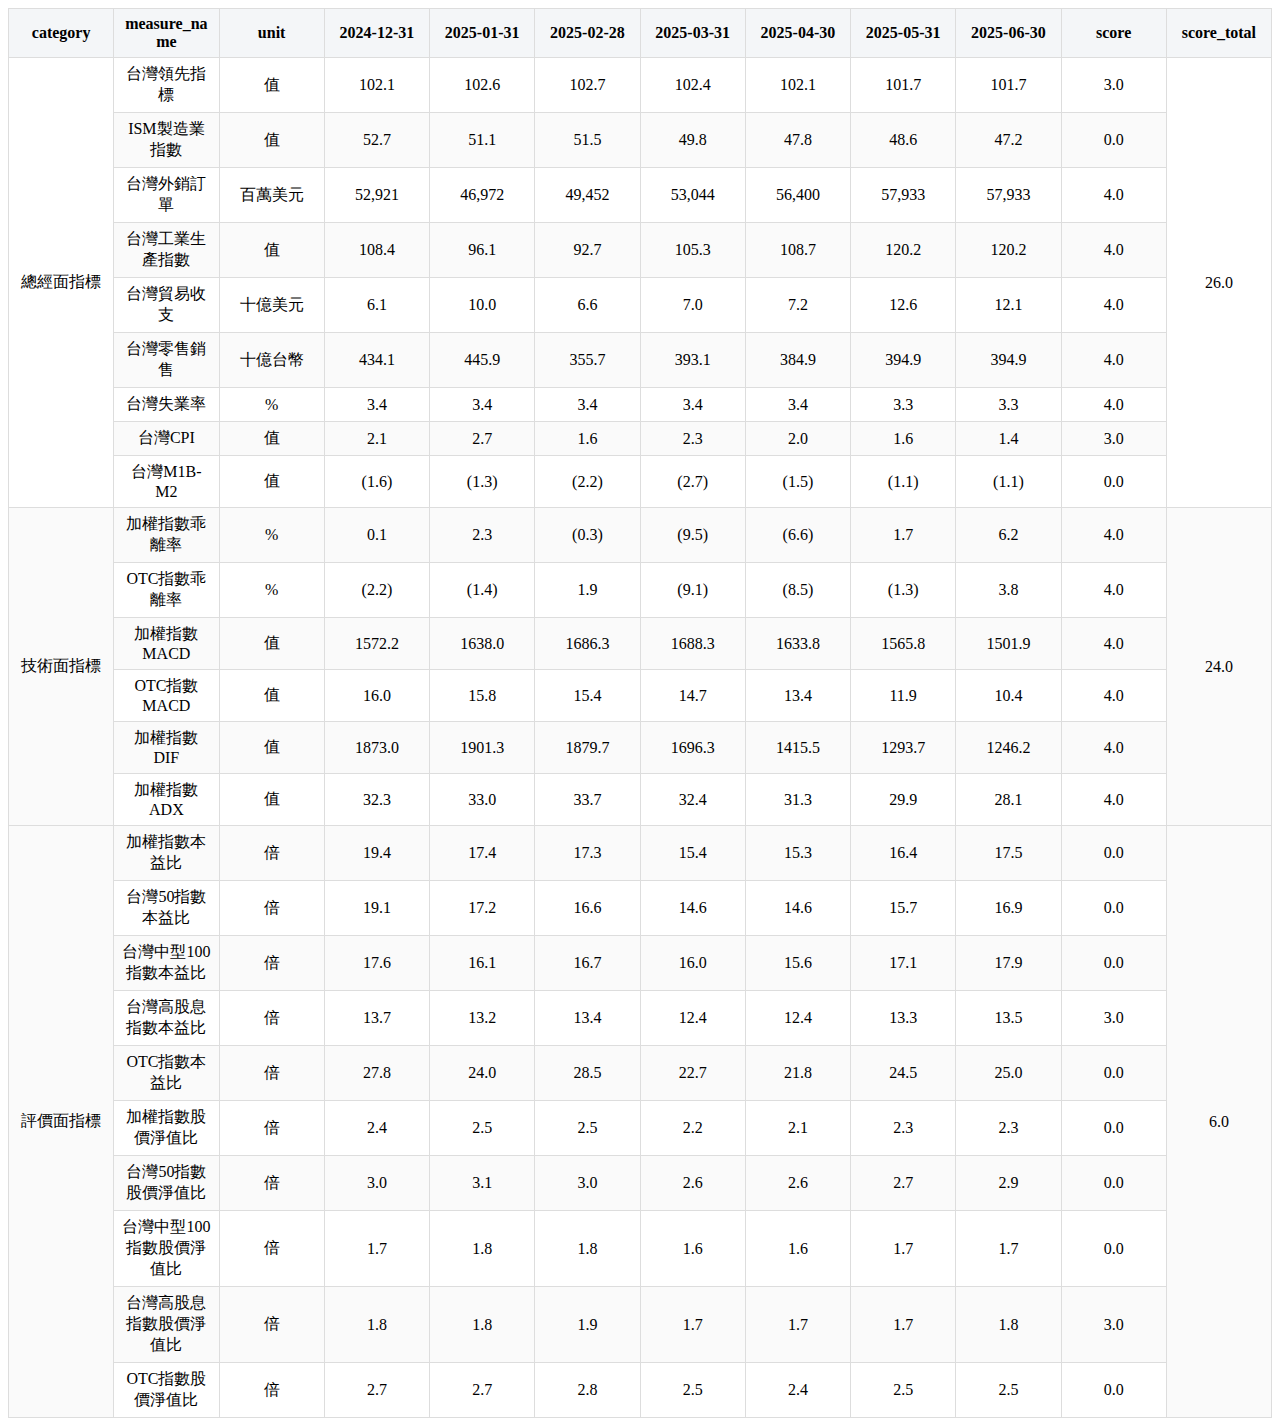
<file: report_output.html>
<!DOCTYPE html>
    <html lang="zh-Hant">
    <head>
    <meta charset="utf-8">
    <title>報表</title>
    
    <style>
    table#report-table {
        border-collapse: collapse;
        width: 100%;
        table-layout: fixed;
        word-wrap: break-word;
    }
    table#report-table th, table#report-table td {
        border: 1px solid #ddd;
        padding: 6px 8px;
        vertical-align: middle;
        text-align: center;
    }
    table#report-table thead th {
        background: #f4f6f8;
        font-weight: 600;
    }
    table#report-table tbody tr:nth-child(even) {
        background: #fafafa;
    }
    /* sticky header（如不需要可刪除） */
    table#report-table thead th {
        position: sticky;
        top: 0;
        z-index: 2;
    }
    </style>
    
    </head>
    <body>
    <table id="report-table">
    <thead><tr><th>category</th><th>measure_name</th><th>unit</th><th>2024-12-31</th><th>2025-01-31</th><th>2025-02-28</th><th>2025-03-31</th><th>2025-04-30</th><th>2025-05-31</th><th>2025-06-30</th><th>score</th><th>score_total</th></tr></thead>
    <tbody>
<tr><td rowspan="9">總經面指標</td><td>台灣領先指標</td><td>值</td><td>102.1</td><td>102.6</td><td>102.7</td><td>102.4</td><td>102.1</td><td>101.7</td><td>101.7</td><td>3.0</td><td rowspan="9">26.0</td></tr>
<tr><td>ISM製造業指數</td><td>值</td><td>52.7</td><td>51.1</td><td>51.5</td><td>49.8</td><td>47.8</td><td>48.6</td><td>47.2</td><td>0.0</td></tr>
<tr><td>台灣外銷訂單</td><td>百萬美元</td><td>52,921 </td><td>46,972 </td><td>49,452 </td><td>53,044 </td><td>56,400 </td><td>57,933 </td><td>57,933 </td><td>4.0</td></tr>
<tr><td>台灣工業生產指數</td><td>值</td><td>108.4</td><td>96.1</td><td>92.7</td><td>105.3</td><td>108.7</td><td>120.2</td><td>120.2</td><td>4.0</td></tr>
<tr><td>台灣貿易收支</td><td>十億美元</td><td>6.1</td><td>10.0</td><td>6.6</td><td>7.0</td><td>7.2</td><td>12.6</td><td>12.1</td><td>4.0</td></tr>
<tr><td>台灣零售銷售</td><td>十億台幣</td><td>434.1</td><td>445.9</td><td>355.7</td><td>393.1</td><td>384.9</td><td>394.9</td><td>394.9</td><td>4.0</td></tr>
<tr><td>台灣失業率</td><td>%</td><td>3.4</td><td>3.4</td><td>3.4</td><td>3.4</td><td>3.4</td><td>3.3</td><td>3.3</td><td>4.0</td></tr>
<tr><td>台灣CPI</td><td>值</td><td>2.1</td><td>2.7</td><td>1.6</td><td>2.3</td><td>2.0</td><td>1.6</td><td>1.4</td><td>3.0</td></tr>
<tr><td>台灣M1B-M2</td><td>值</td><td>(1.6)</td><td>(1.3)</td><td>(2.2)</td><td>(2.7)</td><td>(1.5)</td><td>(1.1)</td><td>(1.1)</td><td>0.0</td></tr>
<tr><td rowspan="6">技術面指標</td><td>加權指數乖離率</td><td>%</td><td>0.1 </td><td>2.3 </td><td>(0.3)</td><td>(9.5)</td><td>(6.6)</td><td>1.7 </td><td>6.2 </td><td>4.0</td><td rowspan="6">24.0</td></tr>
<tr><td>OTC指數乖離率</td><td>%</td><td>(2.2)</td><td>(1.4)</td><td>1.9 </td><td>(9.1)</td><td>(8.5)</td><td>(1.3)</td><td>3.8 </td><td>4.0</td></tr>
<tr><td>加權指數MACD</td><td>值</td><td>1572.2</td><td>1638.0</td><td>1686.3</td><td>1688.3</td><td>1633.8</td><td>1565.8</td><td>1501.9</td><td>4.0</td></tr>
<tr><td>OTC指數MACD</td><td>值</td><td>16.0</td><td>15.8</td><td>15.4</td><td>14.7</td><td>13.4</td><td>11.9</td><td>10.4</td><td>4.0</td></tr>
<tr><td>加權指數DIF</td><td>值</td><td>1873.0</td><td>1901.3</td><td>1879.7</td><td>1696.3</td><td>1415.5</td><td>1293.7</td><td>1246.2</td><td>4.0</td></tr>
<tr><td>加權指數ADX</td><td>值</td><td>32.3</td><td>33.0</td><td>33.7</td><td>32.4</td><td>31.3</td><td>29.9</td><td>28.1</td><td>4.0</td></tr>
<tr><td rowspan="10">評價面指標</td><td>加權指數本益比</td><td>倍</td><td>19.4</td><td>17.4</td><td>17.3</td><td>15.4</td><td>15.3</td><td>16.4</td><td>17.5</td><td>0.0</td><td rowspan="10">6.0</td></tr>
<tr><td>台灣50指數本益比</td><td>倍</td><td>19.1</td><td>17.2</td><td>16.6</td><td>14.6</td><td>14.6</td><td>15.7</td><td>16.9</td><td>0.0</td></tr>
<tr><td>台灣中型100指數本益比</td><td>倍</td><td>17.6</td><td>16.1</td><td>16.7</td><td>16.0</td><td>15.6</td><td>17.1</td><td>17.9</td><td>0.0</td></tr>
<tr><td>台灣高股息指數本益比</td><td>倍</td><td>13.7</td><td>13.2</td><td>13.4</td><td>12.4</td><td>12.4</td><td>13.3</td><td>13.5</td><td>3.0</td></tr>
<tr><td>OTC指數本益比</td><td>倍</td><td>27.8</td><td>24.0</td><td>28.5</td><td>22.7</td><td>21.8</td><td>24.5</td><td>25.0</td><td>0.0</td></tr>
<tr><td>加權指數股價淨值比</td><td>倍</td><td>2.4</td><td>2.5</td><td>2.5</td><td>2.2</td><td>2.1</td><td>2.3</td><td>2.3</td><td>0.0</td></tr>
<tr><td>台灣50指數股價淨值比</td><td>倍</td><td>3.0</td><td>3.1</td><td>3.0</td><td>2.6</td><td>2.6</td><td>2.7</td><td>2.9</td><td>0.0</td></tr>
<tr><td>台灣中型100指數股價淨值比</td><td>倍</td><td>1.7</td><td>1.8</td><td>1.8</td><td>1.6</td><td>1.6</td><td>1.7</td><td>1.7</td><td>0.0</td></tr>
<tr><td>台灣高股息指數股價淨值比</td><td>倍</td><td>1.8</td><td>1.8</td><td>1.9</td><td>1.7</td><td>1.7</td><td>1.7</td><td>1.8</td><td>3.0</td></tr>
<tr><td>OTC指數股價淨值比</td><td>倍</td><td>2.7</td><td>2.7</td><td>2.8</td><td>2.5</td><td>2.4</td><td>2.5</td><td>2.5</td><td>0.0</td></tr>
</tbody>
    </table>
    </body>
    </html>
</file>
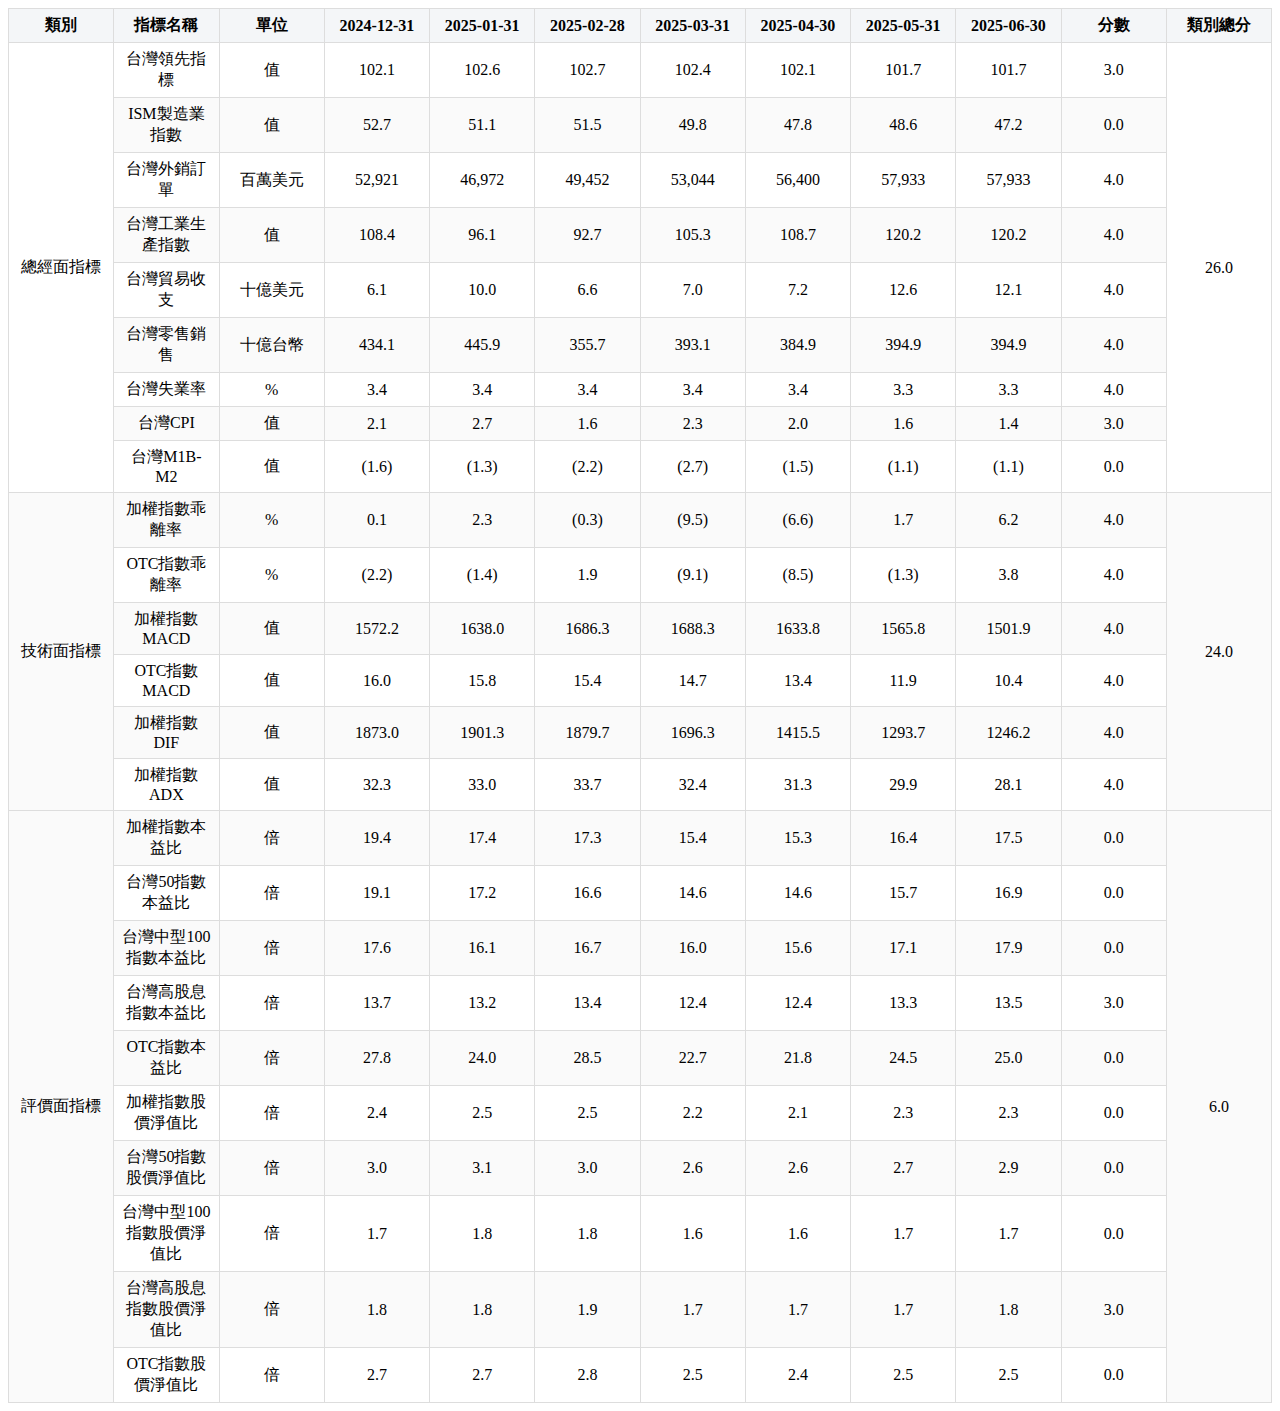
<file: docs/report_output.html>
<!DOCTYPE html>
    <html lang="zh-Hant">
    <head>
    <meta charset="utf-8">
    <title>報表</title>
    
    <style>
    table#report-table {
        border-collapse: collapse;
        width: 100%;
        table-layout: fixed;
        word-wrap: break-word;
    }
    table#report-table th, table#report-table td {
        border: 1px solid #ddd;
        padding: 6px 8px;
        vertical-align: middle;
        text-align: center;
    }
    table#report-table thead th {
        background: #f4f6f8;
        font-weight: 600;
    }
    table#report-table tbody tr:nth-child(even) {
        background: #fafafa;
    }
    /* sticky header（如不需要可刪除） */
    table#report-table thead th {
        position: sticky;
        top: 0;
        z-index: 2;
    }
    </style>
    
    </head>
    <body>
    <table id="report-table">
    <thead><tr><th>類別</th><th>指標名稱</th><th>單位</th><th>2024-12-31</th><th>2025-01-31</th><th>2025-02-28</th><th>2025-03-31</th><th>2025-04-30</th><th>2025-05-31</th><th>2025-06-30</th><th>分數</th><th>類別總分</th></tr></thead>
    <tbody>
<tr><td rowspan="9">總經面指標</td><td>台灣領先指標</td><td>值</td><td>102.1</td><td>102.6</td><td>102.7</td><td>102.4</td><td>102.1</td><td>101.7</td><td>101.7</td><td>3.0</td><td rowspan="9">26.0</td></tr>
<tr><td>ISM製造業指數</td><td>值</td><td>52.7</td><td>51.1</td><td>51.5</td><td>49.8</td><td>47.8</td><td>48.6</td><td>47.2</td><td>0.0</td></tr>
<tr><td>台灣外銷訂單</td><td>百萬美元</td><td>52,921 </td><td>46,972 </td><td>49,452 </td><td>53,044 </td><td>56,400 </td><td>57,933 </td><td>57,933 </td><td>4.0</td></tr>
<tr><td>台灣工業生產指數</td><td>值</td><td>108.4</td><td>96.1</td><td>92.7</td><td>105.3</td><td>108.7</td><td>120.2</td><td>120.2</td><td>4.0</td></tr>
<tr><td>台灣貿易收支</td><td>十億美元</td><td>6.1</td><td>10.0</td><td>6.6</td><td>7.0</td><td>7.2</td><td>12.6</td><td>12.1</td><td>4.0</td></tr>
<tr><td>台灣零售銷售</td><td>十億台幣</td><td>434.1</td><td>445.9</td><td>355.7</td><td>393.1</td><td>384.9</td><td>394.9</td><td>394.9</td><td>4.0</td></tr>
<tr><td>台灣失業率</td><td>%</td><td>3.4</td><td>3.4</td><td>3.4</td><td>3.4</td><td>3.4</td><td>3.3</td><td>3.3</td><td>4.0</td></tr>
<tr><td>台灣CPI</td><td>值</td><td>2.1</td><td>2.7</td><td>1.6</td><td>2.3</td><td>2.0</td><td>1.6</td><td>1.4</td><td>3.0</td></tr>
<tr><td>台灣M1B-M2</td><td>值</td><td>(1.6)</td><td>(1.3)</td><td>(2.2)</td><td>(2.7)</td><td>(1.5)</td><td>(1.1)</td><td>(1.1)</td><td>0.0</td></tr>
<tr><td rowspan="6">技術面指標</td><td>加權指數乖離率</td><td>%</td><td>0.1 </td><td>2.3 </td><td>(0.3)</td><td>(9.5)</td><td>(6.6)</td><td>1.7 </td><td>6.2 </td><td>4.0</td><td rowspan="6">24.0</td></tr>
<tr><td>OTC指數乖離率</td><td>%</td><td>(2.2)</td><td>(1.4)</td><td>1.9 </td><td>(9.1)</td><td>(8.5)</td><td>(1.3)</td><td>3.8 </td><td>4.0</td></tr>
<tr><td>加權指數MACD</td><td>值</td><td>1572.2</td><td>1638.0</td><td>1686.3</td><td>1688.3</td><td>1633.8</td><td>1565.8</td><td>1501.9</td><td>4.0</td></tr>
<tr><td>OTC指數MACD</td><td>值</td><td>16.0</td><td>15.8</td><td>15.4</td><td>14.7</td><td>13.4</td><td>11.9</td><td>10.4</td><td>4.0</td></tr>
<tr><td>加權指數DIF</td><td>值</td><td>1873.0</td><td>1901.3</td><td>1879.7</td><td>1696.3</td><td>1415.5</td><td>1293.7</td><td>1246.2</td><td>4.0</td></tr>
<tr><td>加權指數ADX</td><td>值</td><td>32.3</td><td>33.0</td><td>33.7</td><td>32.4</td><td>31.3</td><td>29.9</td><td>28.1</td><td>4.0</td></tr>
<tr><td rowspan="10">評價面指標</td><td>加權指數本益比</td><td>倍</td><td>19.4</td><td>17.4</td><td>17.3</td><td>15.4</td><td>15.3</td><td>16.4</td><td>17.5</td><td>0.0</td><td rowspan="10">6.0</td></tr>
<tr><td>台灣50指數本益比</td><td>倍</td><td>19.1</td><td>17.2</td><td>16.6</td><td>14.6</td><td>14.6</td><td>15.7</td><td>16.9</td><td>0.0</td></tr>
<tr><td>台灣中型100指數本益比</td><td>倍</td><td>17.6</td><td>16.1</td><td>16.7</td><td>16.0</td><td>15.6</td><td>17.1</td><td>17.9</td><td>0.0</td></tr>
<tr><td>台灣高股息指數本益比</td><td>倍</td><td>13.7</td><td>13.2</td><td>13.4</td><td>12.4</td><td>12.4</td><td>13.3</td><td>13.5</td><td>3.0</td></tr>
<tr><td>OTC指數本益比</td><td>倍</td><td>27.8</td><td>24.0</td><td>28.5</td><td>22.7</td><td>21.8</td><td>24.5</td><td>25.0</td><td>0.0</td></tr>
<tr><td>加權指數股價淨值比</td><td>倍</td><td>2.4</td><td>2.5</td><td>2.5</td><td>2.2</td><td>2.1</td><td>2.3</td><td>2.3</td><td>0.0</td></tr>
<tr><td>台灣50指數股價淨值比</td><td>倍</td><td>3.0</td><td>3.1</td><td>3.0</td><td>2.6</td><td>2.6</td><td>2.7</td><td>2.9</td><td>0.0</td></tr>
<tr><td>台灣中型100指數股價淨值比</td><td>倍</td><td>1.7</td><td>1.8</td><td>1.8</td><td>1.6</td><td>1.6</td><td>1.7</td><td>1.7</td><td>0.0</td></tr>
<tr><td>台灣高股息指數股價淨值比</td><td>倍</td><td>1.8</td><td>1.8</td><td>1.9</td><td>1.7</td><td>1.7</td><td>1.7</td><td>1.8</td><td>3.0</td></tr>
<tr><td>OTC指數股價淨值比</td><td>倍</td><td>2.7</td><td>2.7</td><td>2.8</td><td>2.5</td><td>2.4</td><td>2.5</td><td>2.5</td><td>0.0</td></tr>
</tbody>
    </table>
    </body>
    </html>
</file>
<file: static/style.css>
/* Custom CSS for TWMarketWatch */

/* Global Styles */
body {
    font-family: 'Segoe UI', Tahoma, Geneva, Verdana, sans-serif;
    background-color: #f8f9fa;
}

/* Navigation */
.navbar-brand {
    font-weight: 700;
    letter-spacing: 0.5px;
}

/* Card Styles */
.card {
    box-shadow: 0 4px 6px rgba(0, 0, 0, 0.1);
    border: none;
    margin-bottom: 2rem;
}

.card-header {
    font-weight: 600;
    border-bottom: 2px solid rgba(255, 255, 255, 0.2);
}

.card-title {
    display: flex;
    align-items: center;
    gap: 0.5rem;
}

/* Table Styles */
.table-responsive {
    border-radius: 0.375rem;
    overflow: hidden;
}

table {
    font-size: 0.875rem;
    margin-bottom: 0;
}

table th {
    background-color: #f1f3f4;
    font-weight: 600;
    color: #495057;
    border-bottom: 2px solid #dee2e6;
    white-space: nowrap;
    vertical-align: middle;
    text-align: center;
}

table td {
    vertical-align: middle;
    border-color: #e9ecef;
    padding: 0.5rem;
}

/* Zebra striping for better readability */
table.table-striped tbody tr:nth-of-type(odd) {
    background-color: #f9f9f9;
}

table.table-striped tbody tr:nth-of-type(even) {
    background-color: #ffffff;
}

/* Hover effects */
table.table-hover tbody tr:hover {
    background-color: #e3f2fd !important;
    cursor: pointer;
}

/* Cell highlight on click */
.cell-highlight {
    background-color: #ffeb3b !important;
    font-weight: bold;
    outline: 2px solid #ffc107;
}

/* Responsive table adjustments */
@media (max-width: 768px) {
    table {
        font-size: 0.75rem;
    }
    
    .card-title {
        font-size: 1.1rem;
    }
    
    .table-responsive {
        border: 1px solid #dee2e6;
    }
}

/* Button Styles */
.btn-group .btn {
    margin: 0 0.125rem;
}

/* Footer */
footer {
    border-top: 1px solid #e9ecef;
    margin-top: auto;
}

/* Utility Classes */
.text-primary {
    color: #0d6efd !important;
}

.text-success {
    color: #198754 !important;
}

/* Loading Animation */
.loading {
    display: inline-block;
    width: 20px;
    height: 20px;
    border: 3px solid #f3f3f3;
    border-top: 3px solid #0d6efd;
    border-radius: 50%;
    animation: spin 1s linear infinite;
}

@keyframes spin {
    0% { transform: rotate(0deg); }
    100% { transform: rotate(360deg); }
}

/* Alert Styles */
.alert {
    border-radius: 0.5rem;
    border: none;
    box-shadow: 0 2px 4px rgba(0, 0, 0, 0.1);
}

.alert-warning {
    background-color: #fff3cd;
    color: #856404;
}

.alert-danger {
    background-color: #f8d7da;
    color: #721c24;
}

/* Navigation breadcrumb */
.breadcrumb {
    background-color: transparent;
    padding: 0.75rem 1rem;
    margin-bottom: 1rem;
    border-radius: 0.375rem;
    background-color: #e9ecef;
}

.breadcrumb-item + .breadcrumb-item::before {
    content: ">";
    color: #6c757d;
}

/* Table cell content styling */
table td:empty::after {
    content: "-";
    color: #6c757d;
    font-style: italic;
}

/* Print styles */
@media print {
    .navbar,
    .btn,
    .btn-group,
    footer {
        display: none !important;
    }
    
    .card {
        box-shadow: none;
        border: 1px solid #000;
    }
    
    table {
        font-size: 0.7rem;
    }
}
</file>
